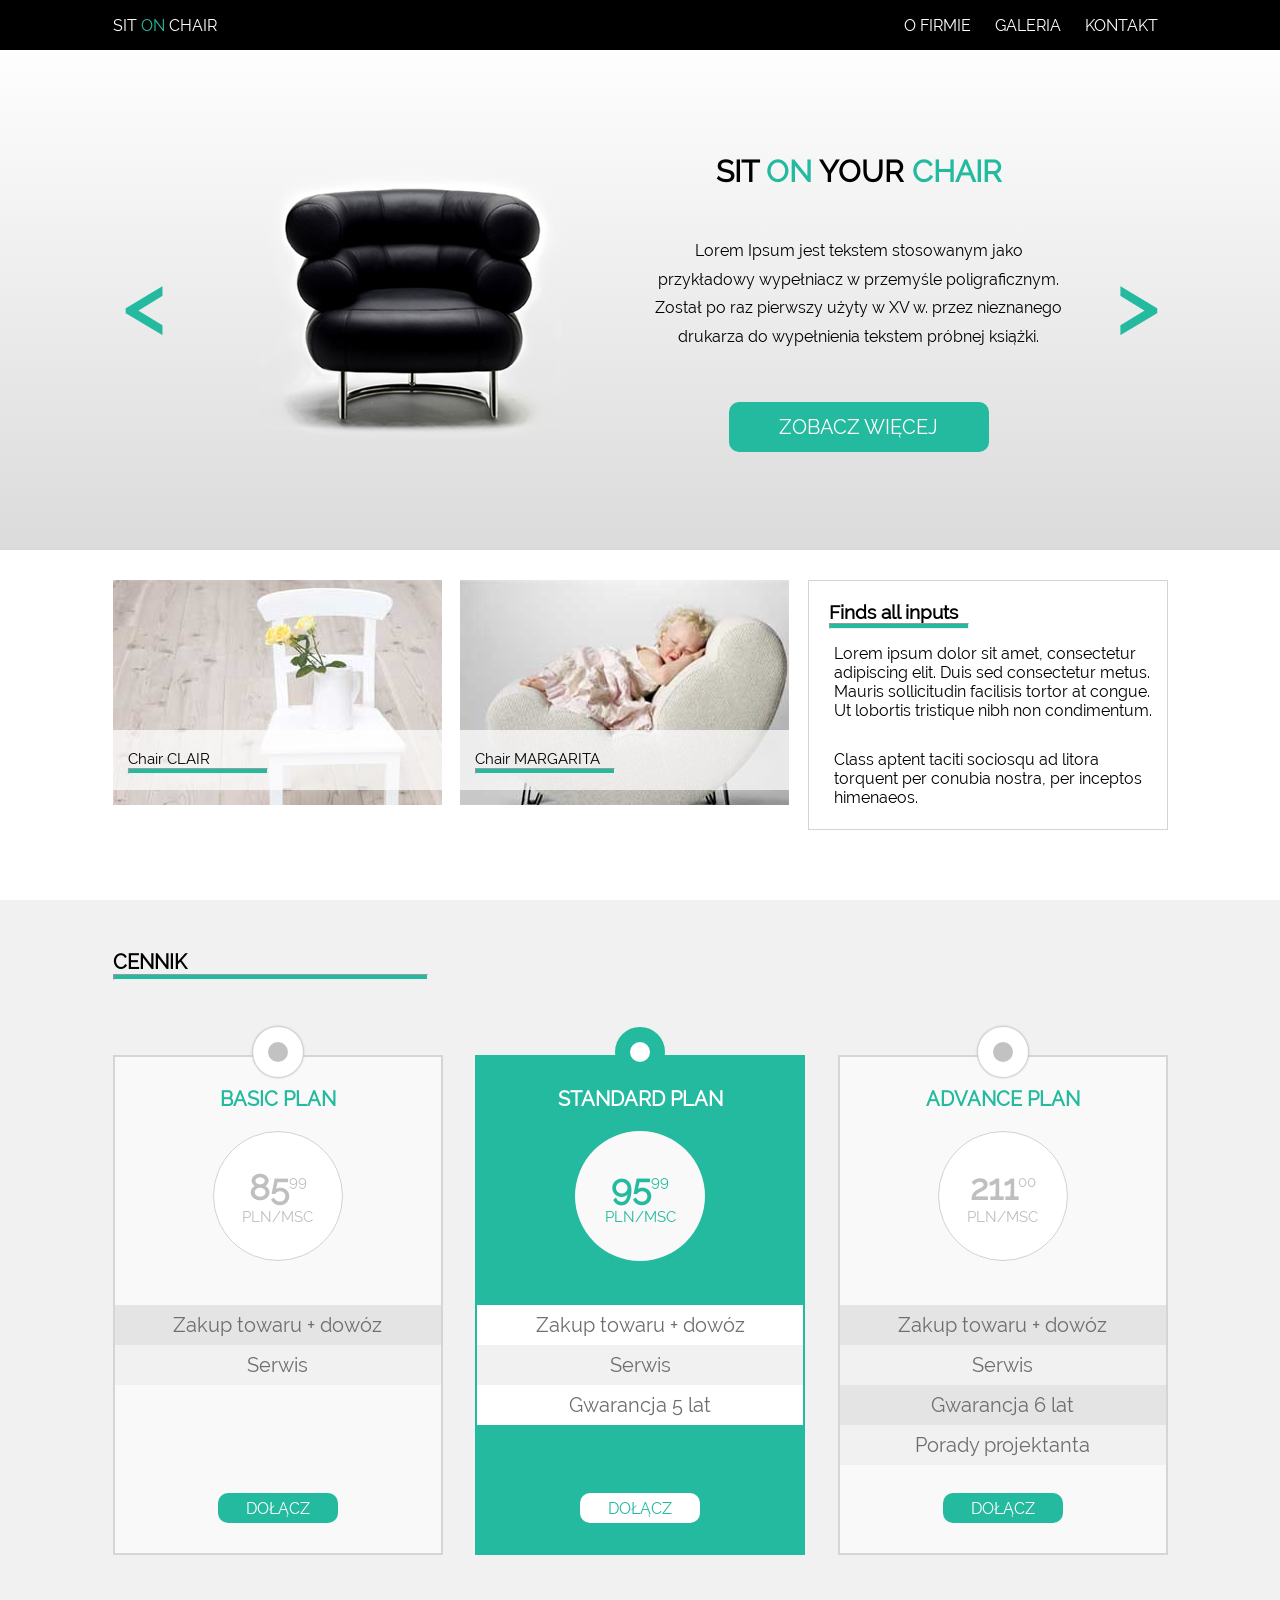
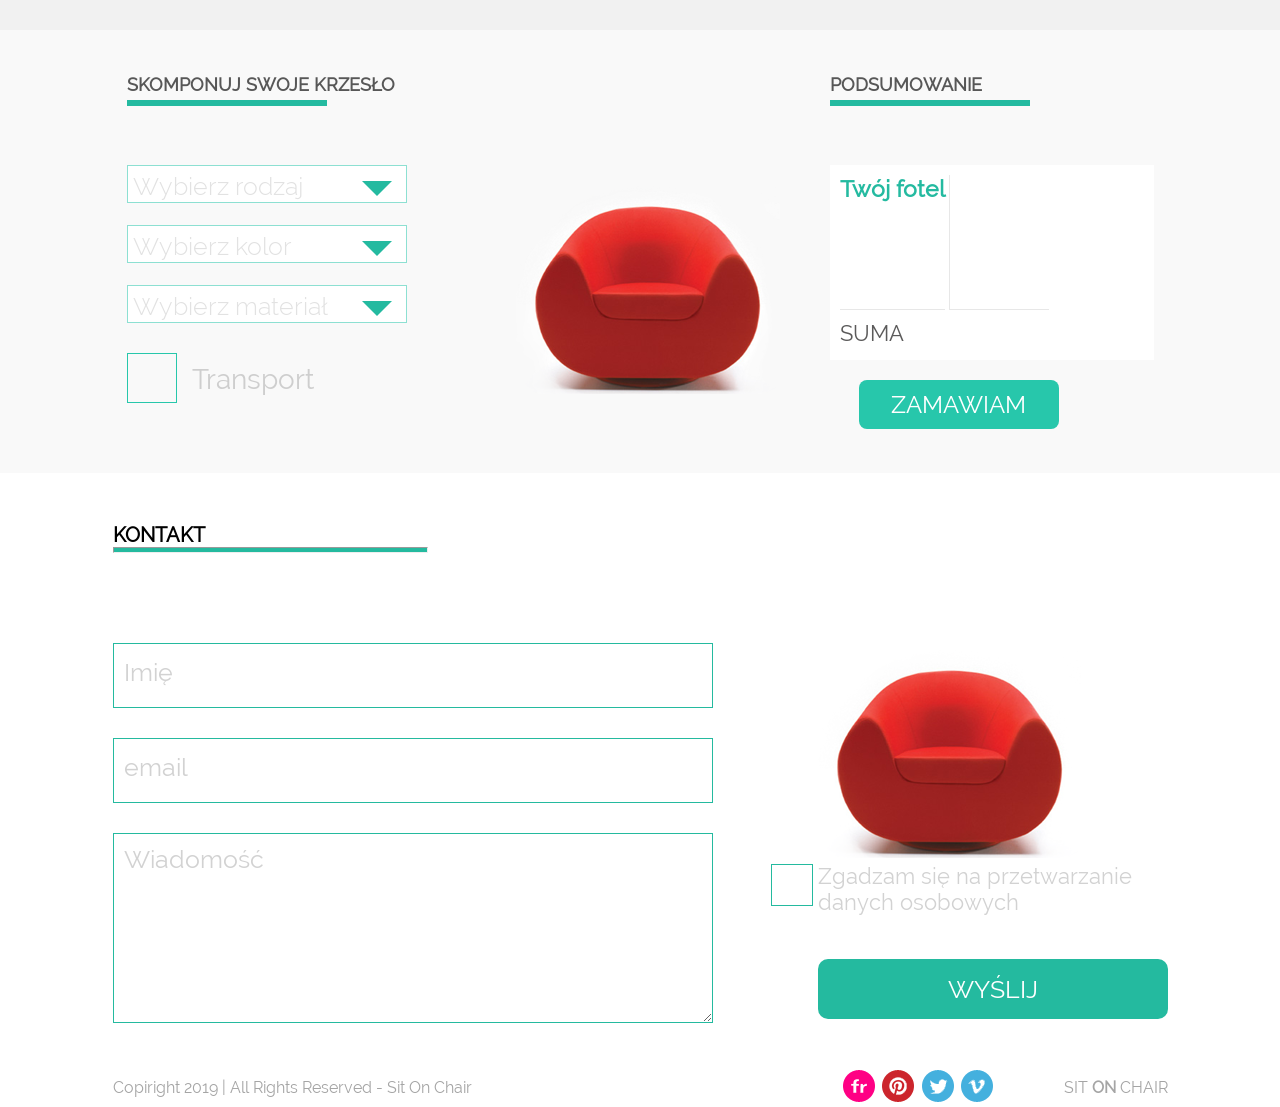
<file: index.html>
<!DOCTYPE html>
<html lang="en">

<head>
    <meta charset="UTF-8">
    <title>Warsztaty</title>
    <link rel="stylesheet" href="css/style.css">
    <script src="js/script.js">

    </script>
    <script src="js/calculator.js">

    </script>
</head>

<body>
<header>
    <ul class="coutainer header">
        <p class="logo">Sit <span class="logo-color">on</span> chair
        <p>
            <nav>

                <ul class="navigation">
                    <li class="lidropdown">
                        <a href="#">O firmie</a>
                        <ul class="dropdown">
                            <div class="triangle"></div>
                                    <li><a href="#">Aktualności</a></li>
                                    <li><a href="#">Nasz team</a></li>
                                    <li><a href="#">Historia</a></li>
                        </ul>
                    </li>
                    <li>
                        <a href="#">Galeria</a>
                    </li>
                    <li>
                        <a href="#">Kontakt</a>
                    </li>
                </ul>
            </nav>

    </div>
</header>
<section class="galery">
    <div class="coutainer galeryinside">
        <div class="zipper">
            <a href="#" class="right">
                <</a></div>
        <div class="image">
            <img src="./images/black_chair.png" alt="chair">
            <img src="./images/orange_chair.png" alt="chair">
            <img src="./images/red_chair.png" alt="chair">
        </div>
        <div class="information">
            <h2>Sit <span class="logo-color">on</span> your <span class="logo-color">chair</span></h2>
            <p>Lorem Ipsum jest tekstem stosowanym jako przykładowy wypełniacz w przemyśle poligraficznym. Został po raz
                pierwszy użyty w XV w. przez nieznanego drukarza do wypełnienia tekstem próbnej książki. </p>
            <div class="button">
                <a href="#">Zobacz więcej</a>
            </div>

        </div>
        <div class="zipper">
            <a href="#" class="left">></a>
        </div>
    </div>
</section>
<section class="">
    <div class="coutainer about-chairs">
        <div class="type-of-chair">
            <img src="./images/box1_img.jpg" alt="Chair Clair">
            <div class="name-of-chair">
                Chair CLAIR
                <hr class="short-underline">
            </div>
        </div>
        <div class="type-of-chair">
            <img src="./images/box2_img.jpg" alt="Chair Margarita">
            <div class="name-of-chair">
                Chair MARGARITA
                <hr class="short-underline">
            </div>
        </div>
        <div class="chair-information">
            <h3>Finds all inputs</h3>
            <hr class="short-underline">
            <p>Lorem ipsum dolor sit amet, consectetur adipiscing elit.
                Duis sed consectetur metus. Mauris sollicitudin facilisis tortor at congue.
                Ut lobortis tristique nibh non condimentum. </p>
            <p>Class aptent taciti sociosqu ad litora torquent per conubia nostra, per inceptos himenaeos.</p>
        </div>
    </div>
</section>
<section class="price-list">
    <div class="coutainer price">
        <div class="title-of-countainer">
            <h3>Cennik</h3>
            <hr class="long-underline">
        </div>
        <div class="price-card-box">
            <div class="price-card">
                <div class="price-card-up">
                    <h3 class="odd-plan">Basic plan</h3>
                    <div class="circle-with-price">
                        <p class="cost">85<sup>99</sup></p>
                        <p class="currency">pln/msc</p>
                    </div>
                </div>
                <div class="price-card-down">
                    <div class="odd_elements">

                        <p>Zakup towaru + dowóz</p>

                        <p>Serwis</p>

                    </div>
                    <div class="button-small">Dołącz</div>
                </div>

            </div>

            <div class="price-card">
                <div class="price-card-up">
                    <h3 class="even_plan">Standard Plan</h3>
                    <div class="circle-with-price even-circle">
                        <p class="cost">95<sup>99</sup></p>
                        <p class="currency"> pln/msc</p>
                    </div>
                </div>
                <div class="price-card-down">
                    <div class="even_elements">

                        <p>Zakup towaru + dowóz</p>

                        <p>Serwis</p>

                        <p>Gwarancja 5 lat</p>

                    </div>

                    <div class="button-small even-button">Dołącz</div>
                </div>
            </div>


            <div class="price-card">
                <div class="price-card-up">
                    <h3 class="odd-plan">Advance Plan</h3>
                    <div class="circle-with-price">
                        <p class="cost">211<sup>00</sup></p>
                        <p class="currency"> pln/msc</p>
                    </div>
                </div>
                <div class="price-card-down">
                    <div class="odd_elements">

                        <p>Zakup towaru + dowóz</p>

                        <p>Serwis</p>

                        <p>Gwarancja 6 lat</p>

                        <p>Porady projektanta</p>

                    </div>
                    <div class="button-small">Dołącz</div>
                </div>

            </div>
        </div>
    </div>
</section>
<!--Kalkulator-->
<section class="application ">
    <div class=" coutainer calc">
        <section class="choice_part inline">
            <div>
                <h3>SKOMPONUJ SWOJE KRZESŁO</h3>
                <span class="green_bell"></span>
            </div>

            <div class="form">
                <div class="drop_down_list">
                    <span class="list_label">Wybierz rodzaj</span>
                    <span class="list_arrow"></span>
                    <ul class="list_panel">
                        <li data-price="200">Clair</li>
                        <li data-price="250">Margarita</li>
                        <li data-price="180">Selena</li>
                    </ul>
                </div>
                <div class="drop_down_list">
                    <span class="list_label">Wybierz kolor</span>
                    <span class="list_arrow"></span>
                    <ul class="list_panel">
                        <li data-price="50">Czerwony</li>
                        <li data-price="0">Czarny</li>
                        <li data-price="50">Pomarańczowy</li>
                    </ul>
                </div>
                <div class="drop_down_list">
                    <span class="list_label">Wybierz materiał</span>
                    <span class="list_arrow"></span>
                    <ul class="list_panel">
                        <li data-price="0">Tkanina</li>
                        <li data-price="100">Skóra</li>
                    </ul>
                </div>
                <div class="checkbox check-box">
                    <input type="checkbox" id="transport" data-price="20">
                    <label for="transport">Transport</label>
                </div>
                <!--<div class="checkbox"></div>-->
                <!--<span class="list_label inline_text">Transport</span>-->
            </div>
        </section>

        <section class="image_part inline">
            <img src="images/red_chair.png">
        </section>

        <section class="summary_part inline">
            <div class="align_right">
                <h3>PODSUMOWANIE</h3>
                <span class="green_bell"></span>
            </div>

            <div class="summary_panel">
                <div class="panel_left">
                    <h4 class="title">Twój fotel</h4>
                    <span class="color"></span>
                    <span class="pattern"></span>
                    <span class="transport"></span>
                </div>
                <div class="panel_right">
                    <h4 class="title value"></h4>
                    <span class="color value"></span>
                    <span class="pattern value"></span>
                    <span class="transport value"></span>
                </div>
                <div class="sum_label">SUMA</div>
                <div class="sum"><strong></strong></div>
            </div>
            <a href="" class="green_button">Zamawiam</a>
        </section>
    </div>
</section>
<!-- koniec kalkulatora-->
<section class="contact">
    <div class="coutainer">
        <div class="title-of-countainer">
            <h3>Kontakt</h3>
            <hr class="long-underline">
        </div>
        <div class="message">
            <form class="" action="index.html" method="post">
                <input type="text" name="name" placeholder="Imię">
                <input type="email" name="email" placeholder="email">
                <textarea name="message" rows="8" cols="50" placeholder="Wiadomość"></textarea>
            </form>

            <div class="data-processing">
                <img src="./images/red_chair.png" alt="red chair">
                <form class="rodo-checkbox" action="index.html" method="post">
                    <input type="checkbox" name="rodo" id="rodo">
                    <label for="rodo">
                        Zgadzam się na przetwarzanie danych osobowych

                    </label>
                </form>
                <button type="submit" name="send-button">Wyślij</button>
            </div>
        </div>

    </div>

</section>
<footer>
    <div class="coutainer footer">
        <p>Copiright 2019 | All Rights Reserved - Sit On Chair</p>
        <div class="footer-right">
            <div class="logos">
                <img src="./images/flickr.png" alt="flickr">
                <img src="./images/pinterest.png" alt="pinterest">
                <img src="./images/twitter.png" alt="twitter">
                <img src="./images/vimeo.png" alt="vimeo">
            </div>
            <p>SIT <b>ON</b> CHAIR</p>
        </div>
    </div>
</footer>


</body>

</html>
</file>
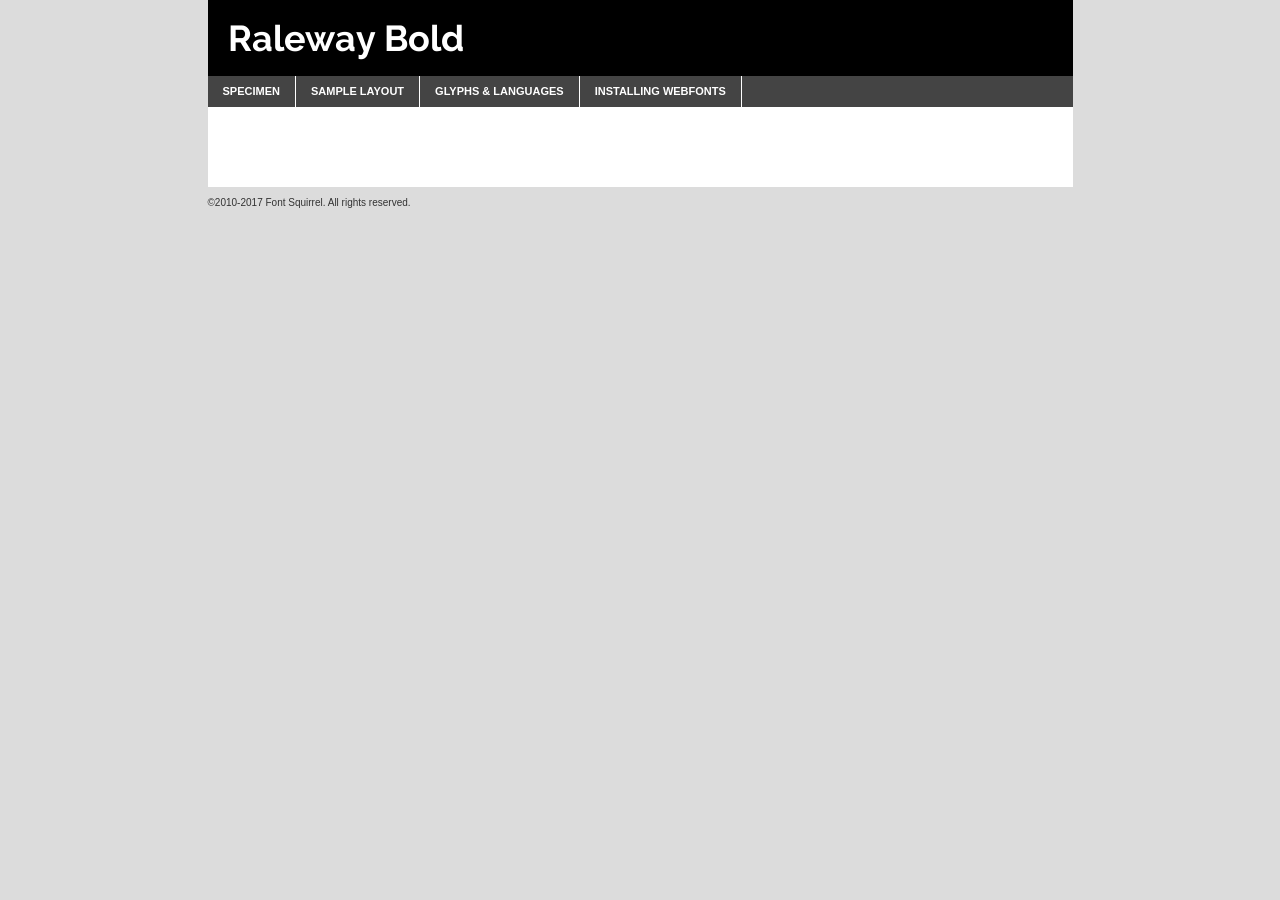
<file: fonts/raleway-bold-demo.html>
<!DOCTYPE html PUBLIC "-//W3C//DTD XHTML 1.0 Transitional//EN"
	"http://www.w3.org/TR/xhtml1/DTD/xhtml1-transitional.dtd">

<html xmlns="http://www.w3.org/1999/xhtml" xml:lang="en" lang="en">
<head>
	<meta http-equiv="Content-Type" content="text/html; charset=utf-8" />
	<script src="http://ajax.googleapis.com/ajax/libs/jquery/1.7.2/jquery.min.js" type="text/javascript" charset="utf-8"></script>
	<script type="text/javascript">
	(function($){$.fn.easyTabs=function(option){var param=jQuery.extend({fadeSpeed:"fast",defaultContent:1,activeClass:'active'},option);$(this).each(function(){var thisId="#"+this.id;if(param.defaultContent==''){param.defaultContent=1;}
	if(typeof param.defaultContent=="number")
	{var defaultTab=$(thisId+" .tabs li:eq("+(param.defaultContent-1)+") a").attr('href').substr(1);}else{var defaultTab=param.defaultContent;}
	$(thisId+" .tabs li a").each(function(){var tabToHide=$(this).attr('href').substr(1);$("#"+tabToHide).addClass('easytabs-tab-content');});hideAll();changeContent(defaultTab);function hideAll(){$(thisId+" .easytabs-tab-content").hide();}
	function changeContent(tabId){hideAll();$(thisId+" .tabs li").removeClass(param.activeClass);$(thisId+" .tabs li a[href=#"+tabId+"]").closest('li').addClass(param.activeClass);if(param.fadeSpeed!="none")
	{$(thisId+" #"+tabId).fadeIn(param.fadeSpeed);}else{$(thisId+" #"+tabId).show();}}
	$(thisId+" .tabs li").click(function(){var tabId=$(this).find('a').attr('href').substr(1);changeContent(tabId);return false;});});}})(jQuery);
	</script>
	<link rel="stylesheet" href="specimen_files/specimen_stylesheet.css" type="text/css" charset="utf-8" />
	<link rel="stylesheet" href="stylesheet.css" type="text/css" charset="utf-8" />

	<style type="text/css">
					body{
				font-family: 'ralewaybold';
							}
		</style>

	<title>Raleway Bold Specimen</title>
	
	
	<script type="text/javascript" charset="utf-8">
		$(document).ready(function() {
			$('#container').easyTabs({defaultContent:1});
		});
	</script>
</head>

<body>
<div id="container">
	<div id="header">
		Raleway Bold	</div>
	<ul class="tabs">
		<li><a href="#specimen">Specimen</a></li>
		<li><a href="#layout">Sample Layout</a></li>
				<li><a href="#glyphs">Glyphs &amp; Languages</a></li>
		<li><a href="#installing">Installing Webfonts</a></li>
		
	</ul>
	
	<div id="main_content">

		
			<div id="specimen">
		
				<div class="section">
					<div class="grid12 firstcol">
						<div class="huge">AaBb</div>
					</div>
				</div>
		
				<div class="section">
					<div class="glyph_range">A&#x200B;B&#x200b;C&#x200b;D&#x200b;E&#x200b;F&#x200b;G&#x200b;H&#x200b;I&#x200b;J&#x200b;K&#x200b;L&#x200b;M&#x200b;N&#x200b;O&#x200b;P&#x200b;Q&#x200b;R&#x200b;S&#x200b;T&#x200b;U&#x200b;V&#x200b;W&#x200b;X&#x200b;Y&#x200b;Z&#x200b;a&#x200b;b&#x200b;c&#x200b;d&#x200b;e&#x200b;f&#x200b;g&#x200b;h&#x200b;i&#x200b;j&#x200b;k&#x200b;l&#x200b;m&#x200b;n&#x200b;o&#x200b;p&#x200b;q&#x200b;r&#x200b;s&#x200b;t&#x200b;u&#x200b;v&#x200b;w&#x200b;x&#x200b;y&#x200b;z&#x200b;1&#x200b;2&#x200b;3&#x200b;4&#x200b;5&#x200b;6&#x200b;7&#x200b;8&#x200b;9&#x200b;0&#x200b;&amp;&#x200b;.&#x200b;,&#x200b;?&#x200b;!&#x200b;&#64;&#x200b;(&#x200b;)&#x200b;#&#x200b;$&#x200b;%&#x200b;*&#x200b;+&#x200b;-&#x200b;=&#x200b;:&#x200b;;</div>
				</div>
				<div class="section">
					<div class="grid12 firstcol">
						<table class="sample_table">
							<tr><td>10</td><td class="size10">abcdefghijklmnopqrstuvwxyzABCDEFGHIJKLMNOPQRSTUVWXYZ0123456789abcdefghijklmnopqrstuvwxyzABCDEFGHIJKLMNOPQRSTUVWXYZ0123456789abcdefghijklmnopqrstuvwxyzABCDEFGHIJKLMNOPQRSTUVWXYZ</td></tr>
							<tr><td>11</td><td class="size11">abcdefghijklmnopqrstuvwxyzABCDEFGHIJKLMNOPQRSTUVWXYZ0123456789abcdefghijklmnopqrstuvwxyzABCDEFGHIJKLMNOPQRSTUVWXYZ0123456789abcdefghijklmnopqrstuvwxyzABCDEFGHIJKLMNOPQRSTUVWXYZ</td></tr>
							<tr><td>12</td><td class="size12">abcdefghijklmnopqrstuvwxyzABCDEFGHIJKLMNOPQRSTUVWXYZ0123456789abcdefghijklmnopqrstuvwxyzABCDEFGHIJKLMNOPQRSTUVWXYZ0123456789abcdefghijklmnopqrstuvwxyzABCDEFGHIJKLMNOPQRSTUVWXYZ</td></tr>
							<tr><td>13</td><td class="size13">abcdefghijklmnopqrstuvwxyzABCDEFGHIJKLMNOPQRSTUVWXYZ0123456789abcdefghijklmnopqrstuvwxyzABCDEFGHIJKLMNOPQRSTUVWXYZ0123456789abcdefghijklmnopqrstuvwxyzABCDEFGHIJKLMNOPQRSTUVWXYZ</td></tr>
							<tr><td>14</td><td class="size14">abcdefghijklmnopqrstuvwxyzABCDEFGHIJKLMNOPQRSTUVWXYZ0123456789abcdefghijklmnopqrstuvwxyzABCDEFGHIJKLMNOPQRSTUVWXYZ0123456789abcdefghijklmnopqrstuvwxyzABCDEFGHIJKLMNOPQRSTUVWXYZ</td></tr>
							<tr><td>16</td><td class="size16">abcdefghijklmnopqrstuvwxyzABCDEFGHIJKLMNOPQRSTUVWXYZ0123456789abcdefghijklmnopqrstuvwxyzABCDEFGHIJKLMNOPQRSTUVWXYZ</td></tr>
							<tr><td>18</td><td class="size18">abcdefghijklmnopqrstuvwxyzABCDEFGHIJKLMNOPQRSTUVWXYZ0123456789abcdefghijklmnopqrstuvwxyzABCDEFGHIJKLMNOPQRSTUVWXYZ</td></tr>
							<tr><td>20</td><td class="size20">abcdefghijklmnopqrstuvwxyzABCDEFGHIJKLMNOPQRSTUVWXYZ0123456789abcdefghijklmnopqrstuvwxyzABCDEFGHIJKLMNOPQRSTUVWXYZ</td></tr>
							<tr><td>24</td><td class="size24">abcdefghijklmnopqrstuvwxyzABCDEFGHIJKLMNOPQRSTUVWXYZ0123456789abcdefghijklmnopqrstuvwxyzABCDEFGHIJKLMNOPQRSTUVWXYZ</td></tr>
							<tr><td>30</td><td class="size30">abcdefghijklmnopqrstuvwxyzABCDEFGHIJKLMNOPQRSTUVWXYZ0123456789abcdefghijklmnopqrstuvwxyzABCDEFGHIJKLMNOPQRSTUVWXYZ</td></tr>
							<tr><td>36</td><td class="size36">abcdefghijklmnopqrstuvwxyzABCDEFGHIJKLMNOPQRSTUVWXYZ0123456789abcdefghijklmnopqrstuvwxyzABCDEFGHIJKLMNOPQRSTUVWXYZ</td></tr>
							<tr><td>48</td><td class="size48">abcdefghijklmnopqrstuvwxyzABCDEFGHIJKLMNOPQRSTUVWXYZ0123456789abcdefghijklmnopqrstuvwxyzABCDEFGHIJKLMNOPQRSTUVWXYZ</td></tr>
							<tr><td>60</td><td class="size60">abcdefghijklmnopqrstuvwxyzABCDEFGHIJKLMNOPQRSTUVWXYZ0123456789abcdefghijklmnopqrstuvwxyzABCDEFGHIJKLMNOPQRSTUVWXYZ</td></tr>
							<tr><td>72</td><td class="size72">abcdefghijklmnopqrstuvwxyzABCDEFGHIJKLMNOPQRSTUVWXYZ0123456789abcdefghijklmnopqrstuvwxyzABCDEFGHIJKLMNOPQRSTUVWXYZ</td></tr>
							<tr><td>90</td><td class="size90">abcdefghijklmnopqrstuvwxyzABCDEFGHIJKLMNOPQRSTUVWXYZ0123456789abcdefghijklmnopqrstuvwxyzABCDEFGHIJKLMNOPQRSTUVWXYZ</td></tr>
						</table>
				
					</div>
			
				</div>
		
		
		
								<div class="section" id="bodycomparison">


										<div id="xheight">
				<div class="fontbody">&#x25FC;&#x25FC;&#x25FC;&#x25FC;&#x25FC;&#x25FC;&#x25FC;&#x25FC;&#x25FC;&#x25FC;&#x25FC;&#x25FC;&#x25FC;&#x25FC;&#x25FC;&#x25FC;&#x25FC;&#x25FC;&#x25FC;&#x25FC;&#x25FC;&#x25FC;&#x25FC;&#x25FC;&#x25FC;&#x25FC;&#x25FC;&#x25FC;&#x25FC;&#x25FC;&#x25FC;&#x25FC;&#x25FC;&#x25FC;&#x25FC;&#x25FC;&#x25FC;&#x25FC;&#x25FC;&#x25FC;&#x25FC;&#x25FC;&#x25FC;&#x25FC;&#x25FC;&#x25FC;&#x25FC;&#x25FC;&#x25FC;&#x25FC;&#x25FC;&#x25FC;&#x25FC;&#x25FC;&#x25FC;&#x25FC;&#x25FC;&#x25FC;&#x25FC;&#x25FC;&#x25FC;&#x25FC;&#x25FC;&#x25FC;&#x25FC;&#x25FC;&#x25FC;&#x25FC;&#x25FC;&#x25FC;&#x25FC;&#x25FC;&#x25FC;&#x25FC;&#x25FC;&#x25FC;&#x25FC;&#x25FC;&#x25FC;&#x25FC;&#x25FC;&#x25FC;&#x25FC;&#x25FC;&#x25FC;&#x25FC;&#x25FC;&#x25FC;&#x25FC;&#x25FC;&#x25FC;&#x25FC;&#x25FC;&#x25FC;&#x25FC;&#x25FC;&#x25FC;&#x25FC;&#x25FC;body</div><div class="arialbody">body</div><div class="verdanabody">body</div><div class="georgiabody">body</div></div>
										<div class="fontbody" style="z-index:1">
											body<span>Raleway Bold</span>
										</div>
										<div class="arialbody" style="z-index:1">
											body<span>Arial</span>
										</div>
										<div class="verdanabody" style="z-index:1">
											body<span>Verdana</span>
										</div>
										<div class="georgiabody" style="z-index:1">
											body<span>Georgia</span>
										</div>



								</div>
		
		
				<div class="section psample psample_row1" id="">
					
					<div class="grid2 firstcol">
						<p class="size10"><span>10.</span>Aenean lacinia bibendum nulla sed consectetur. Fusce dapibus, tellus ac cursus commodo, tortor mauris condimentum nibh, ut fermentum massa justo sit amet risus. Nullam id dolor id nibh ultricies vehicula ut id elit. Cum sociis natoque penatibus et magnis dis parturient montes, nascetur ridiculus mus. Nulla vitae elit libero, a pharetra augue.</p>
			
					</div>
					<div class="grid3">
						<p class="size11"><span>11.</span>Aenean lacinia bibendum nulla sed consectetur. Fusce dapibus, tellus ac cursus commodo, tortor mauris condimentum nibh, ut fermentum massa justo sit amet risus. Nullam id dolor id nibh ultricies vehicula ut id elit. Cum sociis natoque penatibus et magnis dis parturient montes, nascetur ridiculus mus. Nulla vitae elit libero, a pharetra augue.</p>
			
					</div>
					<div class="grid3">
						<p class="size12"><span>12.</span>Aenean lacinia bibendum nulla sed consectetur. Fusce dapibus, tellus ac cursus commodo, tortor mauris condimentum nibh, ut fermentum massa justo sit amet risus. Nullam id dolor id nibh ultricies vehicula ut id elit. Cum sociis natoque penatibus et magnis dis parturient montes, nascetur ridiculus mus. Nulla vitae elit libero, a pharetra augue.</p>
			
					</div>
					<div class="grid4">
						<p class="size13"><span>13.</span>Aenean lacinia bibendum nulla sed consectetur. Fusce dapibus, tellus ac cursus commodo, tortor mauris condimentum nibh, ut fermentum massa justo sit amet risus. Nullam id dolor id nibh ultricies vehicula ut id elit. Cum sociis natoque penatibus et magnis dis parturient montes, nascetur ridiculus mus. Nulla vitae elit libero, a pharetra augue.</p>
			
					</div>
					<div class="white_blend"></div>
					
				</div>
				<div class="section psample psample_row2" id="">
					<div class="grid3 firstcol">
						<p class="size14"><span>14.</span>Aenean lacinia bibendum nulla sed consectetur. Fusce dapibus, tellus ac cursus commodo, tortor mauris condimentum nibh, ut fermentum massa justo sit amet risus. Nullam id dolor id nibh ultricies vehicula ut id elit. Cum sociis natoque penatibus et magnis dis parturient montes, nascetur ridiculus mus. Nulla vitae elit libero, a pharetra augue.</p>
			
					</div>
					<div class="grid4">
						<p class="size16"><span>16.</span>Aenean lacinia bibendum nulla sed consectetur. Fusce dapibus, tellus ac cursus commodo, tortor mauris condimentum nibh, ut fermentum massa justo sit amet risus. Nullam id dolor id nibh ultricies vehicula ut id elit. Cum sociis natoque penatibus et magnis dis parturient montes, nascetur ridiculus mus. Nulla vitae elit libero, a pharetra augue.</p>
			
					</div>
					<div class="grid5">
						<p class="size18"><span>18.</span>Aenean lacinia bibendum nulla sed consectetur. Fusce dapibus, tellus ac cursus commodo, tortor mauris condimentum nibh, ut fermentum massa justo sit amet risus. Nullam id dolor id nibh ultricies vehicula ut id elit. Cum sociis natoque penatibus et magnis dis parturient montes, nascetur ridiculus mus. Nulla vitae elit libero, a pharetra augue.</p>
			
					</div>

					<div class="white_blend"></div>

				</div>
				
				<div class="section psample psample_row3" id="">
					<div class="grid5 firstcol">
						<p class="size20"><span>20.</span>Aenean lacinia bibendum nulla sed consectetur. Fusce dapibus, tellus ac cursus commodo, tortor mauris condimentum nibh, ut fermentum massa justo sit amet risus. Nullam id dolor id nibh ultricies vehicula ut id elit. Cum sociis natoque penatibus et magnis dis parturient montes, nascetur ridiculus mus. Nulla vitae elit libero, a pharetra augue.</p>
					</div>
					<div class="grid7">
						<p class="size24"><span>24.</span>Aenean lacinia bibendum nulla sed consectetur. Fusce dapibus, tellus ac cursus commodo, tortor mauris condimentum nibh, ut fermentum massa justo sit amet risus. Nullam id dolor id nibh ultricies vehicula ut id elit. Cum sociis natoque penatibus et magnis dis parturient montes, nascetur ridiculus mus. Nulla vitae elit libero, a pharetra augue.</p>
					</div>
					
					<div class="white_blend"></div>
					
				</div>
				
				<div class="section psample psample_row4" id="">
					<div class="grid12 firstcol">
						<p class="size30"><span>30.</span>Aenean lacinia bibendum nulla sed consectetur. Fusce dapibus, tellus ac cursus commodo, tortor mauris condimentum nibh, ut fermentum massa justo sit amet risus. Nullam id dolor id nibh ultricies vehicula ut id elit. Cum sociis natoque penatibus et magnis dis parturient montes, nascetur ridiculus mus. Nulla vitae elit libero, a pharetra augue.</p>
					</div>
					<div class="white_blend"></div>
					
				</div>
				
				
				
				<div class="section psample psample_row1 fullreverse">
					<div class="grid2 firstcol">
						<p class="size10"><span>10.</span>Aenean lacinia bibendum nulla sed consectetur. Fusce dapibus, tellus ac cursus commodo, tortor mauris condimentum nibh, ut fermentum massa justo sit amet risus. Nullam id dolor id nibh ultricies vehicula ut id elit. Cum sociis natoque penatibus et magnis dis parturient montes, nascetur ridiculus mus. Nulla vitae elit libero, a pharetra augue.</p>
			
					</div>
					<div class="grid3">
						<p class="size11"><span>11.</span>Aenean lacinia bibendum nulla sed consectetur. Fusce dapibus, tellus ac cursus commodo, tortor mauris condimentum nibh, ut fermentum massa justo sit amet risus. Nullam id dolor id nibh ultricies vehicula ut id elit. Cum sociis natoque penatibus et magnis dis parturient montes, nascetur ridiculus mus. Nulla vitae elit libero, a pharetra augue.</p>
			
					</div>
					<div class="grid3">
						<p class="size12"><span>12.</span>Aenean lacinia bibendum nulla sed consectetur. Fusce dapibus, tellus ac cursus commodo, tortor mauris condimentum nibh, ut fermentum massa justo sit amet risus. Nullam id dolor id nibh ultricies vehicula ut id elit. Cum sociis natoque penatibus et magnis dis parturient montes, nascetur ridiculus mus. Nulla vitae elit libero, a pharetra augue.</p>
			
					</div>
					<div class="grid4">
						<p class="size13"><span>13.</span>Aenean lacinia bibendum nulla sed consectetur. Fusce dapibus, tellus ac cursus commodo, tortor mauris condimentum nibh, ut fermentum massa justo sit amet risus. Nullam id dolor id nibh ultricies vehicula ut id elit. Cum sociis natoque penatibus et magnis dis parturient montes, nascetur ridiculus mus. Nulla vitae elit libero, a pharetra augue.</p>
			
					</div>
					<div class="black_blend"></div>
					
				</div>
				
				<div class="section psample psample_row2 fullreverse">
					<div class="grid3 firstcol">
						<p class="size14"><span>14.</span>Aenean lacinia bibendum nulla sed consectetur. Fusce dapibus, tellus ac cursus commodo, tortor mauris condimentum nibh, ut fermentum massa justo sit amet risus. Nullam id dolor id nibh ultricies vehicula ut id elit. Cum sociis natoque penatibus et magnis dis parturient montes, nascetur ridiculus mus. Nulla vitae elit libero, a pharetra augue.</p>
			
					</div>
					<div class="grid4">
						<p class="size16"><span>16.</span>Aenean lacinia bibendum nulla sed consectetur. Fusce dapibus, tellus ac cursus commodo, tortor mauris condimentum nibh, ut fermentum massa justo sit amet risus. Nullam id dolor id nibh ultricies vehicula ut id elit. Cum sociis natoque penatibus et magnis dis parturient montes, nascetur ridiculus mus. Nulla vitae elit libero, a pharetra augue.</p>
			
					</div>
					<div class="grid5">
						<p class="size18"><span>18.</span>Aenean lacinia bibendum nulla sed consectetur. Fusce dapibus, tellus ac cursus commodo, tortor mauris condimentum nibh, ut fermentum massa justo sit amet risus. Nullam id dolor id nibh ultricies vehicula ut id elit. Cum sociis natoque penatibus et magnis dis parturient montes, nascetur ridiculus mus. Nulla vitae elit libero, a pharetra augue.</p>
			
					</div>
					<div class="black_blend"></div>

				</div>
				
				<div class="section psample fullreverse psample_row3" id="">
					<div class="grid5 firstcol">
						<p class="size20"><span>20.</span>Aenean lacinia bibendum nulla sed consectetur. Fusce dapibus, tellus ac cursus commodo, tortor mauris condimentum nibh, ut fermentum massa justo sit amet risus. Nullam id dolor id nibh ultricies vehicula ut id elit. Cum sociis natoque penatibus et magnis dis parturient montes, nascetur ridiculus mus. Nulla vitae elit libero, a pharetra augue.</p>
					</div>
					<div class="grid7">
						<p class="size24"><span>24.</span>Aenean lacinia bibendum nulla sed consectetur. Fusce dapibus, tellus ac cursus commodo, tortor mauris condimentum nibh, ut fermentum massa justo sit amet risus. Nullam id dolor id nibh ultricies vehicula ut id elit. Cum sociis natoque penatibus et magnis dis parturient montes, nascetur ridiculus mus. Nulla vitae elit libero, a pharetra augue.</p>
					</div>
					
					<div class="black_blend"></div>
					
				</div>
				
				<div class="section psample fullreverse psample_row4" id="" style="border-bottom: 20px #000 solid;">
					<div class="grid12 firstcol">
						<p class="size30"><span>30.</span>Aenean lacinia bibendum nulla sed consectetur. Fusce dapibus, tellus ac cursus commodo, tortor mauris condimentum nibh, ut fermentum massa justo sit amet risus. Nullam id dolor id nibh ultricies vehicula ut id elit. Cum sociis natoque penatibus et magnis dis parturient montes, nascetur ridiculus mus. Nulla vitae elit libero, a pharetra augue.</p>
					</div>
					<div class="black_blend"></div>
					
				</div>
				
				
				
				
			</div>
			
			<div id="layout">
				
				<div class="section">
					
					<div class="grid12 firstcol">
						<h1>Lorem Ipsum Dolor</h1>
						<h2>Etiam porta sem malesuada magna mollis euismod</h2>
						
						<p class="byline">By <a href="#link">Aenean Lacinia</a></p>
					</div>
				</div>
				<div class="section">
					<div class="grid8 firstcol">
						<p class="large">Donec sed odio dui. Morbi leo risus, porta ac consectetur ac, vestibulum at eros. Fusce dapibus, tellus ac cursus commodo, tortor mauris condimentum nibh, ut fermentum massa justo sit amet risus. </p>

						
						<h3>Pellentesque ornare sem</h3>

						<p>Maecenas sed diam eget risus varius blandit sit amet non magna. Maecenas faucibus mollis interdum. Donec ullamcorper nulla non metus auctor fringilla. Nullam id dolor id nibh ultricies vehicula ut id elit. Nullam id dolor id nibh ultricies vehicula ut id elit. </p>

						<p>Aenean eu leo quam. Pellentesque ornare sem lacinia quam venenatis vestibulum. Lorem ipsum dolor sit amet, consectetur adipiscing elit. Cum sociis natoque penatibus et magnis dis parturient montes, nascetur ridiculus mus. </p>

						<p>Nulla vitae elit libero, a pharetra augue. Praesent commodo cursus magna, vel scelerisque nisl consectetur et. Aenean lacinia bibendum nulla sed consectetur. </p>

						<p>Nullam quis risus eget urna mollis ornare vel eu leo. Nullam quis risus eget urna mollis ornare vel eu leo. Maecenas sed diam eget risus varius blandit sit amet non magna. Donec ullamcorper nulla non metus auctor fringilla. </p>

						<h3>Cras mattis consectetur</h3>

						<p>Aenean eu leo quam. Pellentesque ornare sem lacinia quam venenatis vestibulum. Aenean lacinia bibendum nulla sed consectetur. Integer posuere erat a ante venenatis dapibus posuere velit aliquet. Cras mattis consectetur purus sit amet fermentum. </p>

						<p>Nullam id dolor id nibh ultricies vehicula ut id elit. Nullam quis risus eget urna mollis ornare vel eu leo. Cras mattis consectetur purus sit amet fermentum.</p>
					</div>
					
					<div class="grid4 sidebar">
						
						<div class="box reverse">
							<p class="last">Nullam quis risus eget urna mollis ornare vel eu leo. Donec ullamcorper nulla non metus auctor fringilla. Cras mattis consectetur purus sit amet fermentum. Sed posuere consectetur est at lobortis. Lorem ipsum dolor sit amet, consectetur adipiscing elit. </p>
						</div>
						
						<p class="caption">Maecenas sed diam eget risus varius.</p>

						<p>Vestibulum id ligula porta felis euismod semper. Integer posuere erat a ante venenatis dapibus posuere velit aliquet. Vestibulum id ligula porta felis euismod semper. Sed posuere consectetur est at lobortis. Maecenas sed diam eget risus varius blandit sit amet non magna. Fusce dapibus, tellus ac cursus commodo, tortor mauris condimentum nibh, ut fermentum massa justo sit amet risus. </p>

					

						<p>Duis mollis, est non commodo luctus, nisi erat porttitor ligula, eget lacinia odio sem nec elit. Aenean lacinia bibendum nulla sed consectetur. Vivamus sagittis lacus vel augue laoreet rutrum faucibus dolor auctor. Aenean lacinia bibendum nulla sed consectetur. Nullam quis risus eget urna mollis ornare vel eu leo. </p>

						<p>Praesent commodo cursus magna, vel scelerisque nisl consectetur et. Donec ullamcorper nulla non metus auctor fringilla. Maecenas faucibus mollis interdum. Fusce dapibus, tellus ac cursus commodo, tortor mauris condimentum nibh, ut fermentum massa justo sit amet risus. </p>

					</div>
				</div>
				
			</div>


			



		<div id="glyphs">
			<div class="section">
				<div class="grid12 firstcol">
			
				<h1>Language Support</h1>
				<p>The subset of Raleway Bold in this kit supports the following languages:<br />
			
					Afrikaans, Albanian, Basque, Belarusian_lacinka, Bosnian, Breton, Catalan, Chamorro, Chichewa_nyanja, Croatian, Cyrillic, Czech, Danish, Dutch, English, Esperanto, Estonian, Faroese, Finnish, French, Frisian, Galician, German, Hungarian, Icelandic, Italian, Latvian, Lithuanian, Malagasy, Maltese, Norwegian, Polish, Portuguese, Romanian, Serbian, Slovak, Slovenian, Spanish, Turkish, Welsh, Alsatian, Aragonese, Arapaho, Aromanian, Arrernte, Asturian, Aymara, Bislama, Cebuano, Cheyenne, Cimbrian, Corsican, Fijian, French_creole, Friulian, Genoese, Gilbertese, Greenlandic, Guarani, Haitian_creole, Hawaiian, Hiligaynon, Hmong, Hopi, Ibanag, Iloko_ilokano, Indonesian, Interglossa_glosa, Interlingua, Irish_gaelic, Istro-romanian, Jerriais, Kashubian, Kurdish_kurmanji, Ladin, Lojban, Lombard, Low_saxon, Luxembourgeois, Malay_latinized, Manx, Maori, Megleno-romanian, Mohawk, Nahuatl, Norfolk_pitcairnese, Northern_sotho, Occitan, Oromo, Pangasinan, Papiamento, Piedmontese, Potawatomi, Quechua, Rhaeto-romance, Romansh, Rotokas, Sami_inari, Sami_lule, Samoan, Sardinian, Scots_gaelic, Seychelles_creole, Shona, Sicilian, Somali, Southern_ndebele, Southern_sotho, Swahili, Swati_swazi, Tagalog_filipino_pilipino, Tahitian, Tausug, Tetum, Tok_pisin, Tongan, Tswana, Turkmen, Turkmen_latinized, Tuvaluan, Uyghur_latinized, Veps, Volapuk, Votic_latinized, Walloon, Warlpiri, Xhosa, Yapese, Zulu, Latinbasic, Ubasic, Demo				</p>
				<h1>Glyph Chart</h1>
				<p>The subset of Raleway Bold in this kit includes all the glyphs listed below. Unicode entities are included above each glyph to help you insert individual characters into your layout.</p>
				<div id="glyph_chart">
			
																				 <div><p>&amp;#13;</p>&#13;</div>
																				 <div><p>&amp;#32;</p>&#32;</div>
																				 <div><p>&amp;#33;</p>&#33;</div>
																				 <div><p>&amp;#34;</p>&#34;</div>
																				 <div><p>&amp;#35;</p>&#35;</div>
																				 <div><p>&amp;#36;</p>&#36;</div>
																				 <div><p>&amp;#37;</p>&#37;</div>
																				 <div><p>&amp;#38;</p>&#38;</div>
																				 <div><p>&amp;#39;</p>&#39;</div>
																				 <div><p>&amp;#40;</p>&#40;</div>
																				 <div><p>&amp;#41;</p>&#41;</div>
																				 <div><p>&amp;#42;</p>&#42;</div>
																				 <div><p>&amp;#43;</p>&#43;</div>
																				 <div><p>&amp;#44;</p>&#44;</div>
																				 <div><p>&amp;#45;</p>&#45;</div>
																				 <div><p>&amp;#46;</p>&#46;</div>
																				 <div><p>&amp;#47;</p>&#47;</div>
																				 <div><p>&amp;#48;</p>&#48;</div>
																				 <div><p>&amp;#49;</p>&#49;</div>
																				 <div><p>&amp;#50;</p>&#50;</div>
																				 <div><p>&amp;#51;</p>&#51;</div>
																				 <div><p>&amp;#52;</p>&#52;</div>
																				 <div><p>&amp;#53;</p>&#53;</div>
																				 <div><p>&amp;#54;</p>&#54;</div>
																				 <div><p>&amp;#55;</p>&#55;</div>
																				 <div><p>&amp;#56;</p>&#56;</div>
																				 <div><p>&amp;#57;</p>&#57;</div>
																				 <div><p>&amp;#58;</p>&#58;</div>
																				 <div><p>&amp;#59;</p>&#59;</div>
																				 <div><p>&amp;#60;</p>&#60;</div>
																				 <div><p>&amp;#61;</p>&#61;</div>
																				 <div><p>&amp;#62;</p>&#62;</div>
																				 <div><p>&amp;#63;</p>&#63;</div>
																				 <div><p>&amp;#64;</p>&#64;</div>
																				 <div><p>&amp;#65;</p>&#65;</div>
																				 <div><p>&amp;#66;</p>&#66;</div>
																				 <div><p>&amp;#67;</p>&#67;</div>
																				 <div><p>&amp;#68;</p>&#68;</div>
																				 <div><p>&amp;#69;</p>&#69;</div>
																				 <div><p>&amp;#70;</p>&#70;</div>
																				 <div><p>&amp;#71;</p>&#71;</div>
																				 <div><p>&amp;#72;</p>&#72;</div>
																				 <div><p>&amp;#73;</p>&#73;</div>
																				 <div><p>&amp;#74;</p>&#74;</div>
																				 <div><p>&amp;#75;</p>&#75;</div>
																				 <div><p>&amp;#76;</p>&#76;</div>
																				 <div><p>&amp;#77;</p>&#77;</div>
																				 <div><p>&amp;#78;</p>&#78;</div>
																				 <div><p>&amp;#79;</p>&#79;</div>
																				 <div><p>&amp;#80;</p>&#80;</div>
																				 <div><p>&amp;#81;</p>&#81;</div>
																				 <div><p>&amp;#82;</p>&#82;</div>
																				 <div><p>&amp;#83;</p>&#83;</div>
																				 <div><p>&amp;#84;</p>&#84;</div>
																				 <div><p>&amp;#85;</p>&#85;</div>
																				 <div><p>&amp;#86;</p>&#86;</div>
																				 <div><p>&amp;#87;</p>&#87;</div>
																				 <div><p>&amp;#88;</p>&#88;</div>
																				 <div><p>&amp;#89;</p>&#89;</div>
																				 <div><p>&amp;#90;</p>&#90;</div>
																				 <div><p>&amp;#91;</p>&#91;</div>
																				 <div><p>&amp;#92;</p>&#92;</div>
																				 <div><p>&amp;#93;</p>&#93;</div>
																				 <div><p>&amp;#94;</p>&#94;</div>
																				 <div><p>&amp;#95;</p>&#95;</div>
																				 <div><p>&amp;#96;</p>&#96;</div>
																				 <div><p>&amp;#97;</p>&#97;</div>
																				 <div><p>&amp;#98;</p>&#98;</div>
																				 <div><p>&amp;#99;</p>&#99;</div>
																				 <div><p>&amp;#100;</p>&#100;</div>
																				 <div><p>&amp;#101;</p>&#101;</div>
																				 <div><p>&amp;#102;</p>&#102;</div>
																				 <div><p>&amp;#103;</p>&#103;</div>
																				 <div><p>&amp;#104;</p>&#104;</div>
																				 <div><p>&amp;#105;</p>&#105;</div>
																				 <div><p>&amp;#106;</p>&#106;</div>
																				 <div><p>&amp;#107;</p>&#107;</div>
																				 <div><p>&amp;#108;</p>&#108;</div>
																				 <div><p>&amp;#109;</p>&#109;</div>
																				 <div><p>&amp;#110;</p>&#110;</div>
																				 <div><p>&amp;#111;</p>&#111;</div>
																				 <div><p>&amp;#112;</p>&#112;</div>
																				 <div><p>&amp;#113;</p>&#113;</div>
																				 <div><p>&amp;#114;</p>&#114;</div>
																				 <div><p>&amp;#115;</p>&#115;</div>
																				 <div><p>&amp;#116;</p>&#116;</div>
																				 <div><p>&amp;#117;</p>&#117;</div>
																				 <div><p>&amp;#118;</p>&#118;</div>
																				 <div><p>&amp;#119;</p>&#119;</div>
																				 <div><p>&amp;#120;</p>&#120;</div>
																				 <div><p>&amp;#121;</p>&#121;</div>
																				 <div><p>&amp;#122;</p>&#122;</div>
																				 <div><p>&amp;#123;</p>&#123;</div>
																				 <div><p>&amp;#124;</p>&#124;</div>
																				 <div><p>&amp;#125;</p>&#125;</div>
																				 <div><p>&amp;#126;</p>&#126;</div>
																				 <div><p>&amp;#160;</p>&#160;</div>
																				 <div><p>&amp;#161;</p>&#161;</div>
																				 <div><p>&amp;#162;</p>&#162;</div>
																				 <div><p>&amp;#163;</p>&#163;</div>
																				 <div><p>&amp;#164;</p>&#164;</div>
																				 <div><p>&amp;#165;</p>&#165;</div>
																				 <div><p>&amp;#166;</p>&#166;</div>
																				 <div><p>&amp;#167;</p>&#167;</div>
																				 <div><p>&amp;#168;</p>&#168;</div>
																				 <div><p>&amp;#169;</p>&#169;</div>
																				 <div><p>&amp;#170;</p>&#170;</div>
																				 <div><p>&amp;#171;</p>&#171;</div>
																				 <div><p>&amp;#172;</p>&#172;</div>
																				 <div><p>&amp;#173;</p>&#173;</div>
																				 <div><p>&amp;#174;</p>&#174;</div>
																				 <div><p>&amp;#175;</p>&#175;</div>
																				 <div><p>&amp;#176;</p>&#176;</div>
																				 <div><p>&amp;#177;</p>&#177;</div>
																				 <div><p>&amp;#178;</p>&#178;</div>
																				 <div><p>&amp;#179;</p>&#179;</div>
																				 <div><p>&amp;#180;</p>&#180;</div>
																				 <div><p>&amp;#181;</p>&#181;</div>
																				 <div><p>&amp;#182;</p>&#182;</div>
																				 <div><p>&amp;#183;</p>&#183;</div>
																				 <div><p>&amp;#184;</p>&#184;</div>
																				 <div><p>&amp;#185;</p>&#185;</div>
																				 <div><p>&amp;#186;</p>&#186;</div>
																				 <div><p>&amp;#187;</p>&#187;</div>
																				 <div><p>&amp;#188;</p>&#188;</div>
																				 <div><p>&amp;#189;</p>&#189;</div>
																				 <div><p>&amp;#190;</p>&#190;</div>
																				 <div><p>&amp;#191;</p>&#191;</div>
																				 <div><p>&amp;#192;</p>&#192;</div>
																				 <div><p>&amp;#193;</p>&#193;</div>
																				 <div><p>&amp;#194;</p>&#194;</div>
																				 <div><p>&amp;#195;</p>&#195;</div>
																				 <div><p>&amp;#196;</p>&#196;</div>
																				 <div><p>&amp;#197;</p>&#197;</div>
																				 <div><p>&amp;#198;</p>&#198;</div>
																				 <div><p>&amp;#199;</p>&#199;</div>
																				 <div><p>&amp;#200;</p>&#200;</div>
																				 <div><p>&amp;#201;</p>&#201;</div>
																				 <div><p>&amp;#202;</p>&#202;</div>
																				 <div><p>&amp;#203;</p>&#203;</div>
																				 <div><p>&amp;#204;</p>&#204;</div>
																				 <div><p>&amp;#205;</p>&#205;</div>
																				 <div><p>&amp;#206;</p>&#206;</div>
																				 <div><p>&amp;#207;</p>&#207;</div>
																				 <div><p>&amp;#208;</p>&#208;</div>
																				 <div><p>&amp;#209;</p>&#209;</div>
																				 <div><p>&amp;#210;</p>&#210;</div>
																				 <div><p>&amp;#211;</p>&#211;</div>
																				 <div><p>&amp;#212;</p>&#212;</div>
																				 <div><p>&amp;#213;</p>&#213;</div>
																				 <div><p>&amp;#214;</p>&#214;</div>
																				 <div><p>&amp;#215;</p>&#215;</div>
																				 <div><p>&amp;#216;</p>&#216;</div>
																				 <div><p>&amp;#217;</p>&#217;</div>
																				 <div><p>&amp;#218;</p>&#218;</div>
																				 <div><p>&amp;#219;</p>&#219;</div>
																				 <div><p>&amp;#220;</p>&#220;</div>
																				 <div><p>&amp;#221;</p>&#221;</div>
																				 <div><p>&amp;#222;</p>&#222;</div>
																				 <div><p>&amp;#223;</p>&#223;</div>
																				 <div><p>&amp;#224;</p>&#224;</div>
																				 <div><p>&amp;#225;</p>&#225;</div>
																				 <div><p>&amp;#226;</p>&#226;</div>
																				 <div><p>&amp;#227;</p>&#227;</div>
																				 <div><p>&amp;#228;</p>&#228;</div>
																				 <div><p>&amp;#229;</p>&#229;</div>
																				 <div><p>&amp;#230;</p>&#230;</div>
																				 <div><p>&amp;#231;</p>&#231;</div>
																				 <div><p>&amp;#232;</p>&#232;</div>
																				 <div><p>&amp;#233;</p>&#233;</div>
																				 <div><p>&amp;#234;</p>&#234;</div>
																				 <div><p>&amp;#235;</p>&#235;</div>
																				 <div><p>&amp;#236;</p>&#236;</div>
																				 <div><p>&amp;#237;</p>&#237;</div>
																				 <div><p>&amp;#238;</p>&#238;</div>
																				 <div><p>&amp;#239;</p>&#239;</div>
																				 <div><p>&amp;#240;</p>&#240;</div>
																				 <div><p>&amp;#241;</p>&#241;</div>
																				 <div><p>&amp;#242;</p>&#242;</div>
																				 <div><p>&amp;#243;</p>&#243;</div>
																				 <div><p>&amp;#244;</p>&#244;</div>
																				 <div><p>&amp;#245;</p>&#245;</div>
																				 <div><p>&amp;#246;</p>&#246;</div>
																				 <div><p>&amp;#247;</p>&#247;</div>
																				 <div><p>&amp;#248;</p>&#248;</div>
																				 <div><p>&amp;#249;</p>&#249;</div>
																				 <div><p>&amp;#250;</p>&#250;</div>
																				 <div><p>&amp;#251;</p>&#251;</div>
																				 <div><p>&amp;#252;</p>&#252;</div>
																				 <div><p>&amp;#253;</p>&#253;</div>
																				 <div><p>&amp;#254;</p>&#254;</div>
																				 <div><p>&amp;#255;</p>&#255;</div>
																				 <div><p>&amp;#256;</p>&#256;</div>
																				 <div><p>&amp;#257;</p>&#257;</div>
																				 <div><p>&amp;#258;</p>&#258;</div>
																				 <div><p>&amp;#259;</p>&#259;</div>
																				 <div><p>&amp;#260;</p>&#260;</div>
																				 <div><p>&amp;#261;</p>&#261;</div>
																				 <div><p>&amp;#262;</p>&#262;</div>
																				 <div><p>&amp;#263;</p>&#263;</div>
																				 <div><p>&amp;#264;</p>&#264;</div>
																				 <div><p>&amp;#265;</p>&#265;</div>
																				 <div><p>&amp;#266;</p>&#266;</div>
																				 <div><p>&amp;#267;</p>&#267;</div>
																				 <div><p>&amp;#268;</p>&#268;</div>
																				 <div><p>&amp;#269;</p>&#269;</div>
																				 <div><p>&amp;#270;</p>&#270;</div>
																				 <div><p>&amp;#271;</p>&#271;</div>
																				 <div><p>&amp;#272;</p>&#272;</div>
																				 <div><p>&amp;#273;</p>&#273;</div>
																				 <div><p>&amp;#274;</p>&#274;</div>
																				 <div><p>&amp;#275;</p>&#275;</div>
																				 <div><p>&amp;#276;</p>&#276;</div>
																				 <div><p>&amp;#277;</p>&#277;</div>
																				 <div><p>&amp;#278;</p>&#278;</div>
																				 <div><p>&amp;#279;</p>&#279;</div>
																				 <div><p>&amp;#280;</p>&#280;</div>
																				 <div><p>&amp;#281;</p>&#281;</div>
																				 <div><p>&amp;#282;</p>&#282;</div>
																				 <div><p>&amp;#283;</p>&#283;</div>
																				 <div><p>&amp;#284;</p>&#284;</div>
																				 <div><p>&amp;#285;</p>&#285;</div>
																				 <div><p>&amp;#286;</p>&#286;</div>
																				 <div><p>&amp;#287;</p>&#287;</div>
																				 <div><p>&amp;#288;</p>&#288;</div>
																				 <div><p>&amp;#289;</p>&#289;</div>
																				 <div><p>&amp;#290;</p>&#290;</div>
																				 <div><p>&amp;#291;</p>&#291;</div>
																				 <div><p>&amp;#292;</p>&#292;</div>
																				 <div><p>&amp;#293;</p>&#293;</div>
																				 <div><p>&amp;#294;</p>&#294;</div>
																				 <div><p>&amp;#295;</p>&#295;</div>
																				 <div><p>&amp;#296;</p>&#296;</div>
																				 <div><p>&amp;#297;</p>&#297;</div>
																				 <div><p>&amp;#298;</p>&#298;</div>
																				 <div><p>&amp;#299;</p>&#299;</div>
																				 <div><p>&amp;#300;</p>&#300;</div>
																				 <div><p>&amp;#301;</p>&#301;</div>
																				 <div><p>&amp;#302;</p>&#302;</div>
																				 <div><p>&amp;#303;</p>&#303;</div>
																				 <div><p>&amp;#304;</p>&#304;</div>
																				 <div><p>&amp;#305;</p>&#305;</div>
																				 <div><p>&amp;#306;</p>&#306;</div>
																				 <div><p>&amp;#307;</p>&#307;</div>
																				 <div><p>&amp;#308;</p>&#308;</div>
																				 <div><p>&amp;#309;</p>&#309;</div>
																				 <div><p>&amp;#310;</p>&#310;</div>
																				 <div><p>&amp;#311;</p>&#311;</div>
																				 <div><p>&amp;#312;</p>&#312;</div>
																				 <div><p>&amp;#313;</p>&#313;</div>
																				 <div><p>&amp;#314;</p>&#314;</div>
																				 <div><p>&amp;#315;</p>&#315;</div>
																				 <div><p>&amp;#316;</p>&#316;</div>
																				 <div><p>&amp;#317;</p>&#317;</div>
																				 <div><p>&amp;#318;</p>&#318;</div>
																				 <div><p>&amp;#319;</p>&#319;</div>
																				 <div><p>&amp;#320;</p>&#320;</div>
																				 <div><p>&amp;#321;</p>&#321;</div>
																				 <div><p>&amp;#322;</p>&#322;</div>
																				 <div><p>&amp;#323;</p>&#323;</div>
																				 <div><p>&amp;#324;</p>&#324;</div>
																				 <div><p>&amp;#325;</p>&#325;</div>
																				 <div><p>&amp;#326;</p>&#326;</div>
																				 <div><p>&amp;#327;</p>&#327;</div>
																				 <div><p>&amp;#328;</p>&#328;</div>
																				 <div><p>&amp;#329;</p>&#329;</div>
																				 <div><p>&amp;#330;</p>&#330;</div>
																				 <div><p>&amp;#331;</p>&#331;</div>
																				 <div><p>&amp;#332;</p>&#332;</div>
																				 <div><p>&amp;#333;</p>&#333;</div>
																				 <div><p>&amp;#334;</p>&#334;</div>
																				 <div><p>&amp;#335;</p>&#335;</div>
																				 <div><p>&amp;#336;</p>&#336;</div>
																				 <div><p>&amp;#337;</p>&#337;</div>
																				 <div><p>&amp;#338;</p>&#338;</div>
																				 <div><p>&amp;#339;</p>&#339;</div>
																				 <div><p>&amp;#340;</p>&#340;</div>
																				 <div><p>&amp;#341;</p>&#341;</div>
																				 <div><p>&amp;#342;</p>&#342;</div>
																				 <div><p>&amp;#343;</p>&#343;</div>
																				 <div><p>&amp;#344;</p>&#344;</div>
																				 <div><p>&amp;#345;</p>&#345;</div>
																				 <div><p>&amp;#346;</p>&#346;</div>
																				 <div><p>&amp;#347;</p>&#347;</div>
																				 <div><p>&amp;#348;</p>&#348;</div>
																				 <div><p>&amp;#349;</p>&#349;</div>
																				 <div><p>&amp;#350;</p>&#350;</div>
																				 <div><p>&amp;#351;</p>&#351;</div>
																				 <div><p>&amp;#352;</p>&#352;</div>
																				 <div><p>&amp;#353;</p>&#353;</div>
																				 <div><p>&amp;#354;</p>&#354;</div>
																				 <div><p>&amp;#355;</p>&#355;</div>
																				 <div><p>&amp;#356;</p>&#356;</div>
																				 <div><p>&amp;#357;</p>&#357;</div>
																				 <div><p>&amp;#358;</p>&#358;</div>
																				 <div><p>&amp;#359;</p>&#359;</div>
																				 <div><p>&amp;#360;</p>&#360;</div>
																				 <div><p>&amp;#361;</p>&#361;</div>
																				 <div><p>&amp;#362;</p>&#362;</div>
																				 <div><p>&amp;#363;</p>&#363;</div>
																				 <div><p>&amp;#364;</p>&#364;</div>
																				 <div><p>&amp;#365;</p>&#365;</div>
																				 <div><p>&amp;#366;</p>&#366;</div>
																				 <div><p>&amp;#367;</p>&#367;</div>
																				 <div><p>&amp;#368;</p>&#368;</div>
																				 <div><p>&amp;#369;</p>&#369;</div>
																				 <div><p>&amp;#370;</p>&#370;</div>
																				 <div><p>&amp;#371;</p>&#371;</div>
																				 <div><p>&amp;#372;</p>&#372;</div>
																				 <div><p>&amp;#373;</p>&#373;</div>
																				 <div><p>&amp;#374;</p>&#374;</div>
																				 <div><p>&amp;#375;</p>&#375;</div>
																				 <div><p>&amp;#376;</p>&#376;</div>
																				 <div><p>&amp;#377;</p>&#377;</div>
																				 <div><p>&amp;#378;</p>&#378;</div>
																				 <div><p>&amp;#379;</p>&#379;</div>
																				 <div><p>&amp;#380;</p>&#380;</div>
																				 <div><p>&amp;#381;</p>&#381;</div>
																				 <div><p>&amp;#382;</p>&#382;</div>
																				 <div><p>&amp;#399;</p>&#399;</div>
																				 <div><p>&amp;#402;</p>&#402;</div>
																				 <div><p>&amp;#452;</p>&#452;</div>
																				 <div><p>&amp;#453;</p>&#453;</div>
																				 <div><p>&amp;#454;</p>&#454;</div>
																				 <div><p>&amp;#455;</p>&#455;</div>
																				 <div><p>&amp;#456;</p>&#456;</div>
																				 <div><p>&amp;#457;</p>&#457;</div>
																				 <div><p>&amp;#458;</p>&#458;</div>
																				 <div><p>&amp;#459;</p>&#459;</div>
																				 <div><p>&amp;#460;</p>&#460;</div>
																				 <div><p>&amp;#490;</p>&#490;</div>
																				 <div><p>&amp;#491;</p>&#491;</div>
																				 <div><p>&amp;#497;</p>&#497;</div>
																				 <div><p>&amp;#498;</p>&#498;</div>
																				 <div><p>&amp;#499;</p>&#499;</div>
																				 <div><p>&amp;#500;</p>&#500;</div>
																				 <div><p>&amp;#501;</p>&#501;</div>
																				 <div><p>&amp;#506;</p>&#506;</div>
																				 <div><p>&amp;#507;</p>&#507;</div>
																				 <div><p>&amp;#508;</p>&#508;</div>
																				 <div><p>&amp;#509;</p>&#509;</div>
																				 <div><p>&amp;#510;</p>&#510;</div>
																				 <div><p>&amp;#511;</p>&#511;</div>
																				 <div><p>&amp;#512;</p>&#512;</div>
																				 <div><p>&amp;#513;</p>&#513;</div>
																				 <div><p>&amp;#514;</p>&#514;</div>
																				 <div><p>&amp;#515;</p>&#515;</div>
																				 <div><p>&amp;#516;</p>&#516;</div>
																				 <div><p>&amp;#517;</p>&#517;</div>
																				 <div><p>&amp;#518;</p>&#518;</div>
																				 <div><p>&amp;#519;</p>&#519;</div>
																				 <div><p>&amp;#520;</p>&#520;</div>
																				 <div><p>&amp;#521;</p>&#521;</div>
																				 <div><p>&amp;#522;</p>&#522;</div>
																				 <div><p>&amp;#523;</p>&#523;</div>
																				 <div><p>&amp;#524;</p>&#524;</div>
																				 <div><p>&amp;#525;</p>&#525;</div>
																				 <div><p>&amp;#526;</p>&#526;</div>
																				 <div><p>&amp;#527;</p>&#527;</div>
																				 <div><p>&amp;#528;</p>&#528;</div>
																				 <div><p>&amp;#529;</p>&#529;</div>
																				 <div><p>&amp;#530;</p>&#530;</div>
																				 <div><p>&amp;#531;</p>&#531;</div>
																				 <div><p>&amp;#532;</p>&#532;</div>
																				 <div><p>&amp;#533;</p>&#533;</div>
																				 <div><p>&amp;#534;</p>&#534;</div>
																				 <div><p>&amp;#535;</p>&#535;</div>
																				 <div><p>&amp;#536;</p>&#536;</div>
																				 <div><p>&amp;#537;</p>&#537;</div>
																				 <div><p>&amp;#538;</p>&#538;</div>
																				 <div><p>&amp;#539;</p>&#539;</div>
																				 <div><p>&amp;#567;</p>&#567;</div>
																				 <div><p>&amp;#601;</p>&#601;</div>
																				 <div><p>&amp;#700;</p>&#700;</div>
																				 <div><p>&amp;#710;</p>&#710;</div>
																				 <div><p>&amp;#711;</p>&#711;</div>
																				 <div><p>&amp;#713;</p>&#713;</div>
																				 <div><p>&amp;#728;</p>&#728;</div>
																				 <div><p>&amp;#729;</p>&#729;</div>
																				 <div><p>&amp;#730;</p>&#730;</div>
																				 <div><p>&amp;#731;</p>&#731;</div>
																				 <div><p>&amp;#732;</p>&#732;</div>
																				 <div><p>&amp;#733;</p>&#733;</div>
																				 <div><p>&amp;#783;</p>&#783;</div>
																				 <div><p>&amp;#785;</p>&#785;</div>
																				 <div><p>&amp;#916;</p>&#916;</div>
																				 <div><p>&amp;#937;</p>&#937;</div>
																				 <div><p>&amp;#956;</p>&#956;</div>
																				 <div><p>&amp;#960;</p>&#960;</div>
																				 <div><p>&amp;#1024;</p>&#1024;</div>
																				 <div><p>&amp;#1025;</p>&#1025;</div>
																				 <div><p>&amp;#1026;</p>&#1026;</div>
																				 <div><p>&amp;#1027;</p>&#1027;</div>
																				 <div><p>&amp;#1028;</p>&#1028;</div>
																				 <div><p>&amp;#1029;</p>&#1029;</div>
																				 <div><p>&amp;#1030;</p>&#1030;</div>
																				 <div><p>&amp;#1031;</p>&#1031;</div>
																				 <div><p>&amp;#1032;</p>&#1032;</div>
																				 <div><p>&amp;#1033;</p>&#1033;</div>
																				 <div><p>&amp;#1034;</p>&#1034;</div>
																				 <div><p>&amp;#1035;</p>&#1035;</div>
																				 <div><p>&amp;#1036;</p>&#1036;</div>
																				 <div><p>&amp;#1037;</p>&#1037;</div>
																				 <div><p>&amp;#1038;</p>&#1038;</div>
																				 <div><p>&amp;#1039;</p>&#1039;</div>
																				 <div><p>&amp;#1040;</p>&#1040;</div>
																				 <div><p>&amp;#1041;</p>&#1041;</div>
																				 <div><p>&amp;#1042;</p>&#1042;</div>
																				 <div><p>&amp;#1043;</p>&#1043;</div>
																				 <div><p>&amp;#1044;</p>&#1044;</div>
																				 <div><p>&amp;#1045;</p>&#1045;</div>
																				 <div><p>&amp;#1046;</p>&#1046;</div>
																				 <div><p>&amp;#1047;</p>&#1047;</div>
																				 <div><p>&amp;#1048;</p>&#1048;</div>
																				 <div><p>&amp;#1049;</p>&#1049;</div>
																				 <div><p>&amp;#1050;</p>&#1050;</div>
																				 <div><p>&amp;#1051;</p>&#1051;</div>
																				 <div><p>&amp;#1052;</p>&#1052;</div>
																				 <div><p>&amp;#1053;</p>&#1053;</div>
																				 <div><p>&amp;#1054;</p>&#1054;</div>
																				 <div><p>&amp;#1055;</p>&#1055;</div>
																				 <div><p>&amp;#1056;</p>&#1056;</div>
																				 <div><p>&amp;#1057;</p>&#1057;</div>
																				 <div><p>&amp;#1058;</p>&#1058;</div>
																				 <div><p>&amp;#1059;</p>&#1059;</div>
																				 <div><p>&amp;#1060;</p>&#1060;</div>
																				 <div><p>&amp;#1061;</p>&#1061;</div>
																				 <div><p>&amp;#1062;</p>&#1062;</div>
																				 <div><p>&amp;#1063;</p>&#1063;</div>
																				 <div><p>&amp;#1064;</p>&#1064;</div>
																				 <div><p>&amp;#1065;</p>&#1065;</div>
																				 <div><p>&amp;#1066;</p>&#1066;</div>
																				 <div><p>&amp;#1067;</p>&#1067;</div>
																				 <div><p>&amp;#1068;</p>&#1068;</div>
																				 <div><p>&amp;#1069;</p>&#1069;</div>
																				 <div><p>&amp;#1070;</p>&#1070;</div>
																				 <div><p>&amp;#1071;</p>&#1071;</div>
																				 <div><p>&amp;#1072;</p>&#1072;</div>
																				 <div><p>&amp;#1073;</p>&#1073;</div>
																				 <div><p>&amp;#1074;</p>&#1074;</div>
																				 <div><p>&amp;#1075;</p>&#1075;</div>
																				 <div><p>&amp;#1076;</p>&#1076;</div>
																				 <div><p>&amp;#1077;</p>&#1077;</div>
																				 <div><p>&amp;#1078;</p>&#1078;</div>
																				 <div><p>&amp;#1079;</p>&#1079;</div>
																				 <div><p>&amp;#1080;</p>&#1080;</div>
																				 <div><p>&amp;#1081;</p>&#1081;</div>
																				 <div><p>&amp;#1082;</p>&#1082;</div>
																				 <div><p>&amp;#1083;</p>&#1083;</div>
																				 <div><p>&amp;#1084;</p>&#1084;</div>
																				 <div><p>&amp;#1085;</p>&#1085;</div>
																				 <div><p>&amp;#1086;</p>&#1086;</div>
																				 <div><p>&amp;#1087;</p>&#1087;</div>
																				 <div><p>&amp;#1088;</p>&#1088;</div>
																				 <div><p>&amp;#1089;</p>&#1089;</div>
																				 <div><p>&amp;#1090;</p>&#1090;</div>
																				 <div><p>&amp;#1091;</p>&#1091;</div>
																				 <div><p>&amp;#1092;</p>&#1092;</div>
																				 <div><p>&amp;#1093;</p>&#1093;</div>
																				 <div><p>&amp;#1094;</p>&#1094;</div>
																				 <div><p>&amp;#1095;</p>&#1095;</div>
																				 <div><p>&amp;#1096;</p>&#1096;</div>
																				 <div><p>&amp;#1097;</p>&#1097;</div>
																				 <div><p>&amp;#1098;</p>&#1098;</div>
																				 <div><p>&amp;#1099;</p>&#1099;</div>
																				 <div><p>&amp;#1100;</p>&#1100;</div>
																				 <div><p>&amp;#1101;</p>&#1101;</div>
																				 <div><p>&amp;#1102;</p>&#1102;</div>
																				 <div><p>&amp;#1103;</p>&#1103;</div>
																				 <div><p>&amp;#1104;</p>&#1104;</div>
																				 <div><p>&amp;#1105;</p>&#1105;</div>
																				 <div><p>&amp;#1106;</p>&#1106;</div>
																				 <div><p>&amp;#1107;</p>&#1107;</div>
																				 <div><p>&amp;#1108;</p>&#1108;</div>
																				 <div><p>&amp;#1109;</p>&#1109;</div>
																				 <div><p>&amp;#1110;</p>&#1110;</div>
																				 <div><p>&amp;#1111;</p>&#1111;</div>
																				 <div><p>&amp;#1112;</p>&#1112;</div>
																				 <div><p>&amp;#1113;</p>&#1113;</div>
																				 <div><p>&amp;#1114;</p>&#1114;</div>
																				 <div><p>&amp;#1115;</p>&#1115;</div>
																				 <div><p>&amp;#1116;</p>&#1116;</div>
																				 <div><p>&amp;#1117;</p>&#1117;</div>
																				 <div><p>&amp;#1118;</p>&#1118;</div>
																				 <div><p>&amp;#1119;</p>&#1119;</div>
																				 <div><p>&amp;#1168;</p>&#1168;</div>
																				 <div><p>&amp;#1169;</p>&#1169;</div>
																				 <div><p>&amp;#1200;</p>&#1200;</div>
																				 <div><p>&amp;#1201;</p>&#1201;</div>
																				 <div><p>&amp;#7692;</p>&#7692;</div>
																				 <div><p>&amp;#7693;</p>&#7693;</div>
																				 <div><p>&amp;#7716;</p>&#7716;</div>
																				 <div><p>&amp;#7717;</p>&#7717;</div>
																				 <div><p>&amp;#7748;</p>&#7748;</div>
																				 <div><p>&amp;#7749;</p>&#7749;</div>
																				 <div><p>&amp;#7770;</p>&#7770;</div>
																				 <div><p>&amp;#7771;</p>&#7771;</div>
																				 <div><p>&amp;#7778;</p>&#7778;</div>
																				 <div><p>&amp;#7779;</p>&#7779;</div>
																				 <div><p>&amp;#7788;</p>&#7788;</div>
																				 <div><p>&amp;#7789;</p>&#7789;</div>
																				 <div><p>&amp;#7808;</p>&#7808;</div>
																				 <div><p>&amp;#7809;</p>&#7809;</div>
																				 <div><p>&amp;#7810;</p>&#7810;</div>
																				 <div><p>&amp;#7811;</p>&#7811;</div>
																				 <div><p>&amp;#7812;</p>&#7812;</div>
																				 <div><p>&amp;#7813;</p>&#7813;</div>
																				 <div><p>&amp;#7826;</p>&#7826;</div>
																				 <div><p>&amp;#7827;</p>&#7827;</div>
																				 <div><p>&amp;#7864;</p>&#7864;</div>
																				 <div><p>&amp;#7865;</p>&#7865;</div>
																				 <div><p>&amp;#7868;</p>&#7868;</div>
																				 <div><p>&amp;#7869;</p>&#7869;</div>
																				 <div><p>&amp;#7882;</p>&#7882;</div>
																				 <div><p>&amp;#7883;</p>&#7883;</div>
																				 <div><p>&amp;#7884;</p>&#7884;</div>
																				 <div><p>&amp;#7885;</p>&#7885;</div>
																				 <div><p>&amp;#7908;</p>&#7908;</div>
																				 <div><p>&amp;#7909;</p>&#7909;</div>
																				 <div><p>&amp;#7922;</p>&#7922;</div>
																				 <div><p>&amp;#7923;</p>&#7923;</div>
																				 <div><p>&amp;#7928;</p>&#7928;</div>
																				 <div><p>&amp;#7929;</p>&#7929;</div>
																				 <div><p>&amp;#8194;</p>&#8194;</div>
																				 <div><p>&amp;#8195;</p>&#8195;</div>
																				 <div><p>&amp;#8211;</p>&#8211;</div>
																				 <div><p>&amp;#8212;</p>&#8212;</div>
																				 <div><p>&amp;#8216;</p>&#8216;</div>
																				 <div><p>&amp;#8217;</p>&#8217;</div>
																				 <div><p>&amp;#8218;</p>&#8218;</div>
																				 <div><p>&amp;#8220;</p>&#8220;</div>
																				 <div><p>&amp;#8221;</p>&#8221;</div>
																				 <div><p>&amp;#8222;</p>&#8222;</div>
																				 <div><p>&amp;#8224;</p>&#8224;</div>
																				 <div><p>&amp;#8225;</p>&#8225;</div>
																				 <div><p>&amp;#8226;</p>&#8226;</div>
																				 <div><p>&amp;#8230;</p>&#8230;</div>
																				 <div><p>&amp;#8240;</p>&#8240;</div>
																				 <div><p>&amp;#8249;</p>&#8249;</div>
																				 <div><p>&amp;#8250;</p>&#8250;</div>
																				 <div><p>&amp;#8260;</p>&#8260;</div>
																				 <div><p>&amp;#8304;</p>&#8304;</div>
																				 <div><p>&amp;#8308;</p>&#8308;</div>
																				 <div><p>&amp;#8309;</p>&#8309;</div>
																				 <div><p>&amp;#8310;</p>&#8310;</div>
																				 <div><p>&amp;#8311;</p>&#8311;</div>
																				 <div><p>&amp;#8312;</p>&#8312;</div>
																				 <div><p>&amp;#8313;</p>&#8313;</div>
																				 <div><p>&amp;#8320;</p>&#8320;</div>
																				 <div><p>&amp;#8321;</p>&#8321;</div>
																				 <div><p>&amp;#8322;</p>&#8322;</div>
																				 <div><p>&amp;#8323;</p>&#8323;</div>
																				 <div><p>&amp;#8324;</p>&#8324;</div>
																				 <div><p>&amp;#8325;</p>&#8325;</div>
																				 <div><p>&amp;#8326;</p>&#8326;</div>
																				 <div><p>&amp;#8327;</p>&#8327;</div>
																				 <div><p>&amp;#8328;</p>&#8328;</div>
																				 <div><p>&amp;#8329;</p>&#8329;</div>
																				 <div><p>&amp;#8353;</p>&#8353;</div>
																				 <div><p>&amp;#8355;</p>&#8355;</div>
																				 <div><p>&amp;#8356;</p>&#8356;</div>
																				 <div><p>&amp;#8358;</p>&#8358;</div>
																				 <div><p>&amp;#8361;</p>&#8361;</div>
																				 <div><p>&amp;#8364;</p>&#8364;</div>
																				 <div><p>&amp;#8377;</p>&#8377;</div>
																				 <div><p>&amp;#8467;</p>&#8467;</div>
																				 <div><p>&amp;#8470;</p>&#8470;</div>
																				 <div><p>&amp;#8480;</p>&#8480;</div>
																				 <div><p>&amp;#8482;</p>&#8482;</div>
																				 <div><p>&amp;#8486;</p>&#8486;</div>
																				 <div><p>&amp;#8494;</p>&#8494;</div>
																				 <div><p>&amp;#8531;</p>&#8531;</div>
																				 <div><p>&amp;#8532;</p>&#8532;</div>
																				 <div><p>&amp;#8539;</p>&#8539;</div>
																				 <div><p>&amp;#8540;</p>&#8540;</div>
																				 <div><p>&amp;#8541;</p>&#8541;</div>
																				 <div><p>&amp;#8542;</p>&#8542;</div>
																				 <div><p>&amp;#8706;</p>&#8706;</div>
																				 <div><p>&amp;#8710;</p>&#8710;</div>
																				 <div><p>&amp;#8719;</p>&#8719;</div>
																				 <div><p>&amp;#8721;</p>&#8721;</div>
																				 <div><p>&amp;#8722;</p>&#8722;</div>
																				 <div><p>&amp;#8725;</p>&#8725;</div>
																				 <div><p>&amp;#8729;</p>&#8729;</div>
																				 <div><p>&amp;#8730;</p>&#8730;</div>
																				 <div><p>&amp;#8734;</p>&#8734;</div>
																				 <div><p>&amp;#8747;</p>&#8747;</div>
																				 <div><p>&amp;#8776;</p>&#8776;</div>
																				 <div><p>&amp;#8800;</p>&#8800;</div>
																				 <div><p>&amp;#8804;</p>&#8804;</div>
																				 <div><p>&amp;#8805;</p>&#8805;</div>
																				 <div><p>&amp;#9674;</p>&#9674;</div>
																				 <div><p>&amp;#9724;</p>&#9724;</div>
																				 <div><p>&amp;#63171;</p>&#63171;</div>
																				 <div><p>&amp;#64256;</p>&#64256;</div>
																				 <div><p>&amp;#64257;</p>&#64257;</div>
																				 <div><p>&amp;#64258;</p>&#64258;</div>
																				 <div><p>&amp;#64259;</p>&#64259;</div>
																				 <div><p>&amp;#64260;</p>&#64260;</div>
																				 <div><p>&amp;#64262;</p>&#64262;</div>
																																																																																																																																																																																																																																																																																																																																																																																																																																																																																																																																																																																																																																																																																																																																																																																																</div>	
				</div>
		
		
			</div>
		</div>
		
		
		<div id="specs">
			
		</div>
	
		<div id="installing">
			<div class="section">
				<div class="grid7 firstcol">
					<h1>Installing Webfonts</h1>
					
					<p>Webfonts are supported by all major browser platforms but not all in the same way. There are currently four different font formats that must be included in order to target all browsers. This includes TTF, WOFF, EOT and SVG.</p>
					
					<h2>1. Upload your webfonts</h2>
					<p>You must upload your webfont kit to your website. They should be in or near the same directory as your CSS files.</p>
					
					<h2>2. Include the webfont stylesheet</h2>
					<p>A special CSS @font-face declaration helps the various browsers select the appropriate font it needs without causing you a bunch of headaches. Learn more about this syntax by reading the <a href="https://www.fontspring.com/blog/further-hardening-of-the-bulletproof-syntax">Fontspring blog post</a> about it. The code for it is as follows:</p>


<code>
@font-face{ 
	font-family: 'MyWebFont';
	src: url('WebFont.eot');
	src: url('WebFont.eot?#iefix') format('embedded-opentype'),
	     url('WebFont.woff') format('woff'),
	     url('WebFont.ttf') format('truetype'),
	     url('WebFont.svg#webfont') format('svg');
}
</code>

	<p>We've already gone ahead and generated the code for you. All you have to do is link to the stylesheet in your HTML, like this:</p>
	<code>&lt;link rel=&quot;stylesheet&quot; href=&quot;stylesheet.css&quot; type=&quot;text/css&quot; charset=&quot;utf-8&quot; /&gt;</code>

					<h2>3. Modify your own stylesheet</h2>
					<p>To take advantage of your new fonts, you must tell your stylesheet to use them. Look at the original @font-face declaration above and find the property called "font-family." The name linked there will be what you use to reference the font. Prepend that webfont name to the font stack in the "font-family" property, inside the selector you want to change. For example:</p>
<code>p { font-family: 'WebFont', Arial, sans-serif; }</code>

<h2>4. Test</h2>
<p>Getting webfonts to work cross-browser <em>can</em> be tricky. Use the information in the sidebar to help you if you find that fonts aren't loading in a particular browser.</p>
				</div>
				
				<div class="grid5 sidebar">
					<div class="box">
						<h2>Troubleshooting<br />Font-Face Problems</h2>
						<p>Having trouble getting your webfonts to load in your new website? Here are some tips to sort out what might be the problem.</p>

						<h3>Fonts not showing in any browser</h3>

						<p>This sounds like you need to work on the plumbing. You either did not upload the fonts to the correct directory, or you did not link the fonts properly in the CSS. If you've confirmed that all this is correct and you still have a problem, take a look at your .htaccess file and see if requests are getting intercepted.</p>

						<h3>Fonts not loading in iPhone or iPad</h3>

						<p>The most common problem here is that you are serving the fonts from an IIS server. IIS refuses to serve files that have unknown MIME types. If that is the case, you must set the MIME type for SVG to "image/svg+xml" in the server settings. Follow these instructions from Microsoft if you need help.</p>

						<h3>Fonts not loading in Firefox</h3>

						<p>The primary reason for this failure? You are still using a version Firefox older than 3.5. So upgrade already! If that isn't it, then you are very likely serving fonts from a different domain. Firefox requires that all font assets be served from the same domain. Lastly it is possible that you need to add WOFF to your list of MIME types (if you are serving via IIS.)</p>

						<h3>Fonts not loading in IE</h3>

						<p>Are you looking at Internet Explorer on an actual Windows machine or are you cheating by using a service like Adobe BrowserLab? Many of these screenshot services do not render @font-face for IE. Best to test it on a real machine.</p>

						<h3>Fonts not loading in IE9</h3>

						<p>IE9, like Firefox, requires that fonts be served from the same domain as the website. Make sure that is the case.</p>
					</div>
				</div>
			</div>
			
		</div>
	
	</div>
	<div id="footer">
		<p>&copy;2010-2017 Font Squirrel. All rights reserved.</p>
	</div>
</div>
</body>
</html>
</file>
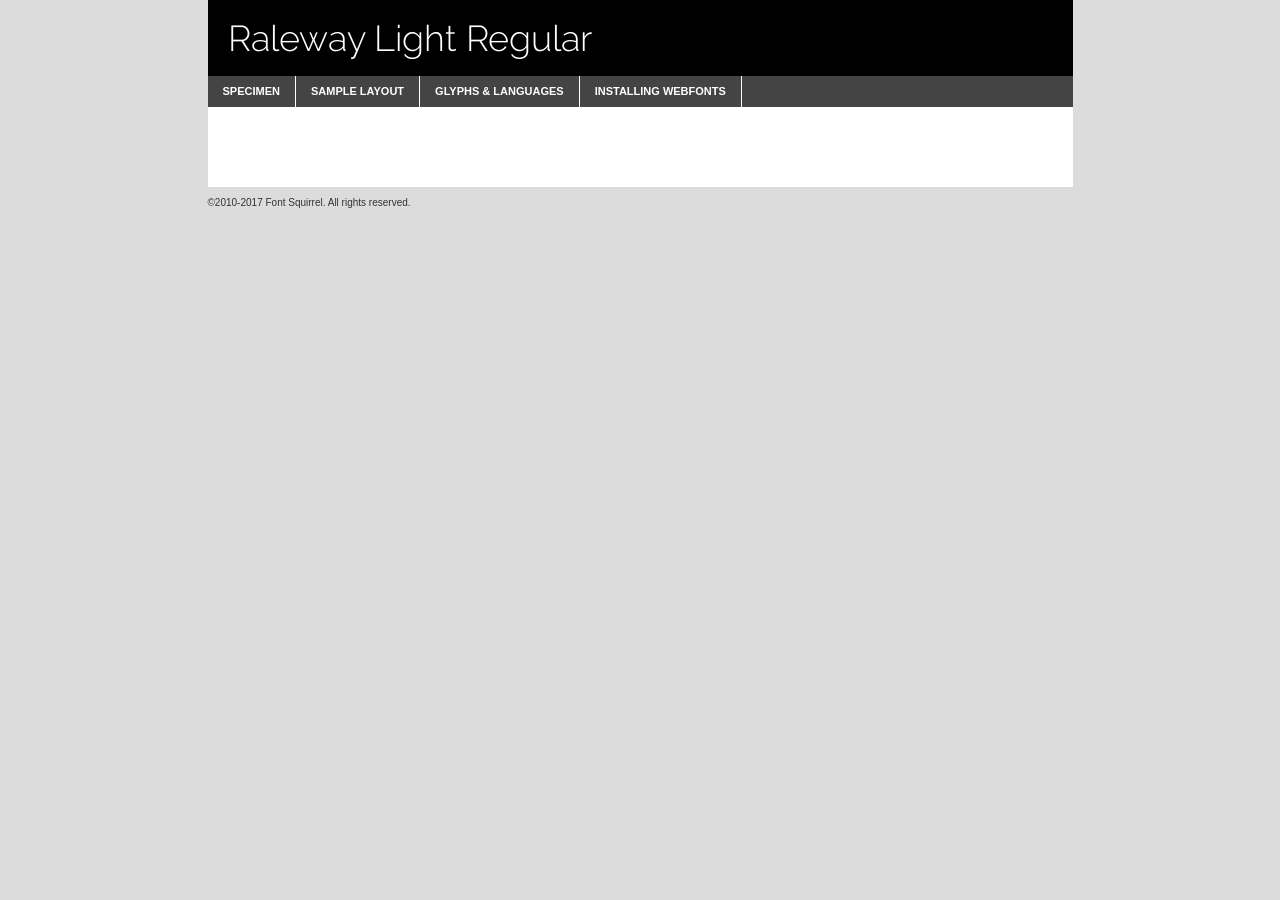
<file: fonts/raleway-light-demo.html>
<!DOCTYPE html PUBLIC "-//W3C//DTD XHTML 1.0 Transitional//EN"
	"http://www.w3.org/TR/xhtml1/DTD/xhtml1-transitional.dtd">

<html xmlns="http://www.w3.org/1999/xhtml" xml:lang="en" lang="en">
<head>
	<meta http-equiv="Content-Type" content="text/html; charset=utf-8" />
	<script src="http://ajax.googleapis.com/ajax/libs/jquery/1.7.2/jquery.min.js" type="text/javascript" charset="utf-8"></script>
	<script type="text/javascript">
	(function($){$.fn.easyTabs=function(option){var param=jQuery.extend({fadeSpeed:"fast",defaultContent:1,activeClass:'active'},option);$(this).each(function(){var thisId="#"+this.id;if(param.defaultContent==''){param.defaultContent=1;}
	if(typeof param.defaultContent=="number")
	{var defaultTab=$(thisId+" .tabs li:eq("+(param.defaultContent-1)+") a").attr('href').substr(1);}else{var defaultTab=param.defaultContent;}
	$(thisId+" .tabs li a").each(function(){var tabToHide=$(this).attr('href').substr(1);$("#"+tabToHide).addClass('easytabs-tab-content');});hideAll();changeContent(defaultTab);function hideAll(){$(thisId+" .easytabs-tab-content").hide();}
	function changeContent(tabId){hideAll();$(thisId+" .tabs li").removeClass(param.activeClass);$(thisId+" .tabs li a[href=#"+tabId+"]").closest('li').addClass(param.activeClass);if(param.fadeSpeed!="none")
	{$(thisId+" #"+tabId).fadeIn(param.fadeSpeed);}else{$(thisId+" #"+tabId).show();}}
	$(thisId+" .tabs li").click(function(){var tabId=$(this).find('a').attr('href').substr(1);changeContent(tabId);return false;});});}})(jQuery);
	</script>
	<link rel="stylesheet" href="specimen_files/specimen_stylesheet.css" type="text/css" charset="utf-8" />
	<link rel="stylesheet" href="stylesheet.css" type="text/css" charset="utf-8" />

	<style type="text/css">
					body{
				font-family: 'ralewaylight';
							}
		</style>

	<title>Raleway Light Regular Specimen</title>
	
	
	<script type="text/javascript" charset="utf-8">
		$(document).ready(function() {
			$('#container').easyTabs({defaultContent:1});
		});
	</script>
</head>

<body>
<div id="container">
	<div id="header">
		Raleway Light Regular	</div>
	<ul class="tabs">
		<li><a href="#specimen">Specimen</a></li>
		<li><a href="#layout">Sample Layout</a></li>
				<li><a href="#glyphs">Glyphs &amp; Languages</a></li>
		<li><a href="#installing">Installing Webfonts</a></li>
		
	</ul>
	
	<div id="main_content">

		
			<div id="specimen">
		
				<div class="section">
					<div class="grid12 firstcol">
						<div class="huge">AaBb</div>
					</div>
				</div>
		
				<div class="section">
					<div class="glyph_range">A&#x200B;B&#x200b;C&#x200b;D&#x200b;E&#x200b;F&#x200b;G&#x200b;H&#x200b;I&#x200b;J&#x200b;K&#x200b;L&#x200b;M&#x200b;N&#x200b;O&#x200b;P&#x200b;Q&#x200b;R&#x200b;S&#x200b;T&#x200b;U&#x200b;V&#x200b;W&#x200b;X&#x200b;Y&#x200b;Z&#x200b;a&#x200b;b&#x200b;c&#x200b;d&#x200b;e&#x200b;f&#x200b;g&#x200b;h&#x200b;i&#x200b;j&#x200b;k&#x200b;l&#x200b;m&#x200b;n&#x200b;o&#x200b;p&#x200b;q&#x200b;r&#x200b;s&#x200b;t&#x200b;u&#x200b;v&#x200b;w&#x200b;x&#x200b;y&#x200b;z&#x200b;1&#x200b;2&#x200b;3&#x200b;4&#x200b;5&#x200b;6&#x200b;7&#x200b;8&#x200b;9&#x200b;0&#x200b;&amp;&#x200b;.&#x200b;,&#x200b;?&#x200b;!&#x200b;&#64;&#x200b;(&#x200b;)&#x200b;#&#x200b;$&#x200b;%&#x200b;*&#x200b;+&#x200b;-&#x200b;=&#x200b;:&#x200b;;</div>
				</div>
				<div class="section">
					<div class="grid12 firstcol">
						<table class="sample_table">
							<tr><td>10</td><td class="size10">abcdefghijklmnopqrstuvwxyzABCDEFGHIJKLMNOPQRSTUVWXYZ0123456789abcdefghijklmnopqrstuvwxyzABCDEFGHIJKLMNOPQRSTUVWXYZ0123456789abcdefghijklmnopqrstuvwxyzABCDEFGHIJKLMNOPQRSTUVWXYZ</td></tr>
							<tr><td>11</td><td class="size11">abcdefghijklmnopqrstuvwxyzABCDEFGHIJKLMNOPQRSTUVWXYZ0123456789abcdefghijklmnopqrstuvwxyzABCDEFGHIJKLMNOPQRSTUVWXYZ0123456789abcdefghijklmnopqrstuvwxyzABCDEFGHIJKLMNOPQRSTUVWXYZ</td></tr>
							<tr><td>12</td><td class="size12">abcdefghijklmnopqrstuvwxyzABCDEFGHIJKLMNOPQRSTUVWXYZ0123456789abcdefghijklmnopqrstuvwxyzABCDEFGHIJKLMNOPQRSTUVWXYZ0123456789abcdefghijklmnopqrstuvwxyzABCDEFGHIJKLMNOPQRSTUVWXYZ</td></tr>
							<tr><td>13</td><td class="size13">abcdefghijklmnopqrstuvwxyzABCDEFGHIJKLMNOPQRSTUVWXYZ0123456789abcdefghijklmnopqrstuvwxyzABCDEFGHIJKLMNOPQRSTUVWXYZ0123456789abcdefghijklmnopqrstuvwxyzABCDEFGHIJKLMNOPQRSTUVWXYZ</td></tr>
							<tr><td>14</td><td class="size14">abcdefghijklmnopqrstuvwxyzABCDEFGHIJKLMNOPQRSTUVWXYZ0123456789abcdefghijklmnopqrstuvwxyzABCDEFGHIJKLMNOPQRSTUVWXYZ0123456789abcdefghijklmnopqrstuvwxyzABCDEFGHIJKLMNOPQRSTUVWXYZ</td></tr>
							<tr><td>16</td><td class="size16">abcdefghijklmnopqrstuvwxyzABCDEFGHIJKLMNOPQRSTUVWXYZ0123456789abcdefghijklmnopqrstuvwxyzABCDEFGHIJKLMNOPQRSTUVWXYZ</td></tr>
							<tr><td>18</td><td class="size18">abcdefghijklmnopqrstuvwxyzABCDEFGHIJKLMNOPQRSTUVWXYZ0123456789abcdefghijklmnopqrstuvwxyzABCDEFGHIJKLMNOPQRSTUVWXYZ</td></tr>
							<tr><td>20</td><td class="size20">abcdefghijklmnopqrstuvwxyzABCDEFGHIJKLMNOPQRSTUVWXYZ0123456789abcdefghijklmnopqrstuvwxyzABCDEFGHIJKLMNOPQRSTUVWXYZ</td></tr>
							<tr><td>24</td><td class="size24">abcdefghijklmnopqrstuvwxyzABCDEFGHIJKLMNOPQRSTUVWXYZ0123456789abcdefghijklmnopqrstuvwxyzABCDEFGHIJKLMNOPQRSTUVWXYZ</td></tr>
							<tr><td>30</td><td class="size30">abcdefghijklmnopqrstuvwxyzABCDEFGHIJKLMNOPQRSTUVWXYZ0123456789abcdefghijklmnopqrstuvwxyzABCDEFGHIJKLMNOPQRSTUVWXYZ</td></tr>
							<tr><td>36</td><td class="size36">abcdefghijklmnopqrstuvwxyzABCDEFGHIJKLMNOPQRSTUVWXYZ0123456789abcdefghijklmnopqrstuvwxyzABCDEFGHIJKLMNOPQRSTUVWXYZ</td></tr>
							<tr><td>48</td><td class="size48">abcdefghijklmnopqrstuvwxyzABCDEFGHIJKLMNOPQRSTUVWXYZ0123456789abcdefghijklmnopqrstuvwxyzABCDEFGHIJKLMNOPQRSTUVWXYZ</td></tr>
							<tr><td>60</td><td class="size60">abcdefghijklmnopqrstuvwxyzABCDEFGHIJKLMNOPQRSTUVWXYZ0123456789abcdefghijklmnopqrstuvwxyzABCDEFGHIJKLMNOPQRSTUVWXYZ</td></tr>
							<tr><td>72</td><td class="size72">abcdefghijklmnopqrstuvwxyzABCDEFGHIJKLMNOPQRSTUVWXYZ0123456789abcdefghijklmnopqrstuvwxyzABCDEFGHIJKLMNOPQRSTUVWXYZ</td></tr>
							<tr><td>90</td><td class="size90">abcdefghijklmnopqrstuvwxyzABCDEFGHIJKLMNOPQRSTUVWXYZ0123456789abcdefghijklmnopqrstuvwxyzABCDEFGHIJKLMNOPQRSTUVWXYZ</td></tr>
						</table>
				
					</div>
			
				</div>
		
		
		
								<div class="section" id="bodycomparison">


										<div id="xheight">
				<div class="fontbody">&#x25FC;&#x25FC;&#x25FC;&#x25FC;&#x25FC;&#x25FC;&#x25FC;&#x25FC;&#x25FC;&#x25FC;&#x25FC;&#x25FC;&#x25FC;&#x25FC;&#x25FC;&#x25FC;&#x25FC;&#x25FC;&#x25FC;&#x25FC;&#x25FC;&#x25FC;&#x25FC;&#x25FC;&#x25FC;&#x25FC;&#x25FC;&#x25FC;&#x25FC;&#x25FC;&#x25FC;&#x25FC;&#x25FC;&#x25FC;&#x25FC;&#x25FC;&#x25FC;&#x25FC;&#x25FC;&#x25FC;&#x25FC;&#x25FC;&#x25FC;&#x25FC;&#x25FC;&#x25FC;&#x25FC;&#x25FC;&#x25FC;&#x25FC;&#x25FC;&#x25FC;&#x25FC;&#x25FC;&#x25FC;&#x25FC;&#x25FC;&#x25FC;&#x25FC;&#x25FC;&#x25FC;&#x25FC;&#x25FC;&#x25FC;&#x25FC;&#x25FC;&#x25FC;&#x25FC;&#x25FC;&#x25FC;&#x25FC;&#x25FC;&#x25FC;&#x25FC;&#x25FC;&#x25FC;&#x25FC;&#x25FC;&#x25FC;&#x25FC;&#x25FC;&#x25FC;&#x25FC;&#x25FC;&#x25FC;&#x25FC;&#x25FC;&#x25FC;&#x25FC;&#x25FC;&#x25FC;&#x25FC;&#x25FC;&#x25FC;&#x25FC;&#x25FC;&#x25FC;&#x25FC;&#x25FC;body</div><div class="arialbody">body</div><div class="verdanabody">body</div><div class="georgiabody">body</div></div>
										<div class="fontbody" style="z-index:1">
											body<span>Raleway Light Regular</span>
										</div>
										<div class="arialbody" style="z-index:1">
											body<span>Arial</span>
										</div>
										<div class="verdanabody" style="z-index:1">
											body<span>Verdana</span>
										</div>
										<div class="georgiabody" style="z-index:1">
											body<span>Georgia</span>
										</div>



								</div>
		
		
				<div class="section psample psample_row1" id="">
					
					<div class="grid2 firstcol">
						<p class="size10"><span>10.</span>Aenean lacinia bibendum nulla sed consectetur. Fusce dapibus, tellus ac cursus commodo, tortor mauris condimentum nibh, ut fermentum massa justo sit amet risus. Nullam id dolor id nibh ultricies vehicula ut id elit. Cum sociis natoque penatibus et magnis dis parturient montes, nascetur ridiculus mus. Nulla vitae elit libero, a pharetra augue.</p>
			
					</div>
					<div class="grid3">
						<p class="size11"><span>11.</span>Aenean lacinia bibendum nulla sed consectetur. Fusce dapibus, tellus ac cursus commodo, tortor mauris condimentum nibh, ut fermentum massa justo sit amet risus. Nullam id dolor id nibh ultricies vehicula ut id elit. Cum sociis natoque penatibus et magnis dis parturient montes, nascetur ridiculus mus. Nulla vitae elit libero, a pharetra augue.</p>
			
					</div>
					<div class="grid3">
						<p class="size12"><span>12.</span>Aenean lacinia bibendum nulla sed consectetur. Fusce dapibus, tellus ac cursus commodo, tortor mauris condimentum nibh, ut fermentum massa justo sit amet risus. Nullam id dolor id nibh ultricies vehicula ut id elit. Cum sociis natoque penatibus et magnis dis parturient montes, nascetur ridiculus mus. Nulla vitae elit libero, a pharetra augue.</p>
			
					</div>
					<div class="grid4">
						<p class="size13"><span>13.</span>Aenean lacinia bibendum nulla sed consectetur. Fusce dapibus, tellus ac cursus commodo, tortor mauris condimentum nibh, ut fermentum massa justo sit amet risus. Nullam id dolor id nibh ultricies vehicula ut id elit. Cum sociis natoque penatibus et magnis dis parturient montes, nascetur ridiculus mus. Nulla vitae elit libero, a pharetra augue.</p>
			
					</div>
					<div class="white_blend"></div>
					
				</div>
				<div class="section psample psample_row2" id="">
					<div class="grid3 firstcol">
						<p class="size14"><span>14.</span>Aenean lacinia bibendum nulla sed consectetur. Fusce dapibus, tellus ac cursus commodo, tortor mauris condimentum nibh, ut fermentum massa justo sit amet risus. Nullam id dolor id nibh ultricies vehicula ut id elit. Cum sociis natoque penatibus et magnis dis parturient montes, nascetur ridiculus mus. Nulla vitae elit libero, a pharetra augue.</p>
			
					</div>
					<div class="grid4">
						<p class="size16"><span>16.</span>Aenean lacinia bibendum nulla sed consectetur. Fusce dapibus, tellus ac cursus commodo, tortor mauris condimentum nibh, ut fermentum massa justo sit amet risus. Nullam id dolor id nibh ultricies vehicula ut id elit. Cum sociis natoque penatibus et magnis dis parturient montes, nascetur ridiculus mus. Nulla vitae elit libero, a pharetra augue.</p>
			
					</div>
					<div class="grid5">
						<p class="size18"><span>18.</span>Aenean lacinia bibendum nulla sed consectetur. Fusce dapibus, tellus ac cursus commodo, tortor mauris condimentum nibh, ut fermentum massa justo sit amet risus. Nullam id dolor id nibh ultricies vehicula ut id elit. Cum sociis natoque penatibus et magnis dis parturient montes, nascetur ridiculus mus. Nulla vitae elit libero, a pharetra augue.</p>
			
					</div>

					<div class="white_blend"></div>

				</div>
				
				<div class="section psample psample_row3" id="">
					<div class="grid5 firstcol">
						<p class="size20"><span>20.</span>Aenean lacinia bibendum nulla sed consectetur. Fusce dapibus, tellus ac cursus commodo, tortor mauris condimentum nibh, ut fermentum massa justo sit amet risus. Nullam id dolor id nibh ultricies vehicula ut id elit. Cum sociis natoque penatibus et magnis dis parturient montes, nascetur ridiculus mus. Nulla vitae elit libero, a pharetra augue.</p>
					</div>
					<div class="grid7">
						<p class="size24"><span>24.</span>Aenean lacinia bibendum nulla sed consectetur. Fusce dapibus, tellus ac cursus commodo, tortor mauris condimentum nibh, ut fermentum massa justo sit amet risus. Nullam id dolor id nibh ultricies vehicula ut id elit. Cum sociis natoque penatibus et magnis dis parturient montes, nascetur ridiculus mus. Nulla vitae elit libero, a pharetra augue.</p>
					</div>
					
					<div class="white_blend"></div>
					
				</div>
				
				<div class="section psample psample_row4" id="">
					<div class="grid12 firstcol">
						<p class="size30"><span>30.</span>Aenean lacinia bibendum nulla sed consectetur. Fusce dapibus, tellus ac cursus commodo, tortor mauris condimentum nibh, ut fermentum massa justo sit amet risus. Nullam id dolor id nibh ultricies vehicula ut id elit. Cum sociis natoque penatibus et magnis dis parturient montes, nascetur ridiculus mus. Nulla vitae elit libero, a pharetra augue.</p>
					</div>
					<div class="white_blend"></div>
					
				</div>
				
				
				
				<div class="section psample psample_row1 fullreverse">
					<div class="grid2 firstcol">
						<p class="size10"><span>10.</span>Aenean lacinia bibendum nulla sed consectetur. Fusce dapibus, tellus ac cursus commodo, tortor mauris condimentum nibh, ut fermentum massa justo sit amet risus. Nullam id dolor id nibh ultricies vehicula ut id elit. Cum sociis natoque penatibus et magnis dis parturient montes, nascetur ridiculus mus. Nulla vitae elit libero, a pharetra augue.</p>
			
					</div>
					<div class="grid3">
						<p class="size11"><span>11.</span>Aenean lacinia bibendum nulla sed consectetur. Fusce dapibus, tellus ac cursus commodo, tortor mauris condimentum nibh, ut fermentum massa justo sit amet risus. Nullam id dolor id nibh ultricies vehicula ut id elit. Cum sociis natoque penatibus et magnis dis parturient montes, nascetur ridiculus mus. Nulla vitae elit libero, a pharetra augue.</p>
			
					</div>
					<div class="grid3">
						<p class="size12"><span>12.</span>Aenean lacinia bibendum nulla sed consectetur. Fusce dapibus, tellus ac cursus commodo, tortor mauris condimentum nibh, ut fermentum massa justo sit amet risus. Nullam id dolor id nibh ultricies vehicula ut id elit. Cum sociis natoque penatibus et magnis dis parturient montes, nascetur ridiculus mus. Nulla vitae elit libero, a pharetra augue.</p>
			
					</div>
					<div class="grid4">
						<p class="size13"><span>13.</span>Aenean lacinia bibendum nulla sed consectetur. Fusce dapibus, tellus ac cursus commodo, tortor mauris condimentum nibh, ut fermentum massa justo sit amet risus. Nullam id dolor id nibh ultricies vehicula ut id elit. Cum sociis natoque penatibus et magnis dis parturient montes, nascetur ridiculus mus. Nulla vitae elit libero, a pharetra augue.</p>
			
					</div>
					<div class="black_blend"></div>
					
				</div>
				
				<div class="section psample psample_row2 fullreverse">
					<div class="grid3 firstcol">
						<p class="size14"><span>14.</span>Aenean lacinia bibendum nulla sed consectetur. Fusce dapibus, tellus ac cursus commodo, tortor mauris condimentum nibh, ut fermentum massa justo sit amet risus. Nullam id dolor id nibh ultricies vehicula ut id elit. Cum sociis natoque penatibus et magnis dis parturient montes, nascetur ridiculus mus. Nulla vitae elit libero, a pharetra augue.</p>
			
					</div>
					<div class="grid4">
						<p class="size16"><span>16.</span>Aenean lacinia bibendum nulla sed consectetur. Fusce dapibus, tellus ac cursus commodo, tortor mauris condimentum nibh, ut fermentum massa justo sit amet risus. Nullam id dolor id nibh ultricies vehicula ut id elit. Cum sociis natoque penatibus et magnis dis parturient montes, nascetur ridiculus mus. Nulla vitae elit libero, a pharetra augue.</p>
			
					</div>
					<div class="grid5">
						<p class="size18"><span>18.</span>Aenean lacinia bibendum nulla sed consectetur. Fusce dapibus, tellus ac cursus commodo, tortor mauris condimentum nibh, ut fermentum massa justo sit amet risus. Nullam id dolor id nibh ultricies vehicula ut id elit. Cum sociis natoque penatibus et magnis dis parturient montes, nascetur ridiculus mus. Nulla vitae elit libero, a pharetra augue.</p>
			
					</div>
					<div class="black_blend"></div>

				</div>
				
				<div class="section psample fullreverse psample_row3" id="">
					<div class="grid5 firstcol">
						<p class="size20"><span>20.</span>Aenean lacinia bibendum nulla sed consectetur. Fusce dapibus, tellus ac cursus commodo, tortor mauris condimentum nibh, ut fermentum massa justo sit amet risus. Nullam id dolor id nibh ultricies vehicula ut id elit. Cum sociis natoque penatibus et magnis dis parturient montes, nascetur ridiculus mus. Nulla vitae elit libero, a pharetra augue.</p>
					</div>
					<div class="grid7">
						<p class="size24"><span>24.</span>Aenean lacinia bibendum nulla sed consectetur. Fusce dapibus, tellus ac cursus commodo, tortor mauris condimentum nibh, ut fermentum massa justo sit amet risus. Nullam id dolor id nibh ultricies vehicula ut id elit. Cum sociis natoque penatibus et magnis dis parturient montes, nascetur ridiculus mus. Nulla vitae elit libero, a pharetra augue.</p>
					</div>
					
					<div class="black_blend"></div>
					
				</div>
				
				<div class="section psample fullreverse psample_row4" id="" style="border-bottom: 20px #000 solid;">
					<div class="grid12 firstcol">
						<p class="size30"><span>30.</span>Aenean lacinia bibendum nulla sed consectetur. Fusce dapibus, tellus ac cursus commodo, tortor mauris condimentum nibh, ut fermentum massa justo sit amet risus. Nullam id dolor id nibh ultricies vehicula ut id elit. Cum sociis natoque penatibus et magnis dis parturient montes, nascetur ridiculus mus. Nulla vitae elit libero, a pharetra augue.</p>
					</div>
					<div class="black_blend"></div>
					
				</div>
				
				
				
				
			</div>
			
			<div id="layout">
				
				<div class="section">
					
					<div class="grid12 firstcol">
						<h1>Lorem Ipsum Dolor</h1>
						<h2>Etiam porta sem malesuada magna mollis euismod</h2>
						
						<p class="byline">By <a href="#link">Aenean Lacinia</a></p>
					</div>
				</div>
				<div class="section">
					<div class="grid8 firstcol">
						<p class="large">Donec sed odio dui. Morbi leo risus, porta ac consectetur ac, vestibulum at eros. Fusce dapibus, tellus ac cursus commodo, tortor mauris condimentum nibh, ut fermentum massa justo sit amet risus. </p>

						
						<h3>Pellentesque ornare sem</h3>

						<p>Maecenas sed diam eget risus varius blandit sit amet non magna. Maecenas faucibus mollis interdum. Donec ullamcorper nulla non metus auctor fringilla. Nullam id dolor id nibh ultricies vehicula ut id elit. Nullam id dolor id nibh ultricies vehicula ut id elit. </p>

						<p>Aenean eu leo quam. Pellentesque ornare sem lacinia quam venenatis vestibulum. Lorem ipsum dolor sit amet, consectetur adipiscing elit. Cum sociis natoque penatibus et magnis dis parturient montes, nascetur ridiculus mus. </p>

						<p>Nulla vitae elit libero, a pharetra augue. Praesent commodo cursus magna, vel scelerisque nisl consectetur et. Aenean lacinia bibendum nulla sed consectetur. </p>

						<p>Nullam quis risus eget urna mollis ornare vel eu leo. Nullam quis risus eget urna mollis ornare vel eu leo. Maecenas sed diam eget risus varius blandit sit amet non magna. Donec ullamcorper nulla non metus auctor fringilla. </p>

						<h3>Cras mattis consectetur</h3>

						<p>Aenean eu leo quam. Pellentesque ornare sem lacinia quam venenatis vestibulum. Aenean lacinia bibendum nulla sed consectetur. Integer posuere erat a ante venenatis dapibus posuere velit aliquet. Cras mattis consectetur purus sit amet fermentum. </p>

						<p>Nullam id dolor id nibh ultricies vehicula ut id elit. Nullam quis risus eget urna mollis ornare vel eu leo. Cras mattis consectetur purus sit amet fermentum.</p>
					</div>
					
					<div class="grid4 sidebar">
						
						<div class="box reverse">
							<p class="last">Nullam quis risus eget urna mollis ornare vel eu leo. Donec ullamcorper nulla non metus auctor fringilla. Cras mattis consectetur purus sit amet fermentum. Sed posuere consectetur est at lobortis. Lorem ipsum dolor sit amet, consectetur adipiscing elit. </p>
						</div>
						
						<p class="caption">Maecenas sed diam eget risus varius.</p>

						<p>Vestibulum id ligula porta felis euismod semper. Integer posuere erat a ante venenatis dapibus posuere velit aliquet. Vestibulum id ligula porta felis euismod semper. Sed posuere consectetur est at lobortis. Maecenas sed diam eget risus varius blandit sit amet non magna. Fusce dapibus, tellus ac cursus commodo, tortor mauris condimentum nibh, ut fermentum massa justo sit amet risus. </p>

					

						<p>Duis mollis, est non commodo luctus, nisi erat porttitor ligula, eget lacinia odio sem nec elit. Aenean lacinia bibendum nulla sed consectetur. Vivamus sagittis lacus vel augue laoreet rutrum faucibus dolor auctor. Aenean lacinia bibendum nulla sed consectetur. Nullam quis risus eget urna mollis ornare vel eu leo. </p>

						<p>Praesent commodo cursus magna, vel scelerisque nisl consectetur et. Donec ullamcorper nulla non metus auctor fringilla. Maecenas faucibus mollis interdum. Fusce dapibus, tellus ac cursus commodo, tortor mauris condimentum nibh, ut fermentum massa justo sit amet risus. </p>

					</div>
				</div>
				
			</div>


			



		<div id="glyphs">
			<div class="section">
				<div class="grid12 firstcol">
			
				<h1>Language Support</h1>
				<p>The subset of Raleway Light Regular in this kit supports the following languages:<br />
			
					Afrikaans, Albanian, Basque, Belarusian_lacinka, Bosnian, Breton, Catalan, Chamorro, Chichewa_nyanja, Croatian, Cyrillic, Czech, Danish, Dutch, English, Esperanto, Estonian, Faroese, Finnish, French, Frisian, Galician, German, Hungarian, Icelandic, Italian, Latvian, Lithuanian, Malagasy, Maltese, Norwegian, Polish, Portuguese, Romanian, Serbian, Slovak, Slovenian, Spanish, Turkish, Welsh, Alsatian, Aragonese, Arapaho, Aromanian, Arrernte, Asturian, Aymara, Bislama, Cebuano, Cheyenne, Cimbrian, Corsican, Fijian, French_creole, Friulian, Genoese, Gilbertese, Greenlandic, Guarani, Haitian_creole, Hawaiian, Hiligaynon, Hmong, Hopi, Ibanag, Iloko_ilokano, Indonesian, Interglossa_glosa, Interlingua, Irish_gaelic, Istro-romanian, Jerriais, Kashubian, Kurdish_kurmanji, Ladin, Lojban, Lombard, Low_saxon, Luxembourgeois, Malay_latinized, Manx, Maori, Megleno-romanian, Mohawk, Nahuatl, Norfolk_pitcairnese, Northern_sotho, Occitan, Oromo, Pangasinan, Papiamento, Piedmontese, Potawatomi, Quechua, Rhaeto-romance, Romansh, Rotokas, Sami_inari, Sami_lule, Samoan, Sardinian, Scots_gaelic, Seychelles_creole, Shona, Sicilian, Somali, Southern_ndebele, Southern_sotho, Swahili, Swati_swazi, Tagalog_filipino_pilipino, Tahitian, Tausug, Tetum, Tok_pisin, Tongan, Tswana, Turkmen, Turkmen_latinized, Tuvaluan, Uyghur_latinized, Veps, Volapuk, Votic_latinized, Walloon, Warlpiri, Xhosa, Yapese, Zulu, Latinbasic, Ubasic, Demo				</p>
				<h1>Glyph Chart</h1>
				<p>The subset of Raleway Light Regular in this kit includes all the glyphs listed below. Unicode entities are included above each glyph to help you insert individual characters into your layout.</p>
				<div id="glyph_chart">
			
																				 <div><p>&amp;#13;</p>&#13;</div>
																				 <div><p>&amp;#32;</p>&#32;</div>
																				 <div><p>&amp;#33;</p>&#33;</div>
																				 <div><p>&amp;#34;</p>&#34;</div>
																				 <div><p>&amp;#35;</p>&#35;</div>
																				 <div><p>&amp;#36;</p>&#36;</div>
																				 <div><p>&amp;#37;</p>&#37;</div>
																				 <div><p>&amp;#38;</p>&#38;</div>
																				 <div><p>&amp;#39;</p>&#39;</div>
																				 <div><p>&amp;#40;</p>&#40;</div>
																				 <div><p>&amp;#41;</p>&#41;</div>
																				 <div><p>&amp;#42;</p>&#42;</div>
																				 <div><p>&amp;#43;</p>&#43;</div>
																				 <div><p>&amp;#44;</p>&#44;</div>
																				 <div><p>&amp;#45;</p>&#45;</div>
																				 <div><p>&amp;#46;</p>&#46;</div>
																				 <div><p>&amp;#47;</p>&#47;</div>
																				 <div><p>&amp;#48;</p>&#48;</div>
																				 <div><p>&amp;#49;</p>&#49;</div>
																				 <div><p>&amp;#50;</p>&#50;</div>
																				 <div><p>&amp;#51;</p>&#51;</div>
																				 <div><p>&amp;#52;</p>&#52;</div>
																				 <div><p>&amp;#53;</p>&#53;</div>
																				 <div><p>&amp;#54;</p>&#54;</div>
																				 <div><p>&amp;#55;</p>&#55;</div>
																				 <div><p>&amp;#56;</p>&#56;</div>
																				 <div><p>&amp;#57;</p>&#57;</div>
																				 <div><p>&amp;#58;</p>&#58;</div>
																				 <div><p>&amp;#59;</p>&#59;</div>
																				 <div><p>&amp;#60;</p>&#60;</div>
																				 <div><p>&amp;#61;</p>&#61;</div>
																				 <div><p>&amp;#62;</p>&#62;</div>
																				 <div><p>&amp;#63;</p>&#63;</div>
																				 <div><p>&amp;#64;</p>&#64;</div>
																				 <div><p>&amp;#65;</p>&#65;</div>
																				 <div><p>&amp;#66;</p>&#66;</div>
																				 <div><p>&amp;#67;</p>&#67;</div>
																				 <div><p>&amp;#68;</p>&#68;</div>
																				 <div><p>&amp;#69;</p>&#69;</div>
																				 <div><p>&amp;#70;</p>&#70;</div>
																				 <div><p>&amp;#71;</p>&#71;</div>
																				 <div><p>&amp;#72;</p>&#72;</div>
																				 <div><p>&amp;#73;</p>&#73;</div>
																				 <div><p>&amp;#74;</p>&#74;</div>
																				 <div><p>&amp;#75;</p>&#75;</div>
																				 <div><p>&amp;#76;</p>&#76;</div>
																				 <div><p>&amp;#77;</p>&#77;</div>
																				 <div><p>&amp;#78;</p>&#78;</div>
																				 <div><p>&amp;#79;</p>&#79;</div>
																				 <div><p>&amp;#80;</p>&#80;</div>
																				 <div><p>&amp;#81;</p>&#81;</div>
																				 <div><p>&amp;#82;</p>&#82;</div>
																				 <div><p>&amp;#83;</p>&#83;</div>
																				 <div><p>&amp;#84;</p>&#84;</div>
																				 <div><p>&amp;#85;</p>&#85;</div>
																				 <div><p>&amp;#86;</p>&#86;</div>
																				 <div><p>&amp;#87;</p>&#87;</div>
																				 <div><p>&amp;#88;</p>&#88;</div>
																				 <div><p>&amp;#89;</p>&#89;</div>
																				 <div><p>&amp;#90;</p>&#90;</div>
																				 <div><p>&amp;#91;</p>&#91;</div>
																				 <div><p>&amp;#92;</p>&#92;</div>
																				 <div><p>&amp;#93;</p>&#93;</div>
																				 <div><p>&amp;#94;</p>&#94;</div>
																				 <div><p>&amp;#95;</p>&#95;</div>
																				 <div><p>&amp;#96;</p>&#96;</div>
																				 <div><p>&amp;#97;</p>&#97;</div>
																				 <div><p>&amp;#98;</p>&#98;</div>
																				 <div><p>&amp;#99;</p>&#99;</div>
																				 <div><p>&amp;#100;</p>&#100;</div>
																				 <div><p>&amp;#101;</p>&#101;</div>
																				 <div><p>&amp;#102;</p>&#102;</div>
																				 <div><p>&amp;#103;</p>&#103;</div>
																				 <div><p>&amp;#104;</p>&#104;</div>
																				 <div><p>&amp;#105;</p>&#105;</div>
																				 <div><p>&amp;#106;</p>&#106;</div>
																				 <div><p>&amp;#107;</p>&#107;</div>
																				 <div><p>&amp;#108;</p>&#108;</div>
																				 <div><p>&amp;#109;</p>&#109;</div>
																				 <div><p>&amp;#110;</p>&#110;</div>
																				 <div><p>&amp;#111;</p>&#111;</div>
																				 <div><p>&amp;#112;</p>&#112;</div>
																				 <div><p>&amp;#113;</p>&#113;</div>
																				 <div><p>&amp;#114;</p>&#114;</div>
																				 <div><p>&amp;#115;</p>&#115;</div>
																				 <div><p>&amp;#116;</p>&#116;</div>
																				 <div><p>&amp;#117;</p>&#117;</div>
																				 <div><p>&amp;#118;</p>&#118;</div>
																				 <div><p>&amp;#119;</p>&#119;</div>
																				 <div><p>&amp;#120;</p>&#120;</div>
																				 <div><p>&amp;#121;</p>&#121;</div>
																				 <div><p>&amp;#122;</p>&#122;</div>
																				 <div><p>&amp;#123;</p>&#123;</div>
																				 <div><p>&amp;#124;</p>&#124;</div>
																				 <div><p>&amp;#125;</p>&#125;</div>
																				 <div><p>&amp;#126;</p>&#126;</div>
																				 <div><p>&amp;#160;</p>&#160;</div>
																				 <div><p>&amp;#161;</p>&#161;</div>
																				 <div><p>&amp;#162;</p>&#162;</div>
																				 <div><p>&amp;#163;</p>&#163;</div>
																				 <div><p>&amp;#164;</p>&#164;</div>
																				 <div><p>&amp;#165;</p>&#165;</div>
																				 <div><p>&amp;#166;</p>&#166;</div>
																				 <div><p>&amp;#167;</p>&#167;</div>
																				 <div><p>&amp;#168;</p>&#168;</div>
																				 <div><p>&amp;#169;</p>&#169;</div>
																				 <div><p>&amp;#170;</p>&#170;</div>
																				 <div><p>&amp;#171;</p>&#171;</div>
																				 <div><p>&amp;#172;</p>&#172;</div>
																				 <div><p>&amp;#173;</p>&#173;</div>
																				 <div><p>&amp;#174;</p>&#174;</div>
																				 <div><p>&amp;#175;</p>&#175;</div>
																				 <div><p>&amp;#176;</p>&#176;</div>
																				 <div><p>&amp;#177;</p>&#177;</div>
																				 <div><p>&amp;#178;</p>&#178;</div>
																				 <div><p>&amp;#179;</p>&#179;</div>
																				 <div><p>&amp;#180;</p>&#180;</div>
																				 <div><p>&amp;#181;</p>&#181;</div>
																				 <div><p>&amp;#182;</p>&#182;</div>
																				 <div><p>&amp;#183;</p>&#183;</div>
																				 <div><p>&amp;#184;</p>&#184;</div>
																				 <div><p>&amp;#185;</p>&#185;</div>
																				 <div><p>&amp;#186;</p>&#186;</div>
																				 <div><p>&amp;#187;</p>&#187;</div>
																				 <div><p>&amp;#188;</p>&#188;</div>
																				 <div><p>&amp;#189;</p>&#189;</div>
																				 <div><p>&amp;#190;</p>&#190;</div>
																				 <div><p>&amp;#191;</p>&#191;</div>
																				 <div><p>&amp;#192;</p>&#192;</div>
																				 <div><p>&amp;#193;</p>&#193;</div>
																				 <div><p>&amp;#194;</p>&#194;</div>
																				 <div><p>&amp;#195;</p>&#195;</div>
																				 <div><p>&amp;#196;</p>&#196;</div>
																				 <div><p>&amp;#197;</p>&#197;</div>
																				 <div><p>&amp;#198;</p>&#198;</div>
																				 <div><p>&amp;#199;</p>&#199;</div>
																				 <div><p>&amp;#200;</p>&#200;</div>
																				 <div><p>&amp;#201;</p>&#201;</div>
																				 <div><p>&amp;#202;</p>&#202;</div>
																				 <div><p>&amp;#203;</p>&#203;</div>
																				 <div><p>&amp;#204;</p>&#204;</div>
																				 <div><p>&amp;#205;</p>&#205;</div>
																				 <div><p>&amp;#206;</p>&#206;</div>
																				 <div><p>&amp;#207;</p>&#207;</div>
																				 <div><p>&amp;#208;</p>&#208;</div>
																				 <div><p>&amp;#209;</p>&#209;</div>
																				 <div><p>&amp;#210;</p>&#210;</div>
																				 <div><p>&amp;#211;</p>&#211;</div>
																				 <div><p>&amp;#212;</p>&#212;</div>
																				 <div><p>&amp;#213;</p>&#213;</div>
																				 <div><p>&amp;#214;</p>&#214;</div>
																				 <div><p>&amp;#215;</p>&#215;</div>
																				 <div><p>&amp;#216;</p>&#216;</div>
																				 <div><p>&amp;#217;</p>&#217;</div>
																				 <div><p>&amp;#218;</p>&#218;</div>
																				 <div><p>&amp;#219;</p>&#219;</div>
																				 <div><p>&amp;#220;</p>&#220;</div>
																				 <div><p>&amp;#221;</p>&#221;</div>
																				 <div><p>&amp;#222;</p>&#222;</div>
																				 <div><p>&amp;#223;</p>&#223;</div>
																				 <div><p>&amp;#224;</p>&#224;</div>
																				 <div><p>&amp;#225;</p>&#225;</div>
																				 <div><p>&amp;#226;</p>&#226;</div>
																				 <div><p>&amp;#227;</p>&#227;</div>
																				 <div><p>&amp;#228;</p>&#228;</div>
																				 <div><p>&amp;#229;</p>&#229;</div>
																				 <div><p>&amp;#230;</p>&#230;</div>
																				 <div><p>&amp;#231;</p>&#231;</div>
																				 <div><p>&amp;#232;</p>&#232;</div>
																				 <div><p>&amp;#233;</p>&#233;</div>
																				 <div><p>&amp;#234;</p>&#234;</div>
																				 <div><p>&amp;#235;</p>&#235;</div>
																				 <div><p>&amp;#236;</p>&#236;</div>
																				 <div><p>&amp;#237;</p>&#237;</div>
																				 <div><p>&amp;#238;</p>&#238;</div>
																				 <div><p>&amp;#239;</p>&#239;</div>
																				 <div><p>&amp;#240;</p>&#240;</div>
																				 <div><p>&amp;#241;</p>&#241;</div>
																				 <div><p>&amp;#242;</p>&#242;</div>
																				 <div><p>&amp;#243;</p>&#243;</div>
																				 <div><p>&amp;#244;</p>&#244;</div>
																				 <div><p>&amp;#245;</p>&#245;</div>
																				 <div><p>&amp;#246;</p>&#246;</div>
																				 <div><p>&amp;#247;</p>&#247;</div>
																				 <div><p>&amp;#248;</p>&#248;</div>
																				 <div><p>&amp;#249;</p>&#249;</div>
																				 <div><p>&amp;#250;</p>&#250;</div>
																				 <div><p>&amp;#251;</p>&#251;</div>
																				 <div><p>&amp;#252;</p>&#252;</div>
																				 <div><p>&amp;#253;</p>&#253;</div>
																				 <div><p>&amp;#254;</p>&#254;</div>
																				 <div><p>&amp;#255;</p>&#255;</div>
																				 <div><p>&amp;#256;</p>&#256;</div>
																				 <div><p>&amp;#257;</p>&#257;</div>
																				 <div><p>&amp;#258;</p>&#258;</div>
																				 <div><p>&amp;#259;</p>&#259;</div>
																				 <div><p>&amp;#260;</p>&#260;</div>
																				 <div><p>&amp;#261;</p>&#261;</div>
																				 <div><p>&amp;#262;</p>&#262;</div>
																				 <div><p>&amp;#263;</p>&#263;</div>
																				 <div><p>&amp;#264;</p>&#264;</div>
																				 <div><p>&amp;#265;</p>&#265;</div>
																				 <div><p>&amp;#266;</p>&#266;</div>
																				 <div><p>&amp;#267;</p>&#267;</div>
																				 <div><p>&amp;#268;</p>&#268;</div>
																				 <div><p>&amp;#269;</p>&#269;</div>
																				 <div><p>&amp;#270;</p>&#270;</div>
																				 <div><p>&amp;#271;</p>&#271;</div>
																				 <div><p>&amp;#272;</p>&#272;</div>
																				 <div><p>&amp;#273;</p>&#273;</div>
																				 <div><p>&amp;#274;</p>&#274;</div>
																				 <div><p>&amp;#275;</p>&#275;</div>
																				 <div><p>&amp;#276;</p>&#276;</div>
																				 <div><p>&amp;#277;</p>&#277;</div>
																				 <div><p>&amp;#278;</p>&#278;</div>
																				 <div><p>&amp;#279;</p>&#279;</div>
																				 <div><p>&amp;#280;</p>&#280;</div>
																				 <div><p>&amp;#281;</p>&#281;</div>
																				 <div><p>&amp;#282;</p>&#282;</div>
																				 <div><p>&amp;#283;</p>&#283;</div>
																				 <div><p>&amp;#284;</p>&#284;</div>
																				 <div><p>&amp;#285;</p>&#285;</div>
																				 <div><p>&amp;#286;</p>&#286;</div>
																				 <div><p>&amp;#287;</p>&#287;</div>
																				 <div><p>&amp;#288;</p>&#288;</div>
																				 <div><p>&amp;#289;</p>&#289;</div>
																				 <div><p>&amp;#290;</p>&#290;</div>
																				 <div><p>&amp;#291;</p>&#291;</div>
																				 <div><p>&amp;#292;</p>&#292;</div>
																				 <div><p>&amp;#293;</p>&#293;</div>
																				 <div><p>&amp;#294;</p>&#294;</div>
																				 <div><p>&amp;#295;</p>&#295;</div>
																				 <div><p>&amp;#296;</p>&#296;</div>
																				 <div><p>&amp;#297;</p>&#297;</div>
																				 <div><p>&amp;#298;</p>&#298;</div>
																				 <div><p>&amp;#299;</p>&#299;</div>
																				 <div><p>&amp;#300;</p>&#300;</div>
																				 <div><p>&amp;#301;</p>&#301;</div>
																				 <div><p>&amp;#302;</p>&#302;</div>
																				 <div><p>&amp;#303;</p>&#303;</div>
																				 <div><p>&amp;#304;</p>&#304;</div>
																				 <div><p>&amp;#305;</p>&#305;</div>
																				 <div><p>&amp;#306;</p>&#306;</div>
																				 <div><p>&amp;#307;</p>&#307;</div>
																				 <div><p>&amp;#308;</p>&#308;</div>
																				 <div><p>&amp;#309;</p>&#309;</div>
																				 <div><p>&amp;#310;</p>&#310;</div>
																				 <div><p>&amp;#311;</p>&#311;</div>
																				 <div><p>&amp;#312;</p>&#312;</div>
																				 <div><p>&amp;#313;</p>&#313;</div>
																				 <div><p>&amp;#314;</p>&#314;</div>
																				 <div><p>&amp;#315;</p>&#315;</div>
																				 <div><p>&amp;#316;</p>&#316;</div>
																				 <div><p>&amp;#317;</p>&#317;</div>
																				 <div><p>&amp;#318;</p>&#318;</div>
																				 <div><p>&amp;#319;</p>&#319;</div>
																				 <div><p>&amp;#320;</p>&#320;</div>
																				 <div><p>&amp;#321;</p>&#321;</div>
																				 <div><p>&amp;#322;</p>&#322;</div>
																				 <div><p>&amp;#323;</p>&#323;</div>
																				 <div><p>&amp;#324;</p>&#324;</div>
																				 <div><p>&amp;#325;</p>&#325;</div>
																				 <div><p>&amp;#326;</p>&#326;</div>
																				 <div><p>&amp;#327;</p>&#327;</div>
																				 <div><p>&amp;#328;</p>&#328;</div>
																				 <div><p>&amp;#329;</p>&#329;</div>
																				 <div><p>&amp;#330;</p>&#330;</div>
																				 <div><p>&amp;#331;</p>&#331;</div>
																				 <div><p>&amp;#332;</p>&#332;</div>
																				 <div><p>&amp;#333;</p>&#333;</div>
																				 <div><p>&amp;#334;</p>&#334;</div>
																				 <div><p>&amp;#335;</p>&#335;</div>
																				 <div><p>&amp;#336;</p>&#336;</div>
																				 <div><p>&amp;#337;</p>&#337;</div>
																				 <div><p>&amp;#338;</p>&#338;</div>
																				 <div><p>&amp;#339;</p>&#339;</div>
																				 <div><p>&amp;#340;</p>&#340;</div>
																				 <div><p>&amp;#341;</p>&#341;</div>
																				 <div><p>&amp;#342;</p>&#342;</div>
																				 <div><p>&amp;#343;</p>&#343;</div>
																				 <div><p>&amp;#344;</p>&#344;</div>
																				 <div><p>&amp;#345;</p>&#345;</div>
																				 <div><p>&amp;#346;</p>&#346;</div>
																				 <div><p>&amp;#347;</p>&#347;</div>
																				 <div><p>&amp;#348;</p>&#348;</div>
																				 <div><p>&amp;#349;</p>&#349;</div>
																				 <div><p>&amp;#350;</p>&#350;</div>
																				 <div><p>&amp;#351;</p>&#351;</div>
																				 <div><p>&amp;#352;</p>&#352;</div>
																				 <div><p>&amp;#353;</p>&#353;</div>
																				 <div><p>&amp;#354;</p>&#354;</div>
																				 <div><p>&amp;#355;</p>&#355;</div>
																				 <div><p>&amp;#356;</p>&#356;</div>
																				 <div><p>&amp;#357;</p>&#357;</div>
																				 <div><p>&amp;#358;</p>&#358;</div>
																				 <div><p>&amp;#359;</p>&#359;</div>
																				 <div><p>&amp;#360;</p>&#360;</div>
																				 <div><p>&amp;#361;</p>&#361;</div>
																				 <div><p>&amp;#362;</p>&#362;</div>
																				 <div><p>&amp;#363;</p>&#363;</div>
																				 <div><p>&amp;#364;</p>&#364;</div>
																				 <div><p>&amp;#365;</p>&#365;</div>
																				 <div><p>&amp;#366;</p>&#366;</div>
																				 <div><p>&amp;#367;</p>&#367;</div>
																				 <div><p>&amp;#368;</p>&#368;</div>
																				 <div><p>&amp;#369;</p>&#369;</div>
																				 <div><p>&amp;#370;</p>&#370;</div>
																				 <div><p>&amp;#371;</p>&#371;</div>
																				 <div><p>&amp;#372;</p>&#372;</div>
																				 <div><p>&amp;#373;</p>&#373;</div>
																				 <div><p>&amp;#374;</p>&#374;</div>
																				 <div><p>&amp;#375;</p>&#375;</div>
																				 <div><p>&amp;#376;</p>&#376;</div>
																				 <div><p>&amp;#377;</p>&#377;</div>
																				 <div><p>&amp;#378;</p>&#378;</div>
																				 <div><p>&amp;#379;</p>&#379;</div>
																				 <div><p>&amp;#380;</p>&#380;</div>
																				 <div><p>&amp;#381;</p>&#381;</div>
																				 <div><p>&amp;#382;</p>&#382;</div>
																				 <div><p>&amp;#399;</p>&#399;</div>
																				 <div><p>&amp;#402;</p>&#402;</div>
																				 <div><p>&amp;#452;</p>&#452;</div>
																				 <div><p>&amp;#453;</p>&#453;</div>
																				 <div><p>&amp;#454;</p>&#454;</div>
																				 <div><p>&amp;#455;</p>&#455;</div>
																				 <div><p>&amp;#456;</p>&#456;</div>
																				 <div><p>&amp;#457;</p>&#457;</div>
																				 <div><p>&amp;#458;</p>&#458;</div>
																				 <div><p>&amp;#459;</p>&#459;</div>
																				 <div><p>&amp;#460;</p>&#460;</div>
																				 <div><p>&amp;#490;</p>&#490;</div>
																				 <div><p>&amp;#491;</p>&#491;</div>
																				 <div><p>&amp;#497;</p>&#497;</div>
																				 <div><p>&amp;#498;</p>&#498;</div>
																				 <div><p>&amp;#499;</p>&#499;</div>
																				 <div><p>&amp;#500;</p>&#500;</div>
																				 <div><p>&amp;#501;</p>&#501;</div>
																				 <div><p>&amp;#506;</p>&#506;</div>
																				 <div><p>&amp;#507;</p>&#507;</div>
																				 <div><p>&amp;#508;</p>&#508;</div>
																				 <div><p>&amp;#509;</p>&#509;</div>
																				 <div><p>&amp;#510;</p>&#510;</div>
																				 <div><p>&amp;#511;</p>&#511;</div>
																				 <div><p>&amp;#512;</p>&#512;</div>
																				 <div><p>&amp;#513;</p>&#513;</div>
																				 <div><p>&amp;#514;</p>&#514;</div>
																				 <div><p>&amp;#515;</p>&#515;</div>
																				 <div><p>&amp;#516;</p>&#516;</div>
																				 <div><p>&amp;#517;</p>&#517;</div>
																				 <div><p>&amp;#518;</p>&#518;</div>
																				 <div><p>&amp;#519;</p>&#519;</div>
																				 <div><p>&amp;#520;</p>&#520;</div>
																				 <div><p>&amp;#521;</p>&#521;</div>
																				 <div><p>&amp;#522;</p>&#522;</div>
																				 <div><p>&amp;#523;</p>&#523;</div>
																				 <div><p>&amp;#524;</p>&#524;</div>
																				 <div><p>&amp;#525;</p>&#525;</div>
																				 <div><p>&amp;#526;</p>&#526;</div>
																				 <div><p>&amp;#527;</p>&#527;</div>
																				 <div><p>&amp;#528;</p>&#528;</div>
																				 <div><p>&amp;#529;</p>&#529;</div>
																				 <div><p>&amp;#530;</p>&#530;</div>
																				 <div><p>&amp;#531;</p>&#531;</div>
																				 <div><p>&amp;#532;</p>&#532;</div>
																				 <div><p>&amp;#533;</p>&#533;</div>
																				 <div><p>&amp;#534;</p>&#534;</div>
																				 <div><p>&amp;#535;</p>&#535;</div>
																				 <div><p>&amp;#536;</p>&#536;</div>
																				 <div><p>&amp;#537;</p>&#537;</div>
																				 <div><p>&amp;#538;</p>&#538;</div>
																				 <div><p>&amp;#539;</p>&#539;</div>
																				 <div><p>&amp;#567;</p>&#567;</div>
																				 <div><p>&amp;#601;</p>&#601;</div>
																				 <div><p>&amp;#700;</p>&#700;</div>
																				 <div><p>&amp;#710;</p>&#710;</div>
																				 <div><p>&amp;#711;</p>&#711;</div>
																				 <div><p>&amp;#713;</p>&#713;</div>
																				 <div><p>&amp;#728;</p>&#728;</div>
																				 <div><p>&amp;#729;</p>&#729;</div>
																				 <div><p>&amp;#730;</p>&#730;</div>
																				 <div><p>&amp;#731;</p>&#731;</div>
																				 <div><p>&amp;#732;</p>&#732;</div>
																				 <div><p>&amp;#733;</p>&#733;</div>
																				 <div><p>&amp;#783;</p>&#783;</div>
																				 <div><p>&amp;#785;</p>&#785;</div>
																				 <div><p>&amp;#916;</p>&#916;</div>
																				 <div><p>&amp;#937;</p>&#937;</div>
																				 <div><p>&amp;#956;</p>&#956;</div>
																				 <div><p>&amp;#960;</p>&#960;</div>
																				 <div><p>&amp;#1024;</p>&#1024;</div>
																				 <div><p>&amp;#1025;</p>&#1025;</div>
																				 <div><p>&amp;#1026;</p>&#1026;</div>
																				 <div><p>&amp;#1027;</p>&#1027;</div>
																				 <div><p>&amp;#1028;</p>&#1028;</div>
																				 <div><p>&amp;#1029;</p>&#1029;</div>
																				 <div><p>&amp;#1030;</p>&#1030;</div>
																				 <div><p>&amp;#1031;</p>&#1031;</div>
																				 <div><p>&amp;#1032;</p>&#1032;</div>
																				 <div><p>&amp;#1033;</p>&#1033;</div>
																				 <div><p>&amp;#1034;</p>&#1034;</div>
																				 <div><p>&amp;#1035;</p>&#1035;</div>
																				 <div><p>&amp;#1036;</p>&#1036;</div>
																				 <div><p>&amp;#1037;</p>&#1037;</div>
																				 <div><p>&amp;#1038;</p>&#1038;</div>
																				 <div><p>&amp;#1039;</p>&#1039;</div>
																				 <div><p>&amp;#1040;</p>&#1040;</div>
																				 <div><p>&amp;#1041;</p>&#1041;</div>
																				 <div><p>&amp;#1042;</p>&#1042;</div>
																				 <div><p>&amp;#1043;</p>&#1043;</div>
																				 <div><p>&amp;#1044;</p>&#1044;</div>
																				 <div><p>&amp;#1045;</p>&#1045;</div>
																				 <div><p>&amp;#1046;</p>&#1046;</div>
																				 <div><p>&amp;#1047;</p>&#1047;</div>
																				 <div><p>&amp;#1048;</p>&#1048;</div>
																				 <div><p>&amp;#1049;</p>&#1049;</div>
																				 <div><p>&amp;#1050;</p>&#1050;</div>
																				 <div><p>&amp;#1051;</p>&#1051;</div>
																				 <div><p>&amp;#1052;</p>&#1052;</div>
																				 <div><p>&amp;#1053;</p>&#1053;</div>
																				 <div><p>&amp;#1054;</p>&#1054;</div>
																				 <div><p>&amp;#1055;</p>&#1055;</div>
																				 <div><p>&amp;#1056;</p>&#1056;</div>
																				 <div><p>&amp;#1057;</p>&#1057;</div>
																				 <div><p>&amp;#1058;</p>&#1058;</div>
																				 <div><p>&amp;#1059;</p>&#1059;</div>
																				 <div><p>&amp;#1060;</p>&#1060;</div>
																				 <div><p>&amp;#1061;</p>&#1061;</div>
																				 <div><p>&amp;#1062;</p>&#1062;</div>
																				 <div><p>&amp;#1063;</p>&#1063;</div>
																				 <div><p>&amp;#1064;</p>&#1064;</div>
																				 <div><p>&amp;#1065;</p>&#1065;</div>
																				 <div><p>&amp;#1066;</p>&#1066;</div>
																				 <div><p>&amp;#1067;</p>&#1067;</div>
																				 <div><p>&amp;#1068;</p>&#1068;</div>
																				 <div><p>&amp;#1069;</p>&#1069;</div>
																				 <div><p>&amp;#1070;</p>&#1070;</div>
																				 <div><p>&amp;#1071;</p>&#1071;</div>
																				 <div><p>&amp;#1072;</p>&#1072;</div>
																				 <div><p>&amp;#1073;</p>&#1073;</div>
																				 <div><p>&amp;#1074;</p>&#1074;</div>
																				 <div><p>&amp;#1075;</p>&#1075;</div>
																				 <div><p>&amp;#1076;</p>&#1076;</div>
																				 <div><p>&amp;#1077;</p>&#1077;</div>
																				 <div><p>&amp;#1078;</p>&#1078;</div>
																				 <div><p>&amp;#1079;</p>&#1079;</div>
																				 <div><p>&amp;#1080;</p>&#1080;</div>
																				 <div><p>&amp;#1081;</p>&#1081;</div>
																				 <div><p>&amp;#1082;</p>&#1082;</div>
																				 <div><p>&amp;#1083;</p>&#1083;</div>
																				 <div><p>&amp;#1084;</p>&#1084;</div>
																				 <div><p>&amp;#1085;</p>&#1085;</div>
																				 <div><p>&amp;#1086;</p>&#1086;</div>
																				 <div><p>&amp;#1087;</p>&#1087;</div>
																				 <div><p>&amp;#1088;</p>&#1088;</div>
																				 <div><p>&amp;#1089;</p>&#1089;</div>
																				 <div><p>&amp;#1090;</p>&#1090;</div>
																				 <div><p>&amp;#1091;</p>&#1091;</div>
																				 <div><p>&amp;#1092;</p>&#1092;</div>
																				 <div><p>&amp;#1093;</p>&#1093;</div>
																				 <div><p>&amp;#1094;</p>&#1094;</div>
																				 <div><p>&amp;#1095;</p>&#1095;</div>
																				 <div><p>&amp;#1096;</p>&#1096;</div>
																				 <div><p>&amp;#1097;</p>&#1097;</div>
																				 <div><p>&amp;#1098;</p>&#1098;</div>
																				 <div><p>&amp;#1099;</p>&#1099;</div>
																				 <div><p>&amp;#1100;</p>&#1100;</div>
																				 <div><p>&amp;#1101;</p>&#1101;</div>
																				 <div><p>&amp;#1102;</p>&#1102;</div>
																				 <div><p>&amp;#1103;</p>&#1103;</div>
																				 <div><p>&amp;#1104;</p>&#1104;</div>
																				 <div><p>&amp;#1105;</p>&#1105;</div>
																				 <div><p>&amp;#1106;</p>&#1106;</div>
																				 <div><p>&amp;#1107;</p>&#1107;</div>
																				 <div><p>&amp;#1108;</p>&#1108;</div>
																				 <div><p>&amp;#1109;</p>&#1109;</div>
																				 <div><p>&amp;#1110;</p>&#1110;</div>
																				 <div><p>&amp;#1111;</p>&#1111;</div>
																				 <div><p>&amp;#1112;</p>&#1112;</div>
																				 <div><p>&amp;#1113;</p>&#1113;</div>
																				 <div><p>&amp;#1114;</p>&#1114;</div>
																				 <div><p>&amp;#1115;</p>&#1115;</div>
																				 <div><p>&amp;#1116;</p>&#1116;</div>
																				 <div><p>&amp;#1117;</p>&#1117;</div>
																				 <div><p>&amp;#1118;</p>&#1118;</div>
																				 <div><p>&amp;#1119;</p>&#1119;</div>
																				 <div><p>&amp;#1168;</p>&#1168;</div>
																				 <div><p>&amp;#1169;</p>&#1169;</div>
																				 <div><p>&amp;#1200;</p>&#1200;</div>
																				 <div><p>&amp;#1201;</p>&#1201;</div>
																				 <div><p>&amp;#7692;</p>&#7692;</div>
																				 <div><p>&amp;#7693;</p>&#7693;</div>
																				 <div><p>&amp;#7716;</p>&#7716;</div>
																				 <div><p>&amp;#7717;</p>&#7717;</div>
																				 <div><p>&amp;#7748;</p>&#7748;</div>
																				 <div><p>&amp;#7749;</p>&#7749;</div>
																				 <div><p>&amp;#7770;</p>&#7770;</div>
																				 <div><p>&amp;#7771;</p>&#7771;</div>
																				 <div><p>&amp;#7778;</p>&#7778;</div>
																				 <div><p>&amp;#7779;</p>&#7779;</div>
																				 <div><p>&amp;#7788;</p>&#7788;</div>
																				 <div><p>&amp;#7789;</p>&#7789;</div>
																				 <div><p>&amp;#7808;</p>&#7808;</div>
																				 <div><p>&amp;#7809;</p>&#7809;</div>
																				 <div><p>&amp;#7810;</p>&#7810;</div>
																				 <div><p>&amp;#7811;</p>&#7811;</div>
																				 <div><p>&amp;#7812;</p>&#7812;</div>
																				 <div><p>&amp;#7813;</p>&#7813;</div>
																				 <div><p>&amp;#7826;</p>&#7826;</div>
																				 <div><p>&amp;#7827;</p>&#7827;</div>
																				 <div><p>&amp;#7864;</p>&#7864;</div>
																				 <div><p>&amp;#7865;</p>&#7865;</div>
																				 <div><p>&amp;#7868;</p>&#7868;</div>
																				 <div><p>&amp;#7869;</p>&#7869;</div>
																				 <div><p>&amp;#7882;</p>&#7882;</div>
																				 <div><p>&amp;#7883;</p>&#7883;</div>
																				 <div><p>&amp;#7884;</p>&#7884;</div>
																				 <div><p>&amp;#7885;</p>&#7885;</div>
																				 <div><p>&amp;#7908;</p>&#7908;</div>
																				 <div><p>&amp;#7909;</p>&#7909;</div>
																				 <div><p>&amp;#7922;</p>&#7922;</div>
																				 <div><p>&amp;#7923;</p>&#7923;</div>
																				 <div><p>&amp;#7928;</p>&#7928;</div>
																				 <div><p>&amp;#7929;</p>&#7929;</div>
																				 <div><p>&amp;#8194;</p>&#8194;</div>
																				 <div><p>&amp;#8195;</p>&#8195;</div>
																				 <div><p>&amp;#8211;</p>&#8211;</div>
																				 <div><p>&amp;#8212;</p>&#8212;</div>
																				 <div><p>&amp;#8216;</p>&#8216;</div>
																				 <div><p>&amp;#8217;</p>&#8217;</div>
																				 <div><p>&amp;#8218;</p>&#8218;</div>
																				 <div><p>&amp;#8220;</p>&#8220;</div>
																				 <div><p>&amp;#8221;</p>&#8221;</div>
																				 <div><p>&amp;#8222;</p>&#8222;</div>
																				 <div><p>&amp;#8224;</p>&#8224;</div>
																				 <div><p>&amp;#8225;</p>&#8225;</div>
																				 <div><p>&amp;#8226;</p>&#8226;</div>
																				 <div><p>&amp;#8230;</p>&#8230;</div>
																				 <div><p>&amp;#8240;</p>&#8240;</div>
																				 <div><p>&amp;#8249;</p>&#8249;</div>
																				 <div><p>&amp;#8250;</p>&#8250;</div>
																				 <div><p>&amp;#8260;</p>&#8260;</div>
																				 <div><p>&amp;#8304;</p>&#8304;</div>
																				 <div><p>&amp;#8308;</p>&#8308;</div>
																				 <div><p>&amp;#8309;</p>&#8309;</div>
																				 <div><p>&amp;#8310;</p>&#8310;</div>
																				 <div><p>&amp;#8311;</p>&#8311;</div>
																				 <div><p>&amp;#8312;</p>&#8312;</div>
																				 <div><p>&amp;#8313;</p>&#8313;</div>
																				 <div><p>&amp;#8320;</p>&#8320;</div>
																				 <div><p>&amp;#8321;</p>&#8321;</div>
																				 <div><p>&amp;#8322;</p>&#8322;</div>
																				 <div><p>&amp;#8323;</p>&#8323;</div>
																				 <div><p>&amp;#8324;</p>&#8324;</div>
																				 <div><p>&amp;#8325;</p>&#8325;</div>
																				 <div><p>&amp;#8326;</p>&#8326;</div>
																				 <div><p>&amp;#8327;</p>&#8327;</div>
																				 <div><p>&amp;#8328;</p>&#8328;</div>
																				 <div><p>&amp;#8329;</p>&#8329;</div>
																				 <div><p>&amp;#8353;</p>&#8353;</div>
																				 <div><p>&amp;#8355;</p>&#8355;</div>
																				 <div><p>&amp;#8356;</p>&#8356;</div>
																				 <div><p>&amp;#8358;</p>&#8358;</div>
																				 <div><p>&amp;#8361;</p>&#8361;</div>
																				 <div><p>&amp;#8364;</p>&#8364;</div>
																				 <div><p>&amp;#8377;</p>&#8377;</div>
																				 <div><p>&amp;#8467;</p>&#8467;</div>
																				 <div><p>&amp;#8470;</p>&#8470;</div>
																				 <div><p>&amp;#8480;</p>&#8480;</div>
																				 <div><p>&amp;#8482;</p>&#8482;</div>
																				 <div><p>&amp;#8486;</p>&#8486;</div>
																				 <div><p>&amp;#8494;</p>&#8494;</div>
																				 <div><p>&amp;#8531;</p>&#8531;</div>
																				 <div><p>&amp;#8532;</p>&#8532;</div>
																				 <div><p>&amp;#8539;</p>&#8539;</div>
																				 <div><p>&amp;#8540;</p>&#8540;</div>
																				 <div><p>&amp;#8541;</p>&#8541;</div>
																				 <div><p>&amp;#8542;</p>&#8542;</div>
																				 <div><p>&amp;#8706;</p>&#8706;</div>
																				 <div><p>&amp;#8710;</p>&#8710;</div>
																				 <div><p>&amp;#8719;</p>&#8719;</div>
																				 <div><p>&amp;#8721;</p>&#8721;</div>
																				 <div><p>&amp;#8722;</p>&#8722;</div>
																				 <div><p>&amp;#8725;</p>&#8725;</div>
																				 <div><p>&amp;#8729;</p>&#8729;</div>
																				 <div><p>&amp;#8730;</p>&#8730;</div>
																				 <div><p>&amp;#8734;</p>&#8734;</div>
																				 <div><p>&amp;#8747;</p>&#8747;</div>
																				 <div><p>&amp;#8776;</p>&#8776;</div>
																				 <div><p>&amp;#8800;</p>&#8800;</div>
																				 <div><p>&amp;#8804;</p>&#8804;</div>
																				 <div><p>&amp;#8805;</p>&#8805;</div>
																				 <div><p>&amp;#9674;</p>&#9674;</div>
																				 <div><p>&amp;#9724;</p>&#9724;</div>
																				 <div><p>&amp;#63171;</p>&#63171;</div>
																				 <div><p>&amp;#64256;</p>&#64256;</div>
																				 <div><p>&amp;#64257;</p>&#64257;</div>
																				 <div><p>&amp;#64258;</p>&#64258;</div>
																				 <div><p>&amp;#64259;</p>&#64259;</div>
																				 <div><p>&amp;#64260;</p>&#64260;</div>
																				 <div><p>&amp;#64262;</p>&#64262;</div>
																																																																																																																																																																																																																																																																																																																																																																																																																																																																																																																																																																																																																																																																																																																																																																																																</div>	
				</div>
		
		
			</div>
		</div>
		
		
		<div id="specs">
			
		</div>
	
		<div id="installing">
			<div class="section">
				<div class="grid7 firstcol">
					<h1>Installing Webfonts</h1>
					
					<p>Webfonts are supported by all major browser platforms but not all in the same way. There are currently four different font formats that must be included in order to target all browsers. This includes TTF, WOFF, EOT and SVG.</p>
					
					<h2>1. Upload your webfonts</h2>
					<p>You must upload your webfont kit to your website. They should be in or near the same directory as your CSS files.</p>
					
					<h2>2. Include the webfont stylesheet</h2>
					<p>A special CSS @font-face declaration helps the various browsers select the appropriate font it needs without causing you a bunch of headaches. Learn more about this syntax by reading the <a href="https://www.fontspring.com/blog/further-hardening-of-the-bulletproof-syntax">Fontspring blog post</a> about it. The code for it is as follows:</p>


<code>
@font-face{ 
	font-family: 'MyWebFont';
	src: url('WebFont.eot');
	src: url('WebFont.eot?#iefix') format('embedded-opentype'),
	     url('WebFont.woff') format('woff'),
	     url('WebFont.ttf') format('truetype'),
	     url('WebFont.svg#webfont') format('svg');
}
</code>

	<p>We've already gone ahead and generated the code for you. All you have to do is link to the stylesheet in your HTML, like this:</p>
	<code>&lt;link rel=&quot;stylesheet&quot; href=&quot;stylesheet.css&quot; type=&quot;text/css&quot; charset=&quot;utf-8&quot; /&gt;</code>

					<h2>3. Modify your own stylesheet</h2>
					<p>To take advantage of your new fonts, you must tell your stylesheet to use them. Look at the original @font-face declaration above and find the property called "font-family." The name linked there will be what you use to reference the font. Prepend that webfont name to the font stack in the "font-family" property, inside the selector you want to change. For example:</p>
<code>p { font-family: 'WebFont', Arial, sans-serif; }</code>

<h2>4. Test</h2>
<p>Getting webfonts to work cross-browser <em>can</em> be tricky. Use the information in the sidebar to help you if you find that fonts aren't loading in a particular browser.</p>
				</div>
				
				<div class="grid5 sidebar">
					<div class="box">
						<h2>Troubleshooting<br />Font-Face Problems</h2>
						<p>Having trouble getting your webfonts to load in your new website? Here are some tips to sort out what might be the problem.</p>

						<h3>Fonts not showing in any browser</h3>

						<p>This sounds like you need to work on the plumbing. You either did not upload the fonts to the correct directory, or you did not link the fonts properly in the CSS. If you've confirmed that all this is correct and you still have a problem, take a look at your .htaccess file and see if requests are getting intercepted.</p>

						<h3>Fonts not loading in iPhone or iPad</h3>

						<p>The most common problem here is that you are serving the fonts from an IIS server. IIS refuses to serve files that have unknown MIME types. If that is the case, you must set the MIME type for SVG to "image/svg+xml" in the server settings. Follow these instructions from Microsoft if you need help.</p>

						<h3>Fonts not loading in Firefox</h3>

						<p>The primary reason for this failure? You are still using a version Firefox older than 3.5. So upgrade already! If that isn't it, then you are very likely serving fonts from a different domain. Firefox requires that all font assets be served from the same domain. Lastly it is possible that you need to add WOFF to your list of MIME types (if you are serving via IIS.)</p>

						<h3>Fonts not loading in IE</h3>

						<p>Are you looking at Internet Explorer on an actual Windows machine or are you cheating by using a service like Adobe BrowserLab? Many of these screenshot services do not render @font-face for IE. Best to test it on a real machine.</p>

						<h3>Fonts not loading in IE9</h3>

						<p>IE9, like Firefox, requires that fonts be served from the same domain as the website. Make sure that is the case.</p>
					</div>
				</div>
			</div>
			
		</div>
	
	</div>
	<div id="footer">
		<p>&copy;2010-2017 Font Squirrel. All rights reserved.</p>
	</div>
</div>
</body>
</html>
</file>
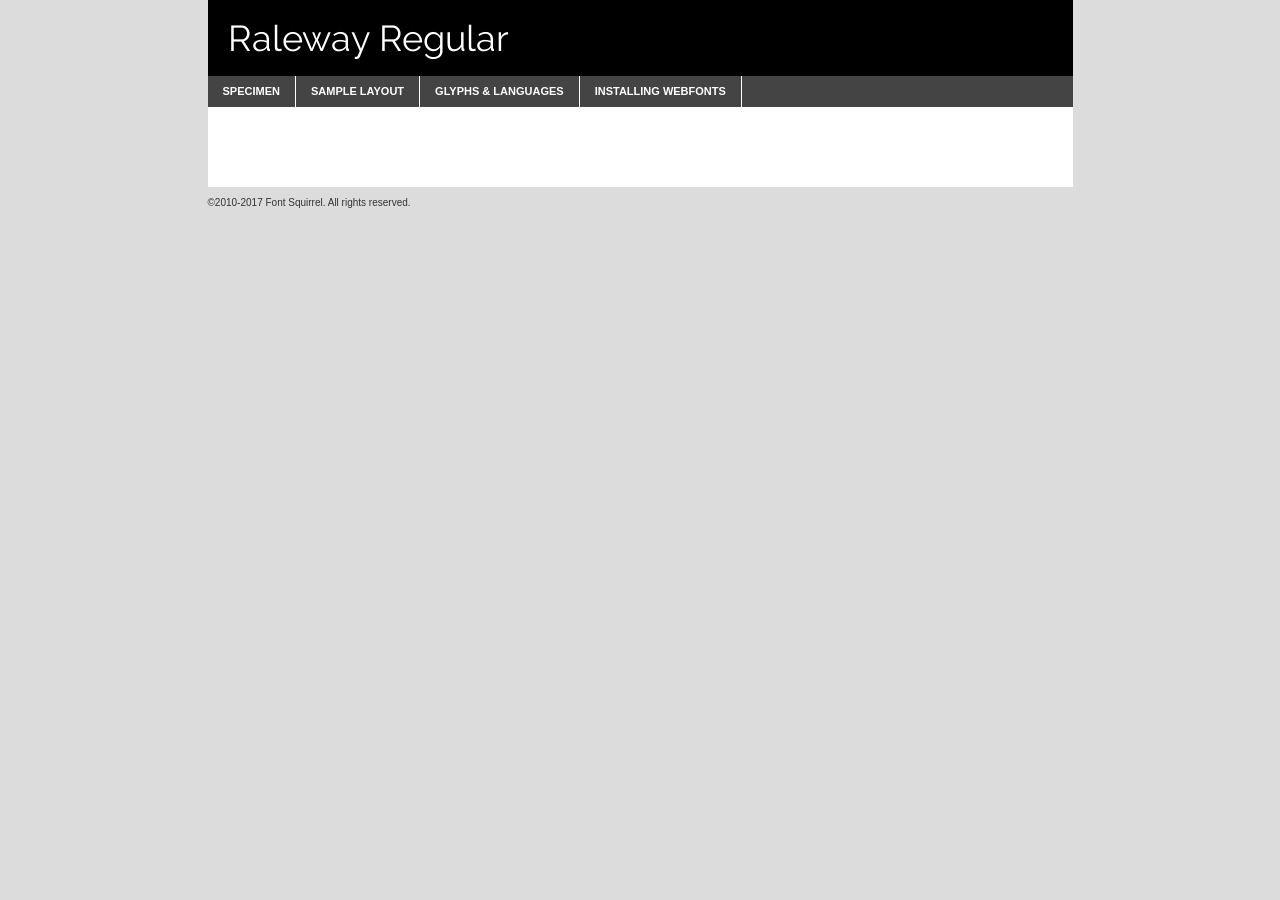
<file: fonts/raleway-regular-demo.html>
<!DOCTYPE html PUBLIC "-//W3C//DTD XHTML 1.0 Transitional//EN"
	"http://www.w3.org/TR/xhtml1/DTD/xhtml1-transitional.dtd">

<html xmlns="http://www.w3.org/1999/xhtml" xml:lang="en" lang="en">
<head>
	<meta http-equiv="Content-Type" content="text/html; charset=utf-8" />
	<script src="http://ajax.googleapis.com/ajax/libs/jquery/1.7.2/jquery.min.js" type="text/javascript" charset="utf-8"></script>
	<script type="text/javascript">
	(function($){$.fn.easyTabs=function(option){var param=jQuery.extend({fadeSpeed:"fast",defaultContent:1,activeClass:'active'},option);$(this).each(function(){var thisId="#"+this.id;if(param.defaultContent==''){param.defaultContent=1;}
	if(typeof param.defaultContent=="number")
	{var defaultTab=$(thisId+" .tabs li:eq("+(param.defaultContent-1)+") a").attr('href').substr(1);}else{var defaultTab=param.defaultContent;}
	$(thisId+" .tabs li a").each(function(){var tabToHide=$(this).attr('href').substr(1);$("#"+tabToHide).addClass('easytabs-tab-content');});hideAll();changeContent(defaultTab);function hideAll(){$(thisId+" .easytabs-tab-content").hide();}
	function changeContent(tabId){hideAll();$(thisId+" .tabs li").removeClass(param.activeClass);$(thisId+" .tabs li a[href=#"+tabId+"]").closest('li').addClass(param.activeClass);if(param.fadeSpeed!="none")
	{$(thisId+" #"+tabId).fadeIn(param.fadeSpeed);}else{$(thisId+" #"+tabId).show();}}
	$(thisId+" .tabs li").click(function(){var tabId=$(this).find('a').attr('href').substr(1);changeContent(tabId);return false;});});}})(jQuery);
	</script>
	<link rel="stylesheet" href="specimen_files/specimen_stylesheet.css" type="text/css" charset="utf-8" />
	<link rel="stylesheet" href="stylesheet.css" type="text/css" charset="utf-8" />

	<style type="text/css">
					body{
				font-family: 'ralewayregular';
							}
		</style>

	<title>Raleway Regular Specimen</title>
	
	
	<script type="text/javascript" charset="utf-8">
		$(document).ready(function() {
			$('#container').easyTabs({defaultContent:1});
		});
	</script>
</head>

<body>
<div id="container">
	<div id="header">
		Raleway Regular	</div>
	<ul class="tabs">
		<li><a href="#specimen">Specimen</a></li>
		<li><a href="#layout">Sample Layout</a></li>
				<li><a href="#glyphs">Glyphs &amp; Languages</a></li>
		<li><a href="#installing">Installing Webfonts</a></li>
		
	</ul>
	
	<div id="main_content">

		
			<div id="specimen">
		
				<div class="section">
					<div class="grid12 firstcol">
						<div class="huge">AaBb</div>
					</div>
				</div>
		
				<div class="section">
					<div class="glyph_range">A&#x200B;B&#x200b;C&#x200b;D&#x200b;E&#x200b;F&#x200b;G&#x200b;H&#x200b;I&#x200b;J&#x200b;K&#x200b;L&#x200b;M&#x200b;N&#x200b;O&#x200b;P&#x200b;Q&#x200b;R&#x200b;S&#x200b;T&#x200b;U&#x200b;V&#x200b;W&#x200b;X&#x200b;Y&#x200b;Z&#x200b;a&#x200b;b&#x200b;c&#x200b;d&#x200b;e&#x200b;f&#x200b;g&#x200b;h&#x200b;i&#x200b;j&#x200b;k&#x200b;l&#x200b;m&#x200b;n&#x200b;o&#x200b;p&#x200b;q&#x200b;r&#x200b;s&#x200b;t&#x200b;u&#x200b;v&#x200b;w&#x200b;x&#x200b;y&#x200b;z&#x200b;1&#x200b;2&#x200b;3&#x200b;4&#x200b;5&#x200b;6&#x200b;7&#x200b;8&#x200b;9&#x200b;0&#x200b;&amp;&#x200b;.&#x200b;,&#x200b;?&#x200b;!&#x200b;&#64;&#x200b;(&#x200b;)&#x200b;#&#x200b;$&#x200b;%&#x200b;*&#x200b;+&#x200b;-&#x200b;=&#x200b;:&#x200b;;</div>
				</div>
				<div class="section">
					<div class="grid12 firstcol">
						<table class="sample_table">
							<tr><td>10</td><td class="size10">abcdefghijklmnopqrstuvwxyzABCDEFGHIJKLMNOPQRSTUVWXYZ0123456789abcdefghijklmnopqrstuvwxyzABCDEFGHIJKLMNOPQRSTUVWXYZ0123456789abcdefghijklmnopqrstuvwxyzABCDEFGHIJKLMNOPQRSTUVWXYZ</td></tr>
							<tr><td>11</td><td class="size11">abcdefghijklmnopqrstuvwxyzABCDEFGHIJKLMNOPQRSTUVWXYZ0123456789abcdefghijklmnopqrstuvwxyzABCDEFGHIJKLMNOPQRSTUVWXYZ0123456789abcdefghijklmnopqrstuvwxyzABCDEFGHIJKLMNOPQRSTUVWXYZ</td></tr>
							<tr><td>12</td><td class="size12">abcdefghijklmnopqrstuvwxyzABCDEFGHIJKLMNOPQRSTUVWXYZ0123456789abcdefghijklmnopqrstuvwxyzABCDEFGHIJKLMNOPQRSTUVWXYZ0123456789abcdefghijklmnopqrstuvwxyzABCDEFGHIJKLMNOPQRSTUVWXYZ</td></tr>
							<tr><td>13</td><td class="size13">abcdefghijklmnopqrstuvwxyzABCDEFGHIJKLMNOPQRSTUVWXYZ0123456789abcdefghijklmnopqrstuvwxyzABCDEFGHIJKLMNOPQRSTUVWXYZ0123456789abcdefghijklmnopqrstuvwxyzABCDEFGHIJKLMNOPQRSTUVWXYZ</td></tr>
							<tr><td>14</td><td class="size14">abcdefghijklmnopqrstuvwxyzABCDEFGHIJKLMNOPQRSTUVWXYZ0123456789abcdefghijklmnopqrstuvwxyzABCDEFGHIJKLMNOPQRSTUVWXYZ0123456789abcdefghijklmnopqrstuvwxyzABCDEFGHIJKLMNOPQRSTUVWXYZ</td></tr>
							<tr><td>16</td><td class="size16">abcdefghijklmnopqrstuvwxyzABCDEFGHIJKLMNOPQRSTUVWXYZ0123456789abcdefghijklmnopqrstuvwxyzABCDEFGHIJKLMNOPQRSTUVWXYZ</td></tr>
							<tr><td>18</td><td class="size18">abcdefghijklmnopqrstuvwxyzABCDEFGHIJKLMNOPQRSTUVWXYZ0123456789abcdefghijklmnopqrstuvwxyzABCDEFGHIJKLMNOPQRSTUVWXYZ</td></tr>
							<tr><td>20</td><td class="size20">abcdefghijklmnopqrstuvwxyzABCDEFGHIJKLMNOPQRSTUVWXYZ0123456789abcdefghijklmnopqrstuvwxyzABCDEFGHIJKLMNOPQRSTUVWXYZ</td></tr>
							<tr><td>24</td><td class="size24">abcdefghijklmnopqrstuvwxyzABCDEFGHIJKLMNOPQRSTUVWXYZ0123456789abcdefghijklmnopqrstuvwxyzABCDEFGHIJKLMNOPQRSTUVWXYZ</td></tr>
							<tr><td>30</td><td class="size30">abcdefghijklmnopqrstuvwxyzABCDEFGHIJKLMNOPQRSTUVWXYZ0123456789abcdefghijklmnopqrstuvwxyzABCDEFGHIJKLMNOPQRSTUVWXYZ</td></tr>
							<tr><td>36</td><td class="size36">abcdefghijklmnopqrstuvwxyzABCDEFGHIJKLMNOPQRSTUVWXYZ0123456789abcdefghijklmnopqrstuvwxyzABCDEFGHIJKLMNOPQRSTUVWXYZ</td></tr>
							<tr><td>48</td><td class="size48">abcdefghijklmnopqrstuvwxyzABCDEFGHIJKLMNOPQRSTUVWXYZ0123456789abcdefghijklmnopqrstuvwxyzABCDEFGHIJKLMNOPQRSTUVWXYZ</td></tr>
							<tr><td>60</td><td class="size60">abcdefghijklmnopqrstuvwxyzABCDEFGHIJKLMNOPQRSTUVWXYZ0123456789abcdefghijklmnopqrstuvwxyzABCDEFGHIJKLMNOPQRSTUVWXYZ</td></tr>
							<tr><td>72</td><td class="size72">abcdefghijklmnopqrstuvwxyzABCDEFGHIJKLMNOPQRSTUVWXYZ0123456789abcdefghijklmnopqrstuvwxyzABCDEFGHIJKLMNOPQRSTUVWXYZ</td></tr>
							<tr><td>90</td><td class="size90">abcdefghijklmnopqrstuvwxyzABCDEFGHIJKLMNOPQRSTUVWXYZ0123456789abcdefghijklmnopqrstuvwxyzABCDEFGHIJKLMNOPQRSTUVWXYZ</td></tr>
						</table>
				
					</div>
			
				</div>
		
		
		
								<div class="section" id="bodycomparison">


										<div id="xheight">
				<div class="fontbody">&#x25FC;&#x25FC;&#x25FC;&#x25FC;&#x25FC;&#x25FC;&#x25FC;&#x25FC;&#x25FC;&#x25FC;&#x25FC;&#x25FC;&#x25FC;&#x25FC;&#x25FC;&#x25FC;&#x25FC;&#x25FC;&#x25FC;&#x25FC;&#x25FC;&#x25FC;&#x25FC;&#x25FC;&#x25FC;&#x25FC;&#x25FC;&#x25FC;&#x25FC;&#x25FC;&#x25FC;&#x25FC;&#x25FC;&#x25FC;&#x25FC;&#x25FC;&#x25FC;&#x25FC;&#x25FC;&#x25FC;&#x25FC;&#x25FC;&#x25FC;&#x25FC;&#x25FC;&#x25FC;&#x25FC;&#x25FC;&#x25FC;&#x25FC;&#x25FC;&#x25FC;&#x25FC;&#x25FC;&#x25FC;&#x25FC;&#x25FC;&#x25FC;&#x25FC;&#x25FC;&#x25FC;&#x25FC;&#x25FC;&#x25FC;&#x25FC;&#x25FC;&#x25FC;&#x25FC;&#x25FC;&#x25FC;&#x25FC;&#x25FC;&#x25FC;&#x25FC;&#x25FC;&#x25FC;&#x25FC;&#x25FC;&#x25FC;&#x25FC;&#x25FC;&#x25FC;&#x25FC;&#x25FC;&#x25FC;&#x25FC;&#x25FC;&#x25FC;&#x25FC;&#x25FC;&#x25FC;&#x25FC;&#x25FC;&#x25FC;&#x25FC;&#x25FC;&#x25FC;&#x25FC;&#x25FC;body</div><div class="arialbody">body</div><div class="verdanabody">body</div><div class="georgiabody">body</div></div>
										<div class="fontbody" style="z-index:1">
											body<span>Raleway Regular</span>
										</div>
										<div class="arialbody" style="z-index:1">
											body<span>Arial</span>
										</div>
										<div class="verdanabody" style="z-index:1">
											body<span>Verdana</span>
										</div>
										<div class="georgiabody" style="z-index:1">
											body<span>Georgia</span>
										</div>



								</div>
		
		
				<div class="section psample psample_row1" id="">
					
					<div class="grid2 firstcol">
						<p class="size10"><span>10.</span>Aenean lacinia bibendum nulla sed consectetur. Fusce dapibus, tellus ac cursus commodo, tortor mauris condimentum nibh, ut fermentum massa justo sit amet risus. Nullam id dolor id nibh ultricies vehicula ut id elit. Cum sociis natoque penatibus et magnis dis parturient montes, nascetur ridiculus mus. Nulla vitae elit libero, a pharetra augue.</p>
			
					</div>
					<div class="grid3">
						<p class="size11"><span>11.</span>Aenean lacinia bibendum nulla sed consectetur. Fusce dapibus, tellus ac cursus commodo, tortor mauris condimentum nibh, ut fermentum massa justo sit amet risus. Nullam id dolor id nibh ultricies vehicula ut id elit. Cum sociis natoque penatibus et magnis dis parturient montes, nascetur ridiculus mus. Nulla vitae elit libero, a pharetra augue.</p>
			
					</div>
					<div class="grid3">
						<p class="size12"><span>12.</span>Aenean lacinia bibendum nulla sed consectetur. Fusce dapibus, tellus ac cursus commodo, tortor mauris condimentum nibh, ut fermentum massa justo sit amet risus. Nullam id dolor id nibh ultricies vehicula ut id elit. Cum sociis natoque penatibus et magnis dis parturient montes, nascetur ridiculus mus. Nulla vitae elit libero, a pharetra augue.</p>
			
					</div>
					<div class="grid4">
						<p class="size13"><span>13.</span>Aenean lacinia bibendum nulla sed consectetur. Fusce dapibus, tellus ac cursus commodo, tortor mauris condimentum nibh, ut fermentum massa justo sit amet risus. Nullam id dolor id nibh ultricies vehicula ut id elit. Cum sociis natoque penatibus et magnis dis parturient montes, nascetur ridiculus mus. Nulla vitae elit libero, a pharetra augue.</p>
			
					</div>
					<div class="white_blend"></div>
					
				</div>
				<div class="section psample psample_row2" id="">
					<div class="grid3 firstcol">
						<p class="size14"><span>14.</span>Aenean lacinia bibendum nulla sed consectetur. Fusce dapibus, tellus ac cursus commodo, tortor mauris condimentum nibh, ut fermentum massa justo sit amet risus. Nullam id dolor id nibh ultricies vehicula ut id elit. Cum sociis natoque penatibus et magnis dis parturient montes, nascetur ridiculus mus. Nulla vitae elit libero, a pharetra augue.</p>
			
					</div>
					<div class="grid4">
						<p class="size16"><span>16.</span>Aenean lacinia bibendum nulla sed consectetur. Fusce dapibus, tellus ac cursus commodo, tortor mauris condimentum nibh, ut fermentum massa justo sit amet risus. Nullam id dolor id nibh ultricies vehicula ut id elit. Cum sociis natoque penatibus et magnis dis parturient montes, nascetur ridiculus mus. Nulla vitae elit libero, a pharetra augue.</p>
			
					</div>
					<div class="grid5">
						<p class="size18"><span>18.</span>Aenean lacinia bibendum nulla sed consectetur. Fusce dapibus, tellus ac cursus commodo, tortor mauris condimentum nibh, ut fermentum massa justo sit amet risus. Nullam id dolor id nibh ultricies vehicula ut id elit. Cum sociis natoque penatibus et magnis dis parturient montes, nascetur ridiculus mus. Nulla vitae elit libero, a pharetra augue.</p>
			
					</div>

					<div class="white_blend"></div>

				</div>
				
				<div class="section psample psample_row3" id="">
					<div class="grid5 firstcol">
						<p class="size20"><span>20.</span>Aenean lacinia bibendum nulla sed consectetur. Fusce dapibus, tellus ac cursus commodo, tortor mauris condimentum nibh, ut fermentum massa justo sit amet risus. Nullam id dolor id nibh ultricies vehicula ut id elit. Cum sociis natoque penatibus et magnis dis parturient montes, nascetur ridiculus mus. Nulla vitae elit libero, a pharetra augue.</p>
					</div>
					<div class="grid7">
						<p class="size24"><span>24.</span>Aenean lacinia bibendum nulla sed consectetur. Fusce dapibus, tellus ac cursus commodo, tortor mauris condimentum nibh, ut fermentum massa justo sit amet risus. Nullam id dolor id nibh ultricies vehicula ut id elit. Cum sociis natoque penatibus et magnis dis parturient montes, nascetur ridiculus mus. Nulla vitae elit libero, a pharetra augue.</p>
					</div>
					
					<div class="white_blend"></div>
					
				</div>
				
				<div class="section psample psample_row4" id="">
					<div class="grid12 firstcol">
						<p class="size30"><span>30.</span>Aenean lacinia bibendum nulla sed consectetur. Fusce dapibus, tellus ac cursus commodo, tortor mauris condimentum nibh, ut fermentum massa justo sit amet risus. Nullam id dolor id nibh ultricies vehicula ut id elit. Cum sociis natoque penatibus et magnis dis parturient montes, nascetur ridiculus mus. Nulla vitae elit libero, a pharetra augue.</p>
					</div>
					<div class="white_blend"></div>
					
				</div>
				
				
				
				<div class="section psample psample_row1 fullreverse">
					<div class="grid2 firstcol">
						<p class="size10"><span>10.</span>Aenean lacinia bibendum nulla sed consectetur. Fusce dapibus, tellus ac cursus commodo, tortor mauris condimentum nibh, ut fermentum massa justo sit amet risus. Nullam id dolor id nibh ultricies vehicula ut id elit. Cum sociis natoque penatibus et magnis dis parturient montes, nascetur ridiculus mus. Nulla vitae elit libero, a pharetra augue.</p>
			
					</div>
					<div class="grid3">
						<p class="size11"><span>11.</span>Aenean lacinia bibendum nulla sed consectetur. Fusce dapibus, tellus ac cursus commodo, tortor mauris condimentum nibh, ut fermentum massa justo sit amet risus. Nullam id dolor id nibh ultricies vehicula ut id elit. Cum sociis natoque penatibus et magnis dis parturient montes, nascetur ridiculus mus. Nulla vitae elit libero, a pharetra augue.</p>
			
					</div>
					<div class="grid3">
						<p class="size12"><span>12.</span>Aenean lacinia bibendum nulla sed consectetur. Fusce dapibus, tellus ac cursus commodo, tortor mauris condimentum nibh, ut fermentum massa justo sit amet risus. Nullam id dolor id nibh ultricies vehicula ut id elit. Cum sociis natoque penatibus et magnis dis parturient montes, nascetur ridiculus mus. Nulla vitae elit libero, a pharetra augue.</p>
			
					</div>
					<div class="grid4">
						<p class="size13"><span>13.</span>Aenean lacinia bibendum nulla sed consectetur. Fusce dapibus, tellus ac cursus commodo, tortor mauris condimentum nibh, ut fermentum massa justo sit amet risus. Nullam id dolor id nibh ultricies vehicula ut id elit. Cum sociis natoque penatibus et magnis dis parturient montes, nascetur ridiculus mus. Nulla vitae elit libero, a pharetra augue.</p>
			
					</div>
					<div class="black_blend"></div>
					
				</div>
				
				<div class="section psample psample_row2 fullreverse">
					<div class="grid3 firstcol">
						<p class="size14"><span>14.</span>Aenean lacinia bibendum nulla sed consectetur. Fusce dapibus, tellus ac cursus commodo, tortor mauris condimentum nibh, ut fermentum massa justo sit amet risus. Nullam id dolor id nibh ultricies vehicula ut id elit. Cum sociis natoque penatibus et magnis dis parturient montes, nascetur ridiculus mus. Nulla vitae elit libero, a pharetra augue.</p>
			
					</div>
					<div class="grid4">
						<p class="size16"><span>16.</span>Aenean lacinia bibendum nulla sed consectetur. Fusce dapibus, tellus ac cursus commodo, tortor mauris condimentum nibh, ut fermentum massa justo sit amet risus. Nullam id dolor id nibh ultricies vehicula ut id elit. Cum sociis natoque penatibus et magnis dis parturient montes, nascetur ridiculus mus. Nulla vitae elit libero, a pharetra augue.</p>
			
					</div>
					<div class="grid5">
						<p class="size18"><span>18.</span>Aenean lacinia bibendum nulla sed consectetur. Fusce dapibus, tellus ac cursus commodo, tortor mauris condimentum nibh, ut fermentum massa justo sit amet risus. Nullam id dolor id nibh ultricies vehicula ut id elit. Cum sociis natoque penatibus et magnis dis parturient montes, nascetur ridiculus mus. Nulla vitae elit libero, a pharetra augue.</p>
			
					</div>
					<div class="black_blend"></div>

				</div>
				
				<div class="section psample fullreverse psample_row3" id="">
					<div class="grid5 firstcol">
						<p class="size20"><span>20.</span>Aenean lacinia bibendum nulla sed consectetur. Fusce dapibus, tellus ac cursus commodo, tortor mauris condimentum nibh, ut fermentum massa justo sit amet risus. Nullam id dolor id nibh ultricies vehicula ut id elit. Cum sociis natoque penatibus et magnis dis parturient montes, nascetur ridiculus mus. Nulla vitae elit libero, a pharetra augue.</p>
					</div>
					<div class="grid7">
						<p class="size24"><span>24.</span>Aenean lacinia bibendum nulla sed consectetur. Fusce dapibus, tellus ac cursus commodo, tortor mauris condimentum nibh, ut fermentum massa justo sit amet risus. Nullam id dolor id nibh ultricies vehicula ut id elit. Cum sociis natoque penatibus et magnis dis parturient montes, nascetur ridiculus mus. Nulla vitae elit libero, a pharetra augue.</p>
					</div>
					
					<div class="black_blend"></div>
					
				</div>
				
				<div class="section psample fullreverse psample_row4" id="" style="border-bottom: 20px #000 solid;">
					<div class="grid12 firstcol">
						<p class="size30"><span>30.</span>Aenean lacinia bibendum nulla sed consectetur. Fusce dapibus, tellus ac cursus commodo, tortor mauris condimentum nibh, ut fermentum massa justo sit amet risus. Nullam id dolor id nibh ultricies vehicula ut id elit. Cum sociis natoque penatibus et magnis dis parturient montes, nascetur ridiculus mus. Nulla vitae elit libero, a pharetra augue.</p>
					</div>
					<div class="black_blend"></div>
					
				</div>
				
				
				
				
			</div>
			
			<div id="layout">
				
				<div class="section">
					
					<div class="grid12 firstcol">
						<h1>Lorem Ipsum Dolor</h1>
						<h2>Etiam porta sem malesuada magna mollis euismod</h2>
						
						<p class="byline">By <a href="#link">Aenean Lacinia</a></p>
					</div>
				</div>
				<div class="section">
					<div class="grid8 firstcol">
						<p class="large">Donec sed odio dui. Morbi leo risus, porta ac consectetur ac, vestibulum at eros. Fusce dapibus, tellus ac cursus commodo, tortor mauris condimentum nibh, ut fermentum massa justo sit amet risus. </p>

						
						<h3>Pellentesque ornare sem</h3>

						<p>Maecenas sed diam eget risus varius blandit sit amet non magna. Maecenas faucibus mollis interdum. Donec ullamcorper nulla non metus auctor fringilla. Nullam id dolor id nibh ultricies vehicula ut id elit. Nullam id dolor id nibh ultricies vehicula ut id elit. </p>

						<p>Aenean eu leo quam. Pellentesque ornare sem lacinia quam venenatis vestibulum. Lorem ipsum dolor sit amet, consectetur adipiscing elit. Cum sociis natoque penatibus et magnis dis parturient montes, nascetur ridiculus mus. </p>

						<p>Nulla vitae elit libero, a pharetra augue. Praesent commodo cursus magna, vel scelerisque nisl consectetur et. Aenean lacinia bibendum nulla sed consectetur. </p>

						<p>Nullam quis risus eget urna mollis ornare vel eu leo. Nullam quis risus eget urna mollis ornare vel eu leo. Maecenas sed diam eget risus varius blandit sit amet non magna. Donec ullamcorper nulla non metus auctor fringilla. </p>

						<h3>Cras mattis consectetur</h3>

						<p>Aenean eu leo quam. Pellentesque ornare sem lacinia quam venenatis vestibulum. Aenean lacinia bibendum nulla sed consectetur. Integer posuere erat a ante venenatis dapibus posuere velit aliquet. Cras mattis consectetur purus sit amet fermentum. </p>

						<p>Nullam id dolor id nibh ultricies vehicula ut id elit. Nullam quis risus eget urna mollis ornare vel eu leo. Cras mattis consectetur purus sit amet fermentum.</p>
					</div>
					
					<div class="grid4 sidebar">
						
						<div class="box reverse">
							<p class="last">Nullam quis risus eget urna mollis ornare vel eu leo. Donec ullamcorper nulla non metus auctor fringilla. Cras mattis consectetur purus sit amet fermentum. Sed posuere consectetur est at lobortis. Lorem ipsum dolor sit amet, consectetur adipiscing elit. </p>
						</div>
						
						<p class="caption">Maecenas sed diam eget risus varius.</p>

						<p>Vestibulum id ligula porta felis euismod semper. Integer posuere erat a ante venenatis dapibus posuere velit aliquet. Vestibulum id ligula porta felis euismod semper. Sed posuere consectetur est at lobortis. Maecenas sed diam eget risus varius blandit sit amet non magna. Fusce dapibus, tellus ac cursus commodo, tortor mauris condimentum nibh, ut fermentum massa justo sit amet risus. </p>

					

						<p>Duis mollis, est non commodo luctus, nisi erat porttitor ligula, eget lacinia odio sem nec elit. Aenean lacinia bibendum nulla sed consectetur. Vivamus sagittis lacus vel augue laoreet rutrum faucibus dolor auctor. Aenean lacinia bibendum nulla sed consectetur. Nullam quis risus eget urna mollis ornare vel eu leo. </p>

						<p>Praesent commodo cursus magna, vel scelerisque nisl consectetur et. Donec ullamcorper nulla non metus auctor fringilla. Maecenas faucibus mollis interdum. Fusce dapibus, tellus ac cursus commodo, tortor mauris condimentum nibh, ut fermentum massa justo sit amet risus. </p>

					</div>
				</div>
				
			</div>


			



		<div id="glyphs">
			<div class="section">
				<div class="grid12 firstcol">
			
				<h1>Language Support</h1>
				<p>The subset of Raleway Regular in this kit supports the following languages:<br />
			
					Afrikaans, Albanian, Basque, Belarusian_lacinka, Bosnian, Breton, Catalan, Chamorro, Chichewa_nyanja, Croatian, Cyrillic, Czech, Danish, Dutch, English, Esperanto, Estonian, Faroese, Finnish, French, Frisian, Galician, German, Hungarian, Icelandic, Italian, Latvian, Lithuanian, Malagasy, Maltese, Norwegian, Polish, Portuguese, Romanian, Serbian, Slovak, Slovenian, Spanish, Swedish, Turkish, Welsh, Alsatian, Aragonese, Arapaho, Aromanian, Arrernte, Asturian, Aymara, Bislama, Cebuano, Cheyenne, Cimbrian, Corsican, Fijian, French_creole, Friulian, Genoese, Gilbertese, Greenlandic, Guarani, Haitian_creole, Hawaiian, Hiligaynon, Hmong, Hopi, Ibanag, Iloko_ilokano, Indonesian, Interglossa_glosa, Interlingua, Irish_gaelic, Istro-romanian, Jerriais, Kashubian, Kurdish_kurmanji, Ladin, Lojban, Lombard, Low_saxon, Luxembourgeois, Malay_latinized, Manx, Maori, Megleno-romanian, Mohawk, Nahuatl, Norfolk_pitcairnese, Northern_sotho, Occitan, Oromo, Pangasinan, Papiamento, Piedmontese, Potawatomi, Quechua, Rhaeto-romance, Romansh, Rotokas, Sami_inari, Sami_lule, Samoan, Sardinian, Scots_gaelic, Seychelles_creole, Shona, Sicilian, Somali, Southern_ndebele, Southern_sotho, Swahili, Swati_swazi, Tagalog_filipino_pilipino, Tahitian, Tausug, Tetum, Tok_pisin, Tongan, Tswana, Turkmen, Turkmen_latinized, Tuvaluan, Uyghur_latinized, Veps, Volapuk, Votic_latinized, Walloon, Warlpiri, Xhosa, Yapese, Zulu, Latinbasic, Ubasic, Demo, Russian, Belarusian, Ukrainian, Rusyn, Bulgarian, Macedonian, Karachay_cyrillic, Serbian_cyrillic				</p>
				<h1>Glyph Chart</h1>
				<p>The subset of Raleway Regular in this kit includes all the glyphs listed below. Unicode entities are included above each glyph to help you insert individual characters into your layout.</p>
				<div id="glyph_chart">
			
																				 <div><p>&amp;#13;</p>&#13;</div>
																				 <div><p>&amp;#32;</p>&#32;</div>
																				 <div><p>&amp;#33;</p>&#33;</div>
																				 <div><p>&amp;#34;</p>&#34;</div>
																				 <div><p>&amp;#35;</p>&#35;</div>
																				 <div><p>&amp;#36;</p>&#36;</div>
																				 <div><p>&amp;#37;</p>&#37;</div>
																				 <div><p>&amp;#38;</p>&#38;</div>
																				 <div><p>&amp;#39;</p>&#39;</div>
																				 <div><p>&amp;#40;</p>&#40;</div>
																				 <div><p>&amp;#41;</p>&#41;</div>
																				 <div><p>&amp;#42;</p>&#42;</div>
																				 <div><p>&amp;#43;</p>&#43;</div>
																				 <div><p>&amp;#44;</p>&#44;</div>
																				 <div><p>&amp;#45;</p>&#45;</div>
																				 <div><p>&amp;#46;</p>&#46;</div>
																				 <div><p>&amp;#47;</p>&#47;</div>
																				 <div><p>&amp;#48;</p>&#48;</div>
																				 <div><p>&amp;#49;</p>&#49;</div>
																				 <div><p>&amp;#50;</p>&#50;</div>
																				 <div><p>&amp;#51;</p>&#51;</div>
																				 <div><p>&amp;#52;</p>&#52;</div>
																				 <div><p>&amp;#53;</p>&#53;</div>
																				 <div><p>&amp;#54;</p>&#54;</div>
																				 <div><p>&amp;#55;</p>&#55;</div>
																				 <div><p>&amp;#56;</p>&#56;</div>
																				 <div><p>&amp;#57;</p>&#57;</div>
																				 <div><p>&amp;#58;</p>&#58;</div>
																				 <div><p>&amp;#59;</p>&#59;</div>
																				 <div><p>&amp;#60;</p>&#60;</div>
																				 <div><p>&amp;#61;</p>&#61;</div>
																				 <div><p>&amp;#62;</p>&#62;</div>
																				 <div><p>&amp;#63;</p>&#63;</div>
																				 <div><p>&amp;#64;</p>&#64;</div>
																				 <div><p>&amp;#65;</p>&#65;</div>
																				 <div><p>&amp;#66;</p>&#66;</div>
																				 <div><p>&amp;#67;</p>&#67;</div>
																				 <div><p>&amp;#68;</p>&#68;</div>
																				 <div><p>&amp;#69;</p>&#69;</div>
																				 <div><p>&amp;#70;</p>&#70;</div>
																				 <div><p>&amp;#71;</p>&#71;</div>
																				 <div><p>&amp;#72;</p>&#72;</div>
																				 <div><p>&amp;#73;</p>&#73;</div>
																				 <div><p>&amp;#74;</p>&#74;</div>
																				 <div><p>&amp;#75;</p>&#75;</div>
																				 <div><p>&amp;#76;</p>&#76;</div>
																				 <div><p>&amp;#77;</p>&#77;</div>
																				 <div><p>&amp;#78;</p>&#78;</div>
																				 <div><p>&amp;#79;</p>&#79;</div>
																				 <div><p>&amp;#80;</p>&#80;</div>
																				 <div><p>&amp;#81;</p>&#81;</div>
																				 <div><p>&amp;#82;</p>&#82;</div>
																				 <div><p>&amp;#83;</p>&#83;</div>
																				 <div><p>&amp;#84;</p>&#84;</div>
																				 <div><p>&amp;#85;</p>&#85;</div>
																				 <div><p>&amp;#86;</p>&#86;</div>
																				 <div><p>&amp;#87;</p>&#87;</div>
																				 <div><p>&amp;#88;</p>&#88;</div>
																				 <div><p>&amp;#89;</p>&#89;</div>
																				 <div><p>&amp;#90;</p>&#90;</div>
																				 <div><p>&amp;#91;</p>&#91;</div>
																				 <div><p>&amp;#92;</p>&#92;</div>
																				 <div><p>&amp;#93;</p>&#93;</div>
																				 <div><p>&amp;#94;</p>&#94;</div>
																				 <div><p>&amp;#95;</p>&#95;</div>
																				 <div><p>&amp;#96;</p>&#96;</div>
																				 <div><p>&amp;#97;</p>&#97;</div>
																				 <div><p>&amp;#98;</p>&#98;</div>
																				 <div><p>&amp;#99;</p>&#99;</div>
																				 <div><p>&amp;#100;</p>&#100;</div>
																				 <div><p>&amp;#101;</p>&#101;</div>
																				 <div><p>&amp;#102;</p>&#102;</div>
																				 <div><p>&amp;#103;</p>&#103;</div>
																				 <div><p>&amp;#104;</p>&#104;</div>
																				 <div><p>&amp;#105;</p>&#105;</div>
																				 <div><p>&amp;#106;</p>&#106;</div>
																				 <div><p>&amp;#107;</p>&#107;</div>
																				 <div><p>&amp;#108;</p>&#108;</div>
																				 <div><p>&amp;#109;</p>&#109;</div>
																				 <div><p>&amp;#110;</p>&#110;</div>
																				 <div><p>&amp;#111;</p>&#111;</div>
																				 <div><p>&amp;#112;</p>&#112;</div>
																				 <div><p>&amp;#113;</p>&#113;</div>
																				 <div><p>&amp;#114;</p>&#114;</div>
																				 <div><p>&amp;#115;</p>&#115;</div>
																				 <div><p>&amp;#116;</p>&#116;</div>
																				 <div><p>&amp;#117;</p>&#117;</div>
																				 <div><p>&amp;#118;</p>&#118;</div>
																				 <div><p>&amp;#119;</p>&#119;</div>
																				 <div><p>&amp;#120;</p>&#120;</div>
																				 <div><p>&amp;#121;</p>&#121;</div>
																				 <div><p>&amp;#122;</p>&#122;</div>
																				 <div><p>&amp;#123;</p>&#123;</div>
																				 <div><p>&amp;#124;</p>&#124;</div>
																				 <div><p>&amp;#125;</p>&#125;</div>
																				 <div><p>&amp;#126;</p>&#126;</div>
																				 <div><p>&amp;#160;</p>&#160;</div>
																				 <div><p>&amp;#161;</p>&#161;</div>
																				 <div><p>&amp;#162;</p>&#162;</div>
																				 <div><p>&amp;#163;</p>&#163;</div>
																				 <div><p>&amp;#164;</p>&#164;</div>
																				 <div><p>&amp;#165;</p>&#165;</div>
																				 <div><p>&amp;#166;</p>&#166;</div>
																				 <div><p>&amp;#167;</p>&#167;</div>
																				 <div><p>&amp;#168;</p>&#168;</div>
																				 <div><p>&amp;#169;</p>&#169;</div>
																				 <div><p>&amp;#170;</p>&#170;</div>
																				 <div><p>&amp;#171;</p>&#171;</div>
																				 <div><p>&amp;#172;</p>&#172;</div>
																				 <div><p>&amp;#173;</p>&#173;</div>
																				 <div><p>&amp;#174;</p>&#174;</div>
																				 <div><p>&amp;#175;</p>&#175;</div>
																				 <div><p>&amp;#176;</p>&#176;</div>
																				 <div><p>&amp;#177;</p>&#177;</div>
																				 <div><p>&amp;#178;</p>&#178;</div>
																				 <div><p>&amp;#179;</p>&#179;</div>
																				 <div><p>&amp;#180;</p>&#180;</div>
																				 <div><p>&amp;#181;</p>&#181;</div>
																				 <div><p>&amp;#182;</p>&#182;</div>
																				 <div><p>&amp;#183;</p>&#183;</div>
																				 <div><p>&amp;#184;</p>&#184;</div>
																				 <div><p>&amp;#185;</p>&#185;</div>
																				 <div><p>&amp;#186;</p>&#186;</div>
																				 <div><p>&amp;#187;</p>&#187;</div>
																				 <div><p>&amp;#188;</p>&#188;</div>
																				 <div><p>&amp;#189;</p>&#189;</div>
																				 <div><p>&amp;#190;</p>&#190;</div>
																				 <div><p>&amp;#191;</p>&#191;</div>
																				 <div><p>&amp;#192;</p>&#192;</div>
																				 <div><p>&amp;#193;</p>&#193;</div>
																				 <div><p>&amp;#194;</p>&#194;</div>
																				 <div><p>&amp;#195;</p>&#195;</div>
																				 <div><p>&amp;#196;</p>&#196;</div>
																				 <div><p>&amp;#197;</p>&#197;</div>
																				 <div><p>&amp;#198;</p>&#198;</div>
																				 <div><p>&amp;#199;</p>&#199;</div>
																				 <div><p>&amp;#200;</p>&#200;</div>
																				 <div><p>&amp;#201;</p>&#201;</div>
																				 <div><p>&amp;#202;</p>&#202;</div>
																				 <div><p>&amp;#203;</p>&#203;</div>
																				 <div><p>&amp;#204;</p>&#204;</div>
																				 <div><p>&amp;#205;</p>&#205;</div>
																				 <div><p>&amp;#206;</p>&#206;</div>
																				 <div><p>&amp;#207;</p>&#207;</div>
																				 <div><p>&amp;#208;</p>&#208;</div>
																				 <div><p>&amp;#209;</p>&#209;</div>
																				 <div><p>&amp;#210;</p>&#210;</div>
																				 <div><p>&amp;#211;</p>&#211;</div>
																				 <div><p>&amp;#212;</p>&#212;</div>
																				 <div><p>&amp;#213;</p>&#213;</div>
																				 <div><p>&amp;#214;</p>&#214;</div>
																				 <div><p>&amp;#215;</p>&#215;</div>
																				 <div><p>&amp;#216;</p>&#216;</div>
																				 <div><p>&amp;#217;</p>&#217;</div>
																				 <div><p>&amp;#218;</p>&#218;</div>
																				 <div><p>&amp;#219;</p>&#219;</div>
																				 <div><p>&amp;#220;</p>&#220;</div>
																				 <div><p>&amp;#221;</p>&#221;</div>
																				 <div><p>&amp;#222;</p>&#222;</div>
																				 <div><p>&amp;#223;</p>&#223;</div>
																				 <div><p>&amp;#224;</p>&#224;</div>
																				 <div><p>&amp;#225;</p>&#225;</div>
																				 <div><p>&amp;#226;</p>&#226;</div>
																				 <div><p>&amp;#227;</p>&#227;</div>
																				 <div><p>&amp;#228;</p>&#228;</div>
																				 <div><p>&amp;#229;</p>&#229;</div>
																				 <div><p>&amp;#230;</p>&#230;</div>
																				 <div><p>&amp;#231;</p>&#231;</div>
																				 <div><p>&amp;#232;</p>&#232;</div>
																				 <div><p>&amp;#233;</p>&#233;</div>
																				 <div><p>&amp;#234;</p>&#234;</div>
																				 <div><p>&amp;#235;</p>&#235;</div>
																				 <div><p>&amp;#236;</p>&#236;</div>
																				 <div><p>&amp;#237;</p>&#237;</div>
																				 <div><p>&amp;#238;</p>&#238;</div>
																				 <div><p>&amp;#239;</p>&#239;</div>
																				 <div><p>&amp;#240;</p>&#240;</div>
																				 <div><p>&amp;#241;</p>&#241;</div>
																				 <div><p>&amp;#242;</p>&#242;</div>
																				 <div><p>&amp;#243;</p>&#243;</div>
																				 <div><p>&amp;#244;</p>&#244;</div>
																				 <div><p>&amp;#245;</p>&#245;</div>
																				 <div><p>&amp;#246;</p>&#246;</div>
																				 <div><p>&amp;#247;</p>&#247;</div>
																				 <div><p>&amp;#248;</p>&#248;</div>
																				 <div><p>&amp;#249;</p>&#249;</div>
																				 <div><p>&amp;#250;</p>&#250;</div>
																				 <div><p>&amp;#251;</p>&#251;</div>
																				 <div><p>&amp;#252;</p>&#252;</div>
																				 <div><p>&amp;#253;</p>&#253;</div>
																				 <div><p>&amp;#254;</p>&#254;</div>
																				 <div><p>&amp;#255;</p>&#255;</div>
																				 <div><p>&amp;#256;</p>&#256;</div>
																				 <div><p>&amp;#257;</p>&#257;</div>
																				 <div><p>&amp;#258;</p>&#258;</div>
																				 <div><p>&amp;#259;</p>&#259;</div>
																				 <div><p>&amp;#260;</p>&#260;</div>
																				 <div><p>&amp;#261;</p>&#261;</div>
																				 <div><p>&amp;#262;</p>&#262;</div>
																				 <div><p>&amp;#263;</p>&#263;</div>
																				 <div><p>&amp;#264;</p>&#264;</div>
																				 <div><p>&amp;#265;</p>&#265;</div>
																				 <div><p>&amp;#266;</p>&#266;</div>
																				 <div><p>&amp;#267;</p>&#267;</div>
																				 <div><p>&amp;#268;</p>&#268;</div>
																				 <div><p>&amp;#269;</p>&#269;</div>
																				 <div><p>&amp;#270;</p>&#270;</div>
																				 <div><p>&amp;#271;</p>&#271;</div>
																				 <div><p>&amp;#272;</p>&#272;</div>
																				 <div><p>&amp;#273;</p>&#273;</div>
																				 <div><p>&amp;#274;</p>&#274;</div>
																				 <div><p>&amp;#275;</p>&#275;</div>
																				 <div><p>&amp;#276;</p>&#276;</div>
																				 <div><p>&amp;#277;</p>&#277;</div>
																				 <div><p>&amp;#278;</p>&#278;</div>
																				 <div><p>&amp;#279;</p>&#279;</div>
																				 <div><p>&amp;#280;</p>&#280;</div>
																				 <div><p>&amp;#281;</p>&#281;</div>
																				 <div><p>&amp;#282;</p>&#282;</div>
																				 <div><p>&amp;#283;</p>&#283;</div>
																				 <div><p>&amp;#284;</p>&#284;</div>
																				 <div><p>&amp;#285;</p>&#285;</div>
																				 <div><p>&amp;#286;</p>&#286;</div>
																				 <div><p>&amp;#287;</p>&#287;</div>
																				 <div><p>&amp;#288;</p>&#288;</div>
																				 <div><p>&amp;#289;</p>&#289;</div>
																				 <div><p>&amp;#290;</p>&#290;</div>
																				 <div><p>&amp;#291;</p>&#291;</div>
																				 <div><p>&amp;#292;</p>&#292;</div>
																				 <div><p>&amp;#293;</p>&#293;</div>
																				 <div><p>&amp;#294;</p>&#294;</div>
																				 <div><p>&amp;#295;</p>&#295;</div>
																				 <div><p>&amp;#296;</p>&#296;</div>
																				 <div><p>&amp;#297;</p>&#297;</div>
																				 <div><p>&amp;#298;</p>&#298;</div>
																				 <div><p>&amp;#299;</p>&#299;</div>
																				 <div><p>&amp;#300;</p>&#300;</div>
																				 <div><p>&amp;#301;</p>&#301;</div>
																				 <div><p>&amp;#302;</p>&#302;</div>
																				 <div><p>&amp;#303;</p>&#303;</div>
																				 <div><p>&amp;#304;</p>&#304;</div>
																				 <div><p>&amp;#305;</p>&#305;</div>
																				 <div><p>&amp;#306;</p>&#306;</div>
																				 <div><p>&amp;#307;</p>&#307;</div>
																				 <div><p>&amp;#308;</p>&#308;</div>
																				 <div><p>&amp;#309;</p>&#309;</div>
																				 <div><p>&amp;#310;</p>&#310;</div>
																				 <div><p>&amp;#311;</p>&#311;</div>
																				 <div><p>&amp;#312;</p>&#312;</div>
																				 <div><p>&amp;#313;</p>&#313;</div>
																				 <div><p>&amp;#314;</p>&#314;</div>
																				 <div><p>&amp;#315;</p>&#315;</div>
																				 <div><p>&amp;#316;</p>&#316;</div>
																				 <div><p>&amp;#317;</p>&#317;</div>
																				 <div><p>&amp;#318;</p>&#318;</div>
																				 <div><p>&amp;#319;</p>&#319;</div>
																				 <div><p>&amp;#320;</p>&#320;</div>
																				 <div><p>&amp;#321;</p>&#321;</div>
																				 <div><p>&amp;#322;</p>&#322;</div>
																				 <div><p>&amp;#323;</p>&#323;</div>
																				 <div><p>&amp;#324;</p>&#324;</div>
																				 <div><p>&amp;#325;</p>&#325;</div>
																				 <div><p>&amp;#326;</p>&#326;</div>
																				 <div><p>&amp;#327;</p>&#327;</div>
																				 <div><p>&amp;#328;</p>&#328;</div>
																				 <div><p>&amp;#329;</p>&#329;</div>
																				 <div><p>&amp;#330;</p>&#330;</div>
																				 <div><p>&amp;#331;</p>&#331;</div>
																				 <div><p>&amp;#332;</p>&#332;</div>
																				 <div><p>&amp;#333;</p>&#333;</div>
																				 <div><p>&amp;#334;</p>&#334;</div>
																				 <div><p>&amp;#335;</p>&#335;</div>
																				 <div><p>&amp;#336;</p>&#336;</div>
																				 <div><p>&amp;#337;</p>&#337;</div>
																				 <div><p>&amp;#338;</p>&#338;</div>
																				 <div><p>&amp;#339;</p>&#339;</div>
																				 <div><p>&amp;#340;</p>&#340;</div>
																				 <div><p>&amp;#341;</p>&#341;</div>
																				 <div><p>&amp;#342;</p>&#342;</div>
																				 <div><p>&amp;#343;</p>&#343;</div>
																				 <div><p>&amp;#344;</p>&#344;</div>
																				 <div><p>&amp;#345;</p>&#345;</div>
																				 <div><p>&amp;#346;</p>&#346;</div>
																				 <div><p>&amp;#347;</p>&#347;</div>
																				 <div><p>&amp;#348;</p>&#348;</div>
																				 <div><p>&amp;#349;</p>&#349;</div>
																				 <div><p>&amp;#350;</p>&#350;</div>
																				 <div><p>&amp;#351;</p>&#351;</div>
																				 <div><p>&amp;#352;</p>&#352;</div>
																				 <div><p>&amp;#353;</p>&#353;</div>
																				 <div><p>&amp;#354;</p>&#354;</div>
																				 <div><p>&amp;#355;</p>&#355;</div>
																				 <div><p>&amp;#356;</p>&#356;</div>
																				 <div><p>&amp;#357;</p>&#357;</div>
																				 <div><p>&amp;#358;</p>&#358;</div>
																				 <div><p>&amp;#359;</p>&#359;</div>
																				 <div><p>&amp;#360;</p>&#360;</div>
																				 <div><p>&amp;#361;</p>&#361;</div>
																				 <div><p>&amp;#362;</p>&#362;</div>
																				 <div><p>&amp;#363;</p>&#363;</div>
																				 <div><p>&amp;#364;</p>&#364;</div>
																				 <div><p>&amp;#365;</p>&#365;</div>
																				 <div><p>&amp;#366;</p>&#366;</div>
																				 <div><p>&amp;#367;</p>&#367;</div>
																				 <div><p>&amp;#368;</p>&#368;</div>
																				 <div><p>&amp;#369;</p>&#369;</div>
																				 <div><p>&amp;#370;</p>&#370;</div>
																				 <div><p>&amp;#371;</p>&#371;</div>
																				 <div><p>&amp;#372;</p>&#372;</div>
																				 <div><p>&amp;#373;</p>&#373;</div>
																				 <div><p>&amp;#374;</p>&#374;</div>
																				 <div><p>&amp;#375;</p>&#375;</div>
																				 <div><p>&amp;#376;</p>&#376;</div>
																				 <div><p>&amp;#377;</p>&#377;</div>
																				 <div><p>&amp;#378;</p>&#378;</div>
																				 <div><p>&amp;#379;</p>&#379;</div>
																				 <div><p>&amp;#380;</p>&#380;</div>
																				 <div><p>&amp;#381;</p>&#381;</div>
																				 <div><p>&amp;#382;</p>&#382;</div>
																				 <div><p>&amp;#399;</p>&#399;</div>
																				 <div><p>&amp;#402;</p>&#402;</div>
																				 <div><p>&amp;#452;</p>&#452;</div>
																				 <div><p>&amp;#453;</p>&#453;</div>
																				 <div><p>&amp;#454;</p>&#454;</div>
																				 <div><p>&amp;#455;</p>&#455;</div>
																				 <div><p>&amp;#456;</p>&#456;</div>
																				 <div><p>&amp;#457;</p>&#457;</div>
																				 <div><p>&amp;#458;</p>&#458;</div>
																				 <div><p>&amp;#459;</p>&#459;</div>
																				 <div><p>&amp;#460;</p>&#460;</div>
																				 <div><p>&amp;#490;</p>&#490;</div>
																				 <div><p>&amp;#491;</p>&#491;</div>
																				 <div><p>&amp;#497;</p>&#497;</div>
																				 <div><p>&amp;#498;</p>&#498;</div>
																				 <div><p>&amp;#499;</p>&#499;</div>
																				 <div><p>&amp;#500;</p>&#500;</div>
																				 <div><p>&amp;#501;</p>&#501;</div>
																				 <div><p>&amp;#506;</p>&#506;</div>
																				 <div><p>&amp;#507;</p>&#507;</div>
																				 <div><p>&amp;#508;</p>&#508;</div>
																				 <div><p>&amp;#509;</p>&#509;</div>
																				 <div><p>&amp;#510;</p>&#510;</div>
																				 <div><p>&amp;#511;</p>&#511;</div>
																				 <div><p>&amp;#512;</p>&#512;</div>
																				 <div><p>&amp;#513;</p>&#513;</div>
																				 <div><p>&amp;#514;</p>&#514;</div>
																				 <div><p>&amp;#515;</p>&#515;</div>
																				 <div><p>&amp;#516;</p>&#516;</div>
																				 <div><p>&amp;#517;</p>&#517;</div>
																				 <div><p>&amp;#518;</p>&#518;</div>
																				 <div><p>&amp;#519;</p>&#519;</div>
																				 <div><p>&amp;#520;</p>&#520;</div>
																				 <div><p>&amp;#521;</p>&#521;</div>
																				 <div><p>&amp;#522;</p>&#522;</div>
																				 <div><p>&amp;#523;</p>&#523;</div>
																				 <div><p>&amp;#524;</p>&#524;</div>
																				 <div><p>&amp;#525;</p>&#525;</div>
																				 <div><p>&amp;#526;</p>&#526;</div>
																				 <div><p>&amp;#527;</p>&#527;</div>
																				 <div><p>&amp;#528;</p>&#528;</div>
																				 <div><p>&amp;#529;</p>&#529;</div>
																				 <div><p>&amp;#530;</p>&#530;</div>
																				 <div><p>&amp;#531;</p>&#531;</div>
																				 <div><p>&amp;#532;</p>&#532;</div>
																				 <div><p>&amp;#533;</p>&#533;</div>
																				 <div><p>&amp;#534;</p>&#534;</div>
																				 <div><p>&amp;#535;</p>&#535;</div>
																				 <div><p>&amp;#536;</p>&#536;</div>
																				 <div><p>&amp;#537;</p>&#537;</div>
																				 <div><p>&amp;#538;</p>&#538;</div>
																				 <div><p>&amp;#539;</p>&#539;</div>
																				 <div><p>&amp;#567;</p>&#567;</div>
																				 <div><p>&amp;#601;</p>&#601;</div>
																				 <div><p>&amp;#700;</p>&#700;</div>
																				 <div><p>&amp;#710;</p>&#710;</div>
																				 <div><p>&amp;#711;</p>&#711;</div>
																				 <div><p>&amp;#713;</p>&#713;</div>
																				 <div><p>&amp;#728;</p>&#728;</div>
																				 <div><p>&amp;#729;</p>&#729;</div>
																				 <div><p>&amp;#730;</p>&#730;</div>
																				 <div><p>&amp;#731;</p>&#731;</div>
																				 <div><p>&amp;#732;</p>&#732;</div>
																				 <div><p>&amp;#733;</p>&#733;</div>
																				 <div><p>&amp;#783;</p>&#783;</div>
																				 <div><p>&amp;#785;</p>&#785;</div>
																				 <div><p>&amp;#916;</p>&#916;</div>
																				 <div><p>&amp;#937;</p>&#937;</div>
																				 <div><p>&amp;#956;</p>&#956;</div>
																				 <div><p>&amp;#960;</p>&#960;</div>
																				 <div><p>&amp;#1024;</p>&#1024;</div>
																				 <div><p>&amp;#1025;</p>&#1025;</div>
																				 <div><p>&amp;#1026;</p>&#1026;</div>
																				 <div><p>&amp;#1027;</p>&#1027;</div>
																				 <div><p>&amp;#1028;</p>&#1028;</div>
																				 <div><p>&amp;#1029;</p>&#1029;</div>
																				 <div><p>&amp;#1030;</p>&#1030;</div>
																				 <div><p>&amp;#1031;</p>&#1031;</div>
																				 <div><p>&amp;#1032;</p>&#1032;</div>
																				 <div><p>&amp;#1033;</p>&#1033;</div>
																				 <div><p>&amp;#1034;</p>&#1034;</div>
																				 <div><p>&amp;#1035;</p>&#1035;</div>
																				 <div><p>&amp;#1036;</p>&#1036;</div>
																				 <div><p>&amp;#1037;</p>&#1037;</div>
																				 <div><p>&amp;#1038;</p>&#1038;</div>
																				 <div><p>&amp;#1039;</p>&#1039;</div>
																				 <div><p>&amp;#1040;</p>&#1040;</div>
																				 <div><p>&amp;#1041;</p>&#1041;</div>
																				 <div><p>&amp;#1042;</p>&#1042;</div>
																				 <div><p>&amp;#1043;</p>&#1043;</div>
																				 <div><p>&amp;#1044;</p>&#1044;</div>
																				 <div><p>&amp;#1045;</p>&#1045;</div>
																				 <div><p>&amp;#1046;</p>&#1046;</div>
																				 <div><p>&amp;#1047;</p>&#1047;</div>
																				 <div><p>&amp;#1048;</p>&#1048;</div>
																				 <div><p>&amp;#1049;</p>&#1049;</div>
																				 <div><p>&amp;#1050;</p>&#1050;</div>
																				 <div><p>&amp;#1051;</p>&#1051;</div>
																				 <div><p>&amp;#1052;</p>&#1052;</div>
																				 <div><p>&amp;#1053;</p>&#1053;</div>
																				 <div><p>&amp;#1054;</p>&#1054;</div>
																				 <div><p>&amp;#1055;</p>&#1055;</div>
																				 <div><p>&amp;#1056;</p>&#1056;</div>
																				 <div><p>&amp;#1057;</p>&#1057;</div>
																				 <div><p>&amp;#1058;</p>&#1058;</div>
																				 <div><p>&amp;#1059;</p>&#1059;</div>
																				 <div><p>&amp;#1060;</p>&#1060;</div>
																				 <div><p>&amp;#1061;</p>&#1061;</div>
																				 <div><p>&amp;#1062;</p>&#1062;</div>
																				 <div><p>&amp;#1063;</p>&#1063;</div>
																				 <div><p>&amp;#1064;</p>&#1064;</div>
																				 <div><p>&amp;#1065;</p>&#1065;</div>
																				 <div><p>&amp;#1066;</p>&#1066;</div>
																				 <div><p>&amp;#1067;</p>&#1067;</div>
																				 <div><p>&amp;#1068;</p>&#1068;</div>
																				 <div><p>&amp;#1069;</p>&#1069;</div>
																				 <div><p>&amp;#1070;</p>&#1070;</div>
																				 <div><p>&amp;#1071;</p>&#1071;</div>
																				 <div><p>&amp;#1072;</p>&#1072;</div>
																				 <div><p>&amp;#1073;</p>&#1073;</div>
																				 <div><p>&amp;#1074;</p>&#1074;</div>
																				 <div><p>&amp;#1075;</p>&#1075;</div>
																				 <div><p>&amp;#1076;</p>&#1076;</div>
																				 <div><p>&amp;#1077;</p>&#1077;</div>
																				 <div><p>&amp;#1078;</p>&#1078;</div>
																				 <div><p>&amp;#1079;</p>&#1079;</div>
																				 <div><p>&amp;#1080;</p>&#1080;</div>
																				 <div><p>&amp;#1081;</p>&#1081;</div>
																				 <div><p>&amp;#1082;</p>&#1082;</div>
																				 <div><p>&amp;#1083;</p>&#1083;</div>
																				 <div><p>&amp;#1084;</p>&#1084;</div>
																				 <div><p>&amp;#1085;</p>&#1085;</div>
																				 <div><p>&amp;#1086;</p>&#1086;</div>
																				 <div><p>&amp;#1087;</p>&#1087;</div>
																				 <div><p>&amp;#1088;</p>&#1088;</div>
																				 <div><p>&amp;#1089;</p>&#1089;</div>
																				 <div><p>&amp;#1090;</p>&#1090;</div>
																				 <div><p>&amp;#1091;</p>&#1091;</div>
																				 <div><p>&amp;#1092;</p>&#1092;</div>
																				 <div><p>&amp;#1093;</p>&#1093;</div>
																				 <div><p>&amp;#1094;</p>&#1094;</div>
																				 <div><p>&amp;#1095;</p>&#1095;</div>
																				 <div><p>&amp;#1096;</p>&#1096;</div>
																				 <div><p>&amp;#1097;</p>&#1097;</div>
																				 <div><p>&amp;#1098;</p>&#1098;</div>
																				 <div><p>&amp;#1099;</p>&#1099;</div>
																				 <div><p>&amp;#1100;</p>&#1100;</div>
																				 <div><p>&amp;#1101;</p>&#1101;</div>
																				 <div><p>&amp;#1102;</p>&#1102;</div>
																				 <div><p>&amp;#1103;</p>&#1103;</div>
																				 <div><p>&amp;#1104;</p>&#1104;</div>
																				 <div><p>&amp;#1105;</p>&#1105;</div>
																				 <div><p>&amp;#1106;</p>&#1106;</div>
																				 <div><p>&amp;#1107;</p>&#1107;</div>
																				 <div><p>&amp;#1108;</p>&#1108;</div>
																				 <div><p>&amp;#1109;</p>&#1109;</div>
																				 <div><p>&amp;#1110;</p>&#1110;</div>
																				 <div><p>&amp;#1111;</p>&#1111;</div>
																				 <div><p>&amp;#1112;</p>&#1112;</div>
																				 <div><p>&amp;#1113;</p>&#1113;</div>
																				 <div><p>&amp;#1114;</p>&#1114;</div>
																				 <div><p>&amp;#1115;</p>&#1115;</div>
																				 <div><p>&amp;#1116;</p>&#1116;</div>
																				 <div><p>&amp;#1117;</p>&#1117;</div>
																				 <div><p>&amp;#1118;</p>&#1118;</div>
																				 <div><p>&amp;#1119;</p>&#1119;</div>
																				 <div><p>&amp;#1168;</p>&#1168;</div>
																				 <div><p>&amp;#1169;</p>&#1169;</div>
																				 <div><p>&amp;#1200;</p>&#1200;</div>
																				 <div><p>&amp;#1201;</p>&#1201;</div>
																				 <div><p>&amp;#7692;</p>&#7692;</div>
																				 <div><p>&amp;#7693;</p>&#7693;</div>
																				 <div><p>&amp;#7716;</p>&#7716;</div>
																				 <div><p>&amp;#7717;</p>&#7717;</div>
																				 <div><p>&amp;#7748;</p>&#7748;</div>
																				 <div><p>&amp;#7749;</p>&#7749;</div>
																				 <div><p>&amp;#7770;</p>&#7770;</div>
																				 <div><p>&amp;#7771;</p>&#7771;</div>
																				 <div><p>&amp;#7778;</p>&#7778;</div>
																				 <div><p>&amp;#7779;</p>&#7779;</div>
																				 <div><p>&amp;#7788;</p>&#7788;</div>
																				 <div><p>&amp;#7789;</p>&#7789;</div>
																				 <div><p>&amp;#7808;</p>&#7808;</div>
																				 <div><p>&amp;#7809;</p>&#7809;</div>
																				 <div><p>&amp;#7810;</p>&#7810;</div>
																				 <div><p>&amp;#7811;</p>&#7811;</div>
																				 <div><p>&amp;#7812;</p>&#7812;</div>
																				 <div><p>&amp;#7813;</p>&#7813;</div>
																				 <div><p>&amp;#7826;</p>&#7826;</div>
																				 <div><p>&amp;#7827;</p>&#7827;</div>
																				 <div><p>&amp;#7864;</p>&#7864;</div>
																				 <div><p>&amp;#7865;</p>&#7865;</div>
																				 <div><p>&amp;#7868;</p>&#7868;</div>
																				 <div><p>&amp;#7869;</p>&#7869;</div>
																				 <div><p>&amp;#7882;</p>&#7882;</div>
																				 <div><p>&amp;#7883;</p>&#7883;</div>
																				 <div><p>&amp;#7884;</p>&#7884;</div>
																				 <div><p>&amp;#7885;</p>&#7885;</div>
																				 <div><p>&amp;#7908;</p>&#7908;</div>
																				 <div><p>&amp;#7909;</p>&#7909;</div>
																				 <div><p>&amp;#7922;</p>&#7922;</div>
																				 <div><p>&amp;#7923;</p>&#7923;</div>
																				 <div><p>&amp;#7928;</p>&#7928;</div>
																				 <div><p>&amp;#7929;</p>&#7929;</div>
																				 <div><p>&amp;#8194;</p>&#8194;</div>
																				 <div><p>&amp;#8195;</p>&#8195;</div>
																				 <div><p>&amp;#8211;</p>&#8211;</div>
																				 <div><p>&amp;#8212;</p>&#8212;</div>
																				 <div><p>&amp;#8216;</p>&#8216;</div>
																				 <div><p>&amp;#8217;</p>&#8217;</div>
																				 <div><p>&amp;#8218;</p>&#8218;</div>
																				 <div><p>&amp;#8220;</p>&#8220;</div>
																				 <div><p>&amp;#8221;</p>&#8221;</div>
																				 <div><p>&amp;#8222;</p>&#8222;</div>
																				 <div><p>&amp;#8224;</p>&#8224;</div>
																				 <div><p>&amp;#8225;</p>&#8225;</div>
																				 <div><p>&amp;#8226;</p>&#8226;</div>
																				 <div><p>&amp;#8230;</p>&#8230;</div>
																				 <div><p>&amp;#8240;</p>&#8240;</div>
																				 <div><p>&amp;#8249;</p>&#8249;</div>
																				 <div><p>&amp;#8250;</p>&#8250;</div>
																				 <div><p>&amp;#8260;</p>&#8260;</div>
																				 <div><p>&amp;#8304;</p>&#8304;</div>
																				 <div><p>&amp;#8308;</p>&#8308;</div>
																				 <div><p>&amp;#8309;</p>&#8309;</div>
																				 <div><p>&amp;#8310;</p>&#8310;</div>
																				 <div><p>&amp;#8311;</p>&#8311;</div>
																				 <div><p>&amp;#8312;</p>&#8312;</div>
																				 <div><p>&amp;#8313;</p>&#8313;</div>
																				 <div><p>&amp;#8320;</p>&#8320;</div>
																				 <div><p>&amp;#8321;</p>&#8321;</div>
																				 <div><p>&amp;#8322;</p>&#8322;</div>
																				 <div><p>&amp;#8323;</p>&#8323;</div>
																				 <div><p>&amp;#8324;</p>&#8324;</div>
																				 <div><p>&amp;#8325;</p>&#8325;</div>
																				 <div><p>&amp;#8326;</p>&#8326;</div>
																				 <div><p>&amp;#8327;</p>&#8327;</div>
																				 <div><p>&amp;#8328;</p>&#8328;</div>
																				 <div><p>&amp;#8329;</p>&#8329;</div>
																				 <div><p>&amp;#8353;</p>&#8353;</div>
																				 <div><p>&amp;#8355;</p>&#8355;</div>
																				 <div><p>&amp;#8356;</p>&#8356;</div>
																				 <div><p>&amp;#8358;</p>&#8358;</div>
																				 <div><p>&amp;#8361;</p>&#8361;</div>
																				 <div><p>&amp;#8364;</p>&#8364;</div>
																				 <div><p>&amp;#8377;</p>&#8377;</div>
																				 <div><p>&amp;#8467;</p>&#8467;</div>
																				 <div><p>&amp;#8470;</p>&#8470;</div>
																				 <div><p>&amp;#8480;</p>&#8480;</div>
																				 <div><p>&amp;#8482;</p>&#8482;</div>
																				 <div><p>&amp;#8486;</p>&#8486;</div>
																				 <div><p>&amp;#8494;</p>&#8494;</div>
																				 <div><p>&amp;#8531;</p>&#8531;</div>
																				 <div><p>&amp;#8532;</p>&#8532;</div>
																				 <div><p>&amp;#8539;</p>&#8539;</div>
																				 <div><p>&amp;#8540;</p>&#8540;</div>
																				 <div><p>&amp;#8541;</p>&#8541;</div>
																				 <div><p>&amp;#8542;</p>&#8542;</div>
																				 <div><p>&amp;#8706;</p>&#8706;</div>
																				 <div><p>&amp;#8710;</p>&#8710;</div>
																				 <div><p>&amp;#8719;</p>&#8719;</div>
																				 <div><p>&amp;#8721;</p>&#8721;</div>
																				 <div><p>&amp;#8722;</p>&#8722;</div>
																				 <div><p>&amp;#8725;</p>&#8725;</div>
																				 <div><p>&amp;#8729;</p>&#8729;</div>
																				 <div><p>&amp;#8730;</p>&#8730;</div>
																				 <div><p>&amp;#8734;</p>&#8734;</div>
																				 <div><p>&amp;#8747;</p>&#8747;</div>
																				 <div><p>&amp;#8776;</p>&#8776;</div>
																				 <div><p>&amp;#8800;</p>&#8800;</div>
																				 <div><p>&amp;#8804;</p>&#8804;</div>
																				 <div><p>&amp;#8805;</p>&#8805;</div>
																				 <div><p>&amp;#9674;</p>&#9674;</div>
																				 <div><p>&amp;#9724;</p>&#9724;</div>
																				 <div><p>&amp;#63171;</p>&#63171;</div>
																				 <div><p>&amp;#64256;</p>&#64256;</div>
																				 <div><p>&amp;#64257;</p>&#64257;</div>
																				 <div><p>&amp;#64258;</p>&#64258;</div>
																				 <div><p>&amp;#64259;</p>&#64259;</div>
																				 <div><p>&amp;#64260;</p>&#64260;</div>
																				 <div><p>&amp;#64262;</p>&#64262;</div>
																																																																																																																																																																																																																																																																																																																																																																																																																																																																																																																																																																																																																																																																																																																																																																																																</div>	
				</div>
		
		
			</div>
		</div>
		
		
		<div id="specs">
			
		</div>
	
		<div id="installing">
			<div class="section">
				<div class="grid7 firstcol">
					<h1>Installing Webfonts</h1>
					
					<p>Webfonts are supported by all major browser platforms but not all in the same way. There are currently four different font formats that must be included in order to target all browsers. This includes TTF, WOFF, EOT and SVG.</p>
					
					<h2>1. Upload your webfonts</h2>
					<p>You must upload your webfont kit to your website. They should be in or near the same directory as your CSS files.</p>
					
					<h2>2. Include the webfont stylesheet</h2>
					<p>A special CSS @font-face declaration helps the various browsers select the appropriate font it needs without causing you a bunch of headaches. Learn more about this syntax by reading the <a href="https://www.fontspring.com/blog/further-hardening-of-the-bulletproof-syntax">Fontspring blog post</a> about it. The code for it is as follows:</p>


<code>
@font-face{ 
	font-family: 'MyWebFont';
	src: url('WebFont.eot');
	src: url('WebFont.eot?#iefix') format('embedded-opentype'),
	     url('WebFont.woff') format('woff'),
	     url('WebFont.ttf') format('truetype'),
	     url('WebFont.svg#webfont') format('svg');
}
</code>

	<p>We've already gone ahead and generated the code for you. All you have to do is link to the stylesheet in your HTML, like this:</p>
	<code>&lt;link rel=&quot;stylesheet&quot; href=&quot;stylesheet.css&quot; type=&quot;text/css&quot; charset=&quot;utf-8&quot; /&gt;</code>

					<h2>3. Modify your own stylesheet</h2>
					<p>To take advantage of your new fonts, you must tell your stylesheet to use them. Look at the original @font-face declaration above and find the property called "font-family." The name linked there will be what you use to reference the font. Prepend that webfont name to the font stack in the "font-family" property, inside the selector you want to change. For example:</p>
<code>p { font-family: 'WebFont', Arial, sans-serif; }</code>

<h2>4. Test</h2>
<p>Getting webfonts to work cross-browser <em>can</em> be tricky. Use the information in the sidebar to help you if you find that fonts aren't loading in a particular browser.</p>
				</div>
				
				<div class="grid5 sidebar">
					<div class="box">
						<h2>Troubleshooting<br />Font-Face Problems</h2>
						<p>Having trouble getting your webfonts to load in your new website? Here are some tips to sort out what might be the problem.</p>

						<h3>Fonts not showing in any browser</h3>

						<p>This sounds like you need to work on the plumbing. You either did not upload the fonts to the correct directory, or you did not link the fonts properly in the CSS. If you've confirmed that all this is correct and you still have a problem, take a look at your .htaccess file and see if requests are getting intercepted.</p>

						<h3>Fonts not loading in iPhone or iPad</h3>

						<p>The most common problem here is that you are serving the fonts from an IIS server. IIS refuses to serve files that have unknown MIME types. If that is the case, you must set the MIME type for SVG to "image/svg+xml" in the server settings. Follow these instructions from Microsoft if you need help.</p>

						<h3>Fonts not loading in Firefox</h3>

						<p>The primary reason for this failure? You are still using a version Firefox older than 3.5. So upgrade already! If that isn't it, then you are very likely serving fonts from a different domain. Firefox requires that all font assets be served from the same domain. Lastly it is possible that you need to add WOFF to your list of MIME types (if you are serving via IIS.)</p>

						<h3>Fonts not loading in IE</h3>

						<p>Are you looking at Internet Explorer on an actual Windows machine or are you cheating by using a service like Adobe BrowserLab? Many of these screenshot services do not render @font-face for IE. Best to test it on a real machine.</p>

						<h3>Fonts not loading in IE9</h3>

						<p>IE9, like Firefox, requires that fonts be served from the same domain as the website. Make sure that is the case.</p>
					</div>
				</div>
			</div>
			
		</div>
	
	</div>
	<div id="footer">
		<p>&copy;2010-2017 Font Squirrel. All rights reserved.</p>
	</div>
</div>
</body>
</html>
</file>
<file: css/style.css>
* {
    margin: 0;
    padding: 0;
    box-sizing: border-box;
    font-family: 'ralewayregular';
}

@font-face {
    font-family: 'ralewayregular';
    src: url('../fonts/raleway-regular.woff2') format('woff2'),
    url('../fonts/raleway-regular.woff') format('woff');
    font-weight: normal;
    font-style: normal;
}

@font-face {
    font-family: 'ralewaybold';
    src: url('../fonts/raleway-bold.woff2') format('woff2'),
    url('../fonts/raleway-bold.woff') format('woff');
    font-weight: normal;
    font-style: normal;
}

@font-face {
    font-family: 'ralewaylight';
    src: url('../fonts/raleway-light.woff2') format('woff2'),
    url('../fonts/raleway-light.woff') format('woff');
    font-weight: normal;
    font-style: normal;
}

header {
    width: 100%;
    background-color: black;
    height: 50px;
}


.header {
    height: 50px;
    display: flex;
    justify-content: space-between;
    align-items: center;
}

.coutainer {
    max-width: 1055px;
    margin: 0 auto;
}

.logo {
    font-size: 1rem;
    text-transform: uppercase;
    color: white;
}

.logo-color {
    color: #24ba9f;
}

ul li {
    list-style: none;
    display: inline-block;
}

a {
    text-decoration: none;
    color: white;
    padding: 10px;
    font-size: 1rem;
    text-transform: uppercase;
}

.dropdown a {
    text-transform: none;
    margin-bottom: 5px;
    display: inline-block;
    padding: 2px;
    font-size: 0.8rem;
}

.lidropdown {
    position: relative;
}

.dropdown {
    height: 90px;
    width: 110px;
    background-color: black;
    position: absolute;
    right: -10px;
    top: 45px;
    align-items: center;
    justify-content: center;
    flex-direction: column;
    display: none;
}

.visible {
    display: flex;

}

.triangle {
    width: 0;
    height: 0;
    border-left: 7px solid transparent;
    border-right: 7px solid transparent;
    border-bottom: 12px solid black;
    position: absolute;
    top: -12px;
    right: 48px;
}

.galery {
    width: 100%;
    min-height: 500px;
    background: rgba(209, 209, 209, 1);
    background: -moz-linear-gradient(top, rgba(209, 209, 209, 1) 0%, rgba(254, 254, 254, 1) 0%, rgba(219, 219, 219, 1) 100%);
    /*background: -webkit-gradient(left top, left bottom, color-stop(0%, rgba(209, 209, 209, 1)), color-stop(0%, rgba(254, 254, 254, 1)), color-stop(100%, rgba(219, 219, 219, 1)));*/
    background: -webkit-linear-gradient(top, rgba(209, 209, 209, 1) 0%, rgba(254, 254, 254, 1) 0%, rgba(219, 219, 219, 1) 100%);
    background: -o-linear-gradient(top, rgba(209, 209, 209, 1) 0%, rgba(254, 254, 254, 1) 0%, rgba(219, 219, 219, 1) 100%);
    background: -ms-linear-gradient(top, rgba(209, 209, 209, 1) 0%, rgba(254, 254, 254, 1) 0%, rgba(219, 219, 219, 1) 100%);
    background: linear-gradient(to bottom, rgba(209, 209, 209, 1) 0%, rgba(254, 254, 254, 1) 0%, rgba(219, 219, 219, 1) 100%);
    filter: progid:DXImageTransform.Microsoft.gradient(startColorstr='#d1d1d1', endColorstr='#dbdbdb', GradientType=0);
}

.image {
    width: 400px;
    height: 350px;
    display: flex;
    justify-content: center;
    align-items: center;
}

.image img {
    display: none;
}

.image .visible {
    display: inline-block;
}

.information {
    width: 420px;
    height: 350px;
    box-sizing: border-box;
    text-align: center;
    display: flex;
    justify-content: center;
    align-items: center;
    flex-direction: column;
    line-height: 1.8em;
    font-family: 'ralewaylight';
}

.zipper a {
    color: #24ba9f;
    text-decoration: none;
    font-size: 80px;
    font-weight: bold;
    text-align: center;
}

.button {
    height: 50px;
    width: 260px;
    background-color: #24ba9f;
    border-radius: 10px;
    display: flex;
    align-items: center;
    justify-content: center;
}

.button a {
    text-transform: uppercase;
    font-size: 20px;
    color: white;
    text-align: center;
}

.galeryinside {
    padding-top: 80px;
    display: flex;
    justify-content: space-between;
    align-items: center;
    box-sizing: border-box;
}

.information h2 {
    text-transform: uppercase;
    font-size: 30px;
    font-weight: bold;
}

.information h2, .information p {
    margin-bottom: 50px;
}

.about-chairs {
    height: 350px;
    display: flex;
    justify-content: space-between;
    align-items: flex-start;
    padding-top: 30px;
}

.type-of-chair {
    height: 230px;
    width: 330px;
    position: relative;
    font-size: 15px;
}

.chair-information {
    height: 250px;
    width: 360px;
    border: 1px solid lightgrey;
    padding: 20px 0 0 20px;
    box-sizing: border-box;
}

.name-of-chair {
    height: 60px;
    width: 330px;
    background-color: rgba(255, 255, 255, .7);
    position: absolute;
    bottom: 20px;
    right: 0;
    padding: 20px 0 30px 15px;
    box-sizing: border-box;
}

.short-underline {
    height: 6px;
    width: 140px;
    background-color: #24ba9f;
    margin-bottom: 15px;
}

.chair-information p:nth-of-type(2) {
    margin-top: 30px;
    margin-left: 5px;
    margin-right: 5px;
}

.chair-information p:nth-of-type(1) {
    margin-left: 5px;
    margin-right: 5px;
}

.price-list {
    width: 100%;
    height: 730px;
    background-color: #f1f1f1;
}

.title-of-countainer h3 {
    text-transform: uppercase;
    font-size: 20px;
    padding-top: 50px;
    box-sizing: border-box;
}

.long-underline {
    height: 6px;
    width: 315px;
    background-color: #24ba9f;
    margin-bottom: 75px;
}

.price-card-box {
    display: flex;
    justify-content: space-between;
    align-items: center;
}

.price-card {
    height: 500px;
    width: 330px;
    padding: 30px;
    border: 2px solid #d5d5d5;
    background-color: #f9f9f9;
    box-sizing: border-box;
    position: relative;
    display: flex;
    justify-content: space-between;
    align-items: center;
    flex-direction: column;
}

.price-card-up {
    display: flex;
    flex-direction: column;
    justify-content: space-between;
    align-items: center;
}

.price-card-down {
    display: flex;
    flex-direction: column;
    justify-content: space-between;
    align-items: center;
    height: 50%;
}

.price-card:nth-child(even) {
    border-color: #24ba9f;
    background-color: #24ba9f;
}

.price-card:nth-child(odd):before {
    content: "";
    height: 50px;
    width: 50px;
    border-radius: 50%;
    border: 15px solid white;
    background-color: #c2c2c2;
    box-sizing: border-box;
    display: inline-block;
    box-shadow: 0 0 2px 1px #c2c2c2;
    position: absolute;
    top: -30px;
    right: calc(50% - 25px);
}

.price-card:nth-child(even):before {
    content: "";
    height: 50px;
    width: 50px;
    border-radius: 50%;
    border: 15px solid #24ba9f;
    background-color: white;
    box-sizing: border-box;
    display: inline-block;
    position: absolute;
    top: -30px;
    right: calc(50% - 25px);
}

.odd-plan {
    font-size: 20px;
    text-transform: uppercase;
    color: #24ba9f;
    margin-bottom: 20px;

}

.even_plan {
    font-size: 20px;
    text-transform: uppercase;
    color: white;
    margin-bottom: 20px;
}

.circle-with-price {
    width: 130px;
    height: 130px;
    border: 1px solid #d2d2d2;
    border-radius: 50%;
    background: white;
    color: #bfbfbf;
    text-transform: uppercase;
    box-sizing: border-box;
    display: flex;
    justify-content: center;
    align-items: center;
    flex-direction: column;
}

.even-circle {
    border: none;
    color: #24ba9f;
    background: #f9f9f9;
}

.cost {
    font-size: 35px;
    font-weight: bold;
}

sup {
    font-weight: lighter;
    font-size: 15px;
}

.currency {
    font-size: 15px;
}

.odd_elements, .even_elements {
    display: flex;
    justify-content: center;
    align-items: center;
    flex-direction: column;
}

.even_elements p, .odd_elements p {
    height: 40px;
    width: 326px;
    line-height: 40px;
    text-align: center;
    font-size: 20px;
    color: #6e6e6e;
}

.odd_elements p {
    background-color: #e4e4e4;
}

.odd_elements p:nth-child(even) {
    background-color: #f1f1f1;
}

.even_elements {
    background-color: white;
}

.even_elements p:nth-child(even) {
    background-color: #f1f1f1;
}

.button-small {
    height: 30px;
    width: 120px;
    background-color: #24ba9f;
    border-radius: 10px;
    color: white;
    display: flex;
    justify-content: center;
    align-items: center;
    text-transform: uppercase;
}

.even-button {
    color: #24ba9f;
    background-color: white;
}

.message form {
    display: flex;
    justify-content: space-between;
    flex-direction: column;
    align-items: center;

}

.message input, textarea {
    width: 600px;
    height: 65px;
    border: 1px solid #24ba9f;
    margin: 15px 0;
    padding: 10px;
    box-sizing: border-box;
}

.message textarea {
    height: 190px;
}

.message {
    display: flex;
    justify-content: space-between;
    align-items: center;
}

::placeholder {
    font-size: 25px;
    color: #d2d2d2;
    margin-left: 10px;
}

.data-processing input {
    height: 40px;
    width: 40px;
    border-color: #24ba9f;
    display: none;
}

.data-processing form {
    width: 350px;
    display: flex;
    justify-content: space-between;
    flex-direction: row;
}

.data-processing label {
    width: 350px;
    color: #d2d2d2;
    font-size: 22px;
    position: relative;
}

/*Tworzymy befora z nowym wygladem checkboxa , na razie przesuniete tło + transision na zmianę pozycji tła*/
.data-processing label::before {
    content: '';
    width: 40px;
    height: 40px;
    border: 1px solid #24ba9f;
    background: url("../images/form_ok.jpg") no-repeat;
    background-position: -50px;
    position: absolute;
    left: -47px;
    bottom: 9px;
    transition: background-position .1s;
}

/* Kiedy zanznaczamy checkboxa ( label) działa transition i podmienia tło na nasz znaczek */
input[type="checkbox"]:checked + label::before {
    background-position: center;
}

.data-processing button {
    height: 60px;
    width: 350px;
    background-color: #24ba9f;
    border-radius: 10px;
    display: flex;
    align-items: center;
    justify-content: center;
    text-transform: uppercase;
    font-size: 25px;
    color: white;
    margin-top: 44px;
    border: none;
}

.data-processing {
    box-sizing: border-box;
    display: flex;
    justify-content: space-between;
    flex-direction: column;
}

.data-processing img {
    margin-bottom: 5px;
    align-self: baseline;
}

footer p {
    color: #a5a5a5;
}

.footer {
    display: flex;
    align-items: center;
    justify-content: space-between;
    flex-direction: row;
    padding-top: 30px;
}

.logos {
    margin-right: 70px;
}

.footer-right {
    display: flex;
    align-items: center;
    justify-content: flex-end;

}
/*kalkulator css*/
.calc{
    display: flex;
    justify-content: space-between;
}
.application {
    background-color: #f9f9f9;
    padding:30px 0;
}
.application h3 {
    color: #575757;
    font-size: 18px;
}

.application header.align_right{
    text-align: right;
}


.inline {
    display:inline-block;
    width:400px;
    padding:14px;
    vertical-align: top;
}


.form {
    margin-top:50px;
}
.drop_down_list {
    border:1px solid #8de0d2;
    width: 280px;
    height:38px;
    background-color: white;
    margin-top:22px;
    padding: 5px 5px;
    position: relative;
}

.list_label {
    font-size: 25px;
    color: #e2e2e2;
    font-family: 'ralewaylight', Arial, Tahoma, sans-serif;
}


.checkbox {
    position: relative;
    padding: 30px 30px 30px 0;
}
.checkbox input {
    display: block;
    opacity: 0;
    height: 48px;
    position: absolute;
    width: 48px;
    cursor: pointer;
}

.checkbox label {
    display: block;
    padding-left: 65px;
    position: relative;
    font-size: 28px;
    color: #cecece;
    line-height: 120%;
    padding-top: 10px;
    cursor: pointer;
}

.checkbox label::before, .checkbox label::after {
    border: 1px solid #27c7ab;
    content: "";
    display: block;
    left: 0;
    height: 48px;
    position: absolute;
    width: 48px;
    top: 0;
}
.checkbox label::after {
    background: url("data:image/svg+xml;charset=US-ASCII,%3Csvg%20xmlns%3D%22http%3A//www.w3.org/2000/svg%22%20xmlns%3Axlink%3D%22http%3A//www.w3.org/1999/xlink%22%20preserveAspectRatio%3D%22xMidYMid%22%20width%3D%2233.875%22%20height%3D%2233%22%20viewBox%3D%220%200%2033.875%2033%22%3E%0A%20%20%3Cpath%20d%3D%22M9.470%2C15.209%20L14.061%2C24.104%20C14.061%2C24.104%2021.522%2C6.026%2033.287%2C-0.000%20C33.000%2C4.304%2031.852%2C8.035%2033.861%2C12.626%20C28.696%2C13.774%2018.078%2C26.687%2014.635%2C33.000%20C9.756%2C26.974%204.017%2C22.382%20-0.000%2C20.948%20L9.470%2C15.209%20Z%22%20fill%3D%22%2327c7ab%22/%3E%0A%3C/svg%3E%0A") no-repeat center;
    border: 0;
    display: none;
}

.checkbox input:checked + label::after {
    display: block;
}


.active {
    background: url('../images/form_ok.jpg');
    width: 48px;
    height: 40px;

}
.inline_text {
    display: inline-block;
    width: 228px;
    vertical-align: top;
    margin-top: 30px;
    margin-left: 15px;
    color: #aeaeae;
}
.image_part img{
    margin-top: 110px;
    margin-left: 38px;
}


.application .green_bell {
    background-color: #24baa0;
    width: 200px;
    height: 6px;
    display: inline-block;
    margin: 5px 0 5px 0;
}

.summary_panel {
    background-color: white;
    width:100%;
    height:195px;
    padding:10px;
    margin-top: 50px;

}

.application .green_button {
    background-color: #27c7ab;
    color: white;
    text-align:center;
    text-transform: uppercase;
    width: 200px;
    padding: 10px 30px;
    font-size: 24px;
    display: inline-block;
    font-family: 'ralewayregular', Arial, Tahoma, sans-serif;
    margin-top: 20px;
    margin-left: 29px;
    border-radius: 8px;
    text-decoration: none;
}
.panel_left {
    display: inline-block;
    /*width: 185px; */
    vertical-align: top;
    padding-bottom:10px;
    border-bottom:1px solid #e7e7e7;
    height: 135px;
}

.panel_right {
    display: inline-block;
    width: 100px;
    border-left:1px solid #e7e7e7;
    text-align: right;
    vertical-align: top;
    padding-bottom:10px;
    border-bottom:1px solid #e7e7e7;
    height: 135px;
}

.panel_left h4 , .panel_right h4{
    color: #24baa0;
    font-size: 23px;
}

.panel_left span{
    margin-top:10px;
    font-size: 22px;
    color: #5b5a5a;
    display: block;
}

.panel_right span {
    display: block;
    font-size: 22px;
    color: #24baa0;
    margin-top:10px;
}
.sum_label{
    display: inline-block;
    width: 185px;
    margin-top: 10px;
    font-size: 22px;
    color: #5b5a5a;
}

.sum {
    display: inline-block;
    width: 100px;
    text-align: right;
    margin-top: 10px;
    font-size: 22px;
    color: #24baa0;
}

.list_arrow {
    width: 0;
    height: 0;
    border-left: 15px solid transparent;
    border-right: 15px solid transparent;
    border-top: 15px solid #24baa0;
    display:block;
    position: absolute;
    right: 14px;
    top:15px;
    cursor: pointer;
}

.list_panel {
    background-color: white;
    border: 1px solid #ccc;
    width: 288px;
    padding-left: 15px;
    padding-bottom: 10px;
    list-style: none;
    margin: 0;
    left: 0px;
    z-index: 2;
    position: absolute;
    top: 54px;
    display:none;
}
.show{
    display:flex;
    flex-direction: column;
    justify-content:center;
    align-items: flex-start;
}
.list_panel li {
    margin-top:10px;
    cursor: pointer;
    color: #585858;
}

.title {
    height: 30px;
}
</file>
<file: fonts/specimen_files/specimen_stylesheet.css>
@import url('grid_12-825-55-15.css');

/*  
	CSS Reset by Eric Meyer - Released under Public Domain
    http://meyerweb.com/eric/tools/css/reset/
*/
html, body, div, span, applet, object, iframe,
h1, h2, h3, h4, h5, h6, p, blockquote, pre,
a, abbr, acronym, address, big, cite, code,
del, dfn, em, font, img, ins, kbd, q, s, samp,
small, strike, strong, sub, sup, tt, var,
b, u, i, center, dl, dt, dd, ol, ul, li,
fieldset, form, label, legend, table, 
caption, tbody, tfoot, thead, tr, th, td 
                  {margin: 0;padding: 0;border: 0;outline: 0;
                  font-size: 100%;vertical-align: baseline;
                  background: transparent;}
body              {line-height: 1;}
ol, ul            {list-style: none;}
blockquote, q     {quotes: none;}
blockquote:before, blockquote:after,
q:before, q:after {content: '';	content: none;}
:focus            {outline: 0;}
ins               {text-decoration: none;}
del               {text-decoration: line-through;}
table             {border-collapse: collapse;border-spacing: 0;}




body {
	color: #000;
	background-color: #dcdcdc;
}

a {
	text-decoration: none;
	color: #1883ba;
}

h1{
	font-size: 32px;
	font-weight: normal;
	font-style: normal;
	margin-bottom: 18px;
}

h2{
	font-size: 18px;
}

#container {
	width: 865px;
	margin: 0px auto;
}


#header {
	padding: 20px;
	font-size: 36px;
	background-color: #000;
	color: #fff;
}

#header span {
	color: #666;
}
#main_content {
	background-color: #fff;
	padding: 60px 20px 20px;
}


#footer p {
	margin: 0;
	padding-top: 10px;
	padding-bottom: 50px;
	color: #333;
	font: 10px Arial, sans-serif;
}

.tabs {
	width: 100%;
	height: 31px;
	background-color: #444;
}
.tabs li {
	float:  left;
	margin: 0;
	overflow: hidden;
	background-color: #444;
}
.tabs li a {
	display: block;
	color: #fff;
	text-decoration: none;
	font: bold 11px/11px 'Arial';
	text-transform: uppercase;
	padding: 10px 15px;
	border-right: 1px solid #fff;
}

.tabs li a:hover {
		background-color: #00b3ff;

}

.tabs li.active a {
	color:  #000;
	background-color: #fff;
}



div.huge {
	
	font-size: 300px;
	line-height: 1em;
	padding: 0;
	letter-spacing: -.02em;
	overflow: hidden;
}
div.glyph_range {
	font-size: 72px;
	line-height: 1.1em;
}

.size10{ font-size: 10px; }
.size11{ font-size: 11px; }
.size12{ font-size: 12px; }
.size13{ font-size: 13px; }
.size14{ font-size: 14px; }
.size16{ font-size: 16px; }
.size18{ font-size: 18px; }
.size20{ font-size: 20px; }
.size24{ font-size: 24px; }
.size30{ font-size: 30px; }
.size36{ font-size: 36px; }
.size48{ font-size: 48px; }
.size60{ font-size: 60px; }
.size72{ font-size: 72px; }
.size90{ font-size: 90px; }


.psample_row1 {	height: 120px;}
.psample_row1 {	height: 120px;}
.psample_row2 {	height: 160px;}
.psample_row3 {	height: 160px;}
.psample_row4 {	height: 160px;}

.psample {
	overflow: hidden;
	position: relative;
}
.psample p {
	line-height: 1.3em;
	display: block;
	overflow: hidden;
	margin: 0;
}

.psample span {
	margin-right: .5em;
}

.white_blend {
	width: 100%;
	height: 61px;
	background-image: url([data-uri]);
	position: absolute;
	bottom: 0;
}
.black_blend {
	width: 100%;
	height: 61px;
	background-image: url([data-uri]);
	position: absolute;
	bottom: 0;
}
.fullreverse {
	background:  #000 !important;
	color:  #fff !important;
	margin-left: -20px;
	padding-left: 20px;
	margin-right: -20px;
	padding-right: 20px;
	padding: 20px;
	margin-bottom:0;
}


.sample_table td {
	padding-top: 3px;
	padding-bottom:5px;
	padding-left: 5px;
	vertical-align: middle;
	line-height: 1.2em;
}

.sample_table td:first-child {
	background-color: #eee;
	text-align: right;
	padding-right: 5px;
	padding-left: 0;
	padding: 5px;
	font: 11px/12px "Courier New", Courier, mono;
}

code {
	white-space: pre;
	background-color: #eee;
	display: block;
	padding: 10px;
	margin-bottom: 18px;
	overflow: auto;
}


.bottom,.last 	{margin-bottom:0 !important; padding-bottom:0 !important;}

.box  { 
  padding: 18px; 
  margin-bottom: 18px; 
  background: #eee; 
}

.reverse,.reversed { background:  #000 !important;color:  #fff !important; border: none !important;}

#bodycomparison {
	position: relative;
	overflow: hidden;
	font-size: 72px;
	height: 90px;
	white-space: nowrap;
}

#bodycomparison div{
	font-size: 72px;
	line-height: 90px;
	display: inline;
	margin: 0 15px 0 0;
	padding: 0;
}

#bodycomparison div span{
	font: 10px Arial;
	position: absolute;
	left: 0;
}
#xheight {
	float: none;
	position: absolute;
	color: #d9f3ff;
	font-size: 72px;
	line-height: 90px;
}

.fontbody {
 position: relative;
}
.arialbody{
	font-family: Arial;
	position: relative;
}
.verdanabody{
	font-family: Verdana;
	position: relative;
}
.georgiabody{
	font-family: Georgia;
	position: relative;
}

/* @group Layout page
 */

#layout h1 {
	font-size: 36px;
	line-height: 42px;
	font-weight: normal;
	font-style: normal;
}

#layout h2 {
	font-size: 24px;
	line-height: 23px;
	font-weight: normal;
	font-style: normal;
}

#layout h3 {
	font-size: 22px;
	line-height: 1.4em;
	margin-top: 1em;
	font-weight: normal;
	font-style: normal;
}


#layout p.byline {
	font-size: 12px;
	margin-top: 18px;
	line-height: 12px;
	margin-bottom: 0;
}
#layout p {
	font-size: 14px;
	line-height: 21px;
	margin-bottom: .5em;
}

#layout p.large{
	font-size: 18px;
	line-height: 26px;
}

#layout .sidebar p{
	font-size: 12px;
	line-height: 1.4em;
}

#layout p.caption {
	font-size: 10px;
	margin-top: -16px;
	margin-bottom: 18px;
}

/* @end */

/* @group Glyphs */

#glyph_chart div{
	background-color: #d9f3ff;
	color: black;
	float: left;
	font-size: 36px;
	height: 1.2em;
	line-height: 1.2em;
	margin-bottom: 1px;
	margin-right: 1px;
	text-align: center;
	width: 1.2em;
	position: relative;
	padding: .6em .2em .2em;
}

#glyph_chart div p {
	position: absolute;
	left: 0;
	top: 0;
	display: block;
	text-align: center;
	font: bold 9px Arial, sans-serif;
	background-color: #3a768f;
	width: 100%;
	color: #fff;
	padding: 2px 0;
}


#glyphs h1 {
	font-family: Arial, sans-serif;
}
/* @end */

/* @group Installing */

#installing {
	font: 13px Arial, sans-serif;
}

#installing p,
#glyphs p{
	line-height: 1.2em;
	margin-bottom: 18px;
	font: 13px Arial, sans-serif;
}



#installing h3{
	font-size: 15px;
	margin-top: 18px;
}

/* @end */

#rendering h1 {
	font-family: Arial, sans-serif;
}
.render_table td {
	font: 11px "Courier New", Courier, mono;
	vertical-align: middle;
}
</file>
<file: fonts/stylesheet.css>
/*! Generated by Font Squirrel (https://www.fontsquirrel.com) on April 13, 2019 */



@font-face {
    font-family: 'ralewayregular';
    src: url('raleway-regular.woff2') format('woff2'),
         url('raleway-regular.woff') format('woff');
    font-weight: normal;
    font-style: normal;

}




@font-face {
    font-family: 'ralewaybold';
    src: url('raleway-bold.woff2') format('woff2'),
         url('raleway-bold.woff') format('woff');
    font-weight: normal;
    font-style: normal;

}




@font-face {
    font-family: 'ralewaylight';
    src: url('raleway-light.woff2') format('woff2'),
         url('raleway-light.woff') format('woff');
    font-weight: normal;
    font-style: normal;

}
</file>
